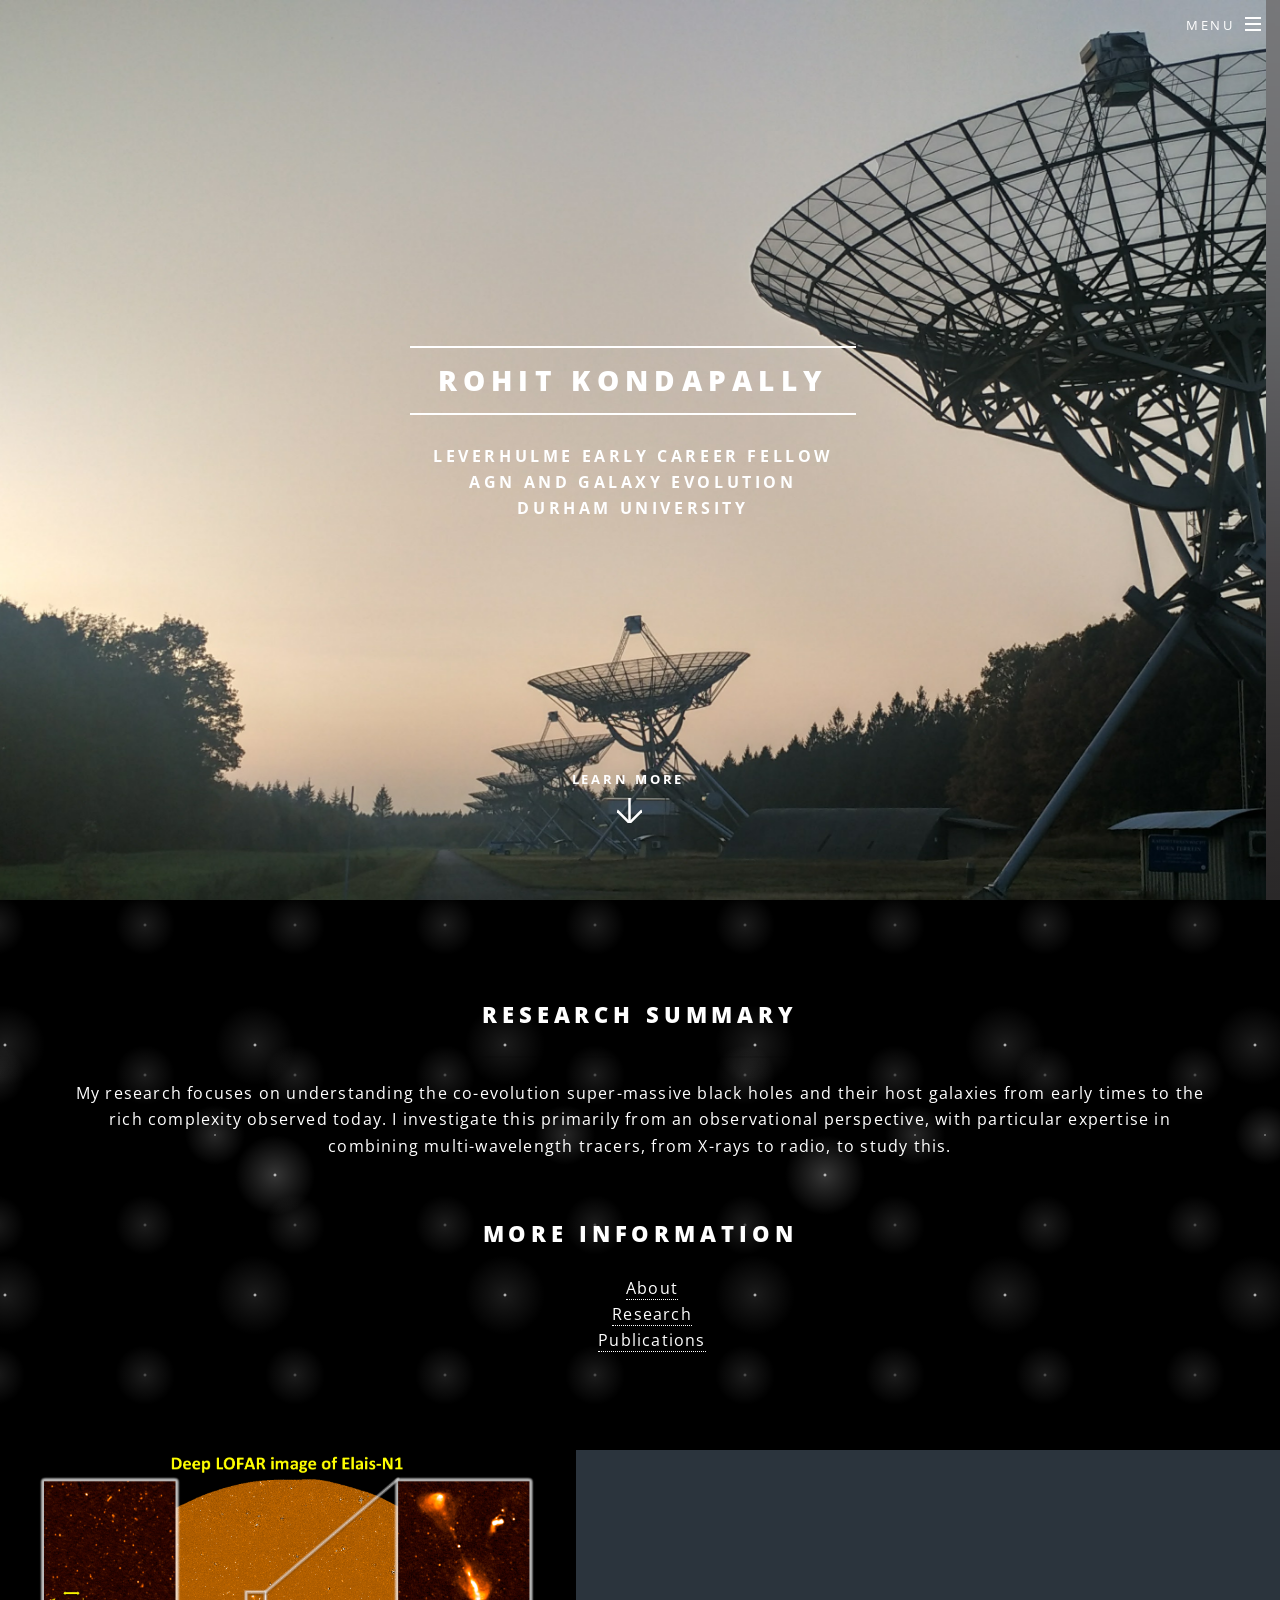
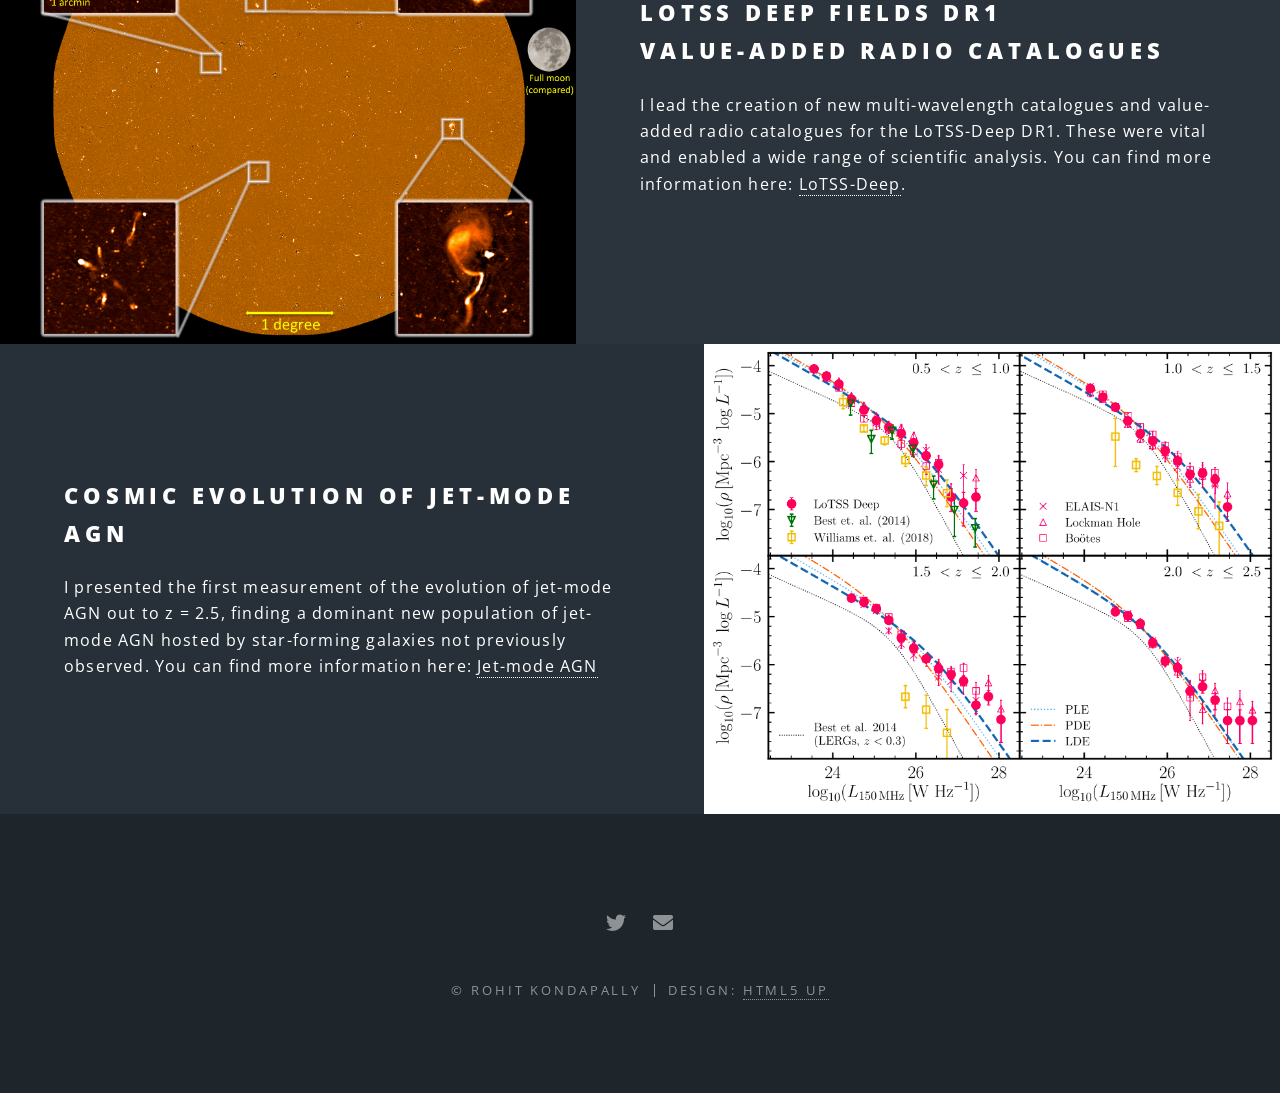
<file: index.html>
<!DOCTYPE HTML>
<!--
	Spectral by HTML5 UP
	html5up.net | @ajlkn
	Free for personal and commercial use under the CCA 3.0 license (html5up.net/license)
-->
<html>
	<head>
		<title>Rohit Kondapally</title>
		<meta charset="utf-8" />
		<meta name="viewport" content="width=device-width, initial-scale=1, user-scalable=no" />
		<link rel="stylesheet" href="assets/css/main.css" />
		<noscript><link rel="stylesheet" href="assets/css/noscript.css" /></noscript>
	</head>
	<body class="landing is-preload">

		<!-- Page Wrapper -->
			<div id="page-wrapper">

				<!-- Header -->
					<header id="header" class="alt">
						<h1><a href="index.html">Rohit Kondapally</a></h1>
						<nav id="nav">
							<ul>
								<li class="special">
									<a href="#menu" class="menuToggle"><span>Menu</span></a>
									<div id="menu">
										<ul>
											<li><a href="index.html">Home</a></li>
											<li><a href="about.html">About</a></li>
											<li><a href="research.html">Research</a></li>
											<li><a href="publications.html">Publications</a></li>
											<!-- <li><a href="#">Outreach</a></li> -->
										</ul>
									</div>
								</li>
							</ul>
						</nav>
					</header>

				<!-- Banner -->
					<section id="banner">
						<br>
						<div class="inner">
							<h2>Rohit Kondapally</h2>
							<p>Leverhulme Early Career Fellow<br />
							AGN and Galaxy Evolution<br />
							Durham University</p>
							<!-- <ul class="actions special">
								<li><a href="#" class="button primary">Activate</a></li>
							</ul> -->
						</div>
						<br>
						<p href="#one" class="more scrolly">Learn More</p>
					</section>

				<!-- One -->
					<section id="one" class="wrapper style1 special">
						<div class="inner">
							<header class="major">
								<h2>Research Summary</h2>
								<p>My research focuses on understanding the co-evolution super-massive black holes and their host galaxies from early times to the rich complexity observed today.
								I investigate this primarily from an observational perspective, with particular expertise in combining multi-wavelength tracers, from X-rays to radio, to study this.</p>
							</header>
							<!-- <ul class="icons major">
								<li><span class="icon fa-gem major style1"><span class="label">Lorem</span></span></li>
								<li><span class="icon fa-heart major style2"><span class="label">Ipsum</span></span></li>
								<li><span class="icon solid fa-code major style3"><span class="label">Dolor</span></span></li>
							</ul> -->
							<!-- <p>
								<img alt="profilepic" src="images/rohitk.jpg" width="180" height="250">
								</a></p> -->
							<h2>More Information</h2>
							<ul style="list-style-type:none;">
								<li><a href="about.html">About</a></li>
								<li><a href="research.html">Research</a></li>
								<li><a href="publications.html">Publications</a></li>
							</ul>

						</div>
					</section>

				<!-- Two -->
					<section id="two" class="wrapper alt style2">
						<section class="spotlight">
							<div class="image"><img src="images/LoTSS_Deep_PRimage.png" alt="" /></div><div class="content">
								<h2>LoTSS Deep Fields DR1<br />
								Value-added radio catalogues</h2>
								<p>I lead the creation of new multi-wavelength catalogues and value-added radio catalogues for the LoTSS-Deep DR1.
									These were vital and enabled a wide range of scientific analysis. You can find more information here: <a href="research.html">LoTSS-Deep</a>.</p>
							</div>
						</section>
						<section class="spotlight">
							<div class="image"><img src="images/LoTSS_lerg_lf.png" alt="" /></div><div class="content">
								<h2>Cosmic evolution of jet-mode AGN<br />
								</h2>
								<p>I presented the first measurement of the evolution of jet-mode AGN out to z = 2.5, 
									finding a dominant new population of jet-mode AGN hosted by star-forming galaxies not previously observed. You can find more information here: <a href="research.html">Jet-mode AGN</a></p>
							</div>
						</section>
						<!-- <section class="spotlight">
							<div class="image"><img src="images/pic03.jpg" alt="" /></div><div class="content">
								<h2>Augue eleifend aliquet<br />
								sed condimentum</h2>
								<p>Aliquam ut ex ut augue consectetur interdum. Donec hendrerit imperdiet. Mauris eleifend fringilla nullam aenean mi ligula.</p>
							</div>
						</section> -->
					</section>

				<!-- Footer -->
					<footer id="footer">
						<ul class="icons">
							<li><a href="https://twitter.com/rohitkondapally" class="icon brands fa-twitter"><span class="label">Twitter</span></a></li>
							<!-- <li><a href="#" class="icon brands fa-facebook-f"><span class="label">Facebook</span></a></li> -->
							<!-- <li><a href="#" class="icon brands fa-instagram"><span class="label">Instagram</span></a></li> -->
							<!-- <li><a href="#" class="icon brands fa-dribbble"><span class="label">Dribbble</span></a></li> -->
							<li><a href="mailto: rohit.kondapally@durham.ac.uk" class="icon solid fa-envelope"><span class="label">Email</span></a></li>
						</ul>
						<ul class="copyright">
							<li>&copy; Rohit Kondapally</li><li>Design: <a href="http://html5up.net">HTML5 UP</a></li>
						</ul>
					</footer>

			</div>

		<!-- Scripts -->
			<script src="assets/js/jquery.min.js"></script>
			<script src="assets/js/jquery.scrollex.min.js"></script>
			<script src="assets/js/jquery.scrolly.min.js"></script>
			<script src="assets/js/browser.min.js"></script>
			<script src="assets/js/breakpoints.min.js"></script>
			<script src="assets/js/util.js"></script>
			<script src="assets/js/main.js"></script>

	</body>
</html>
</file>
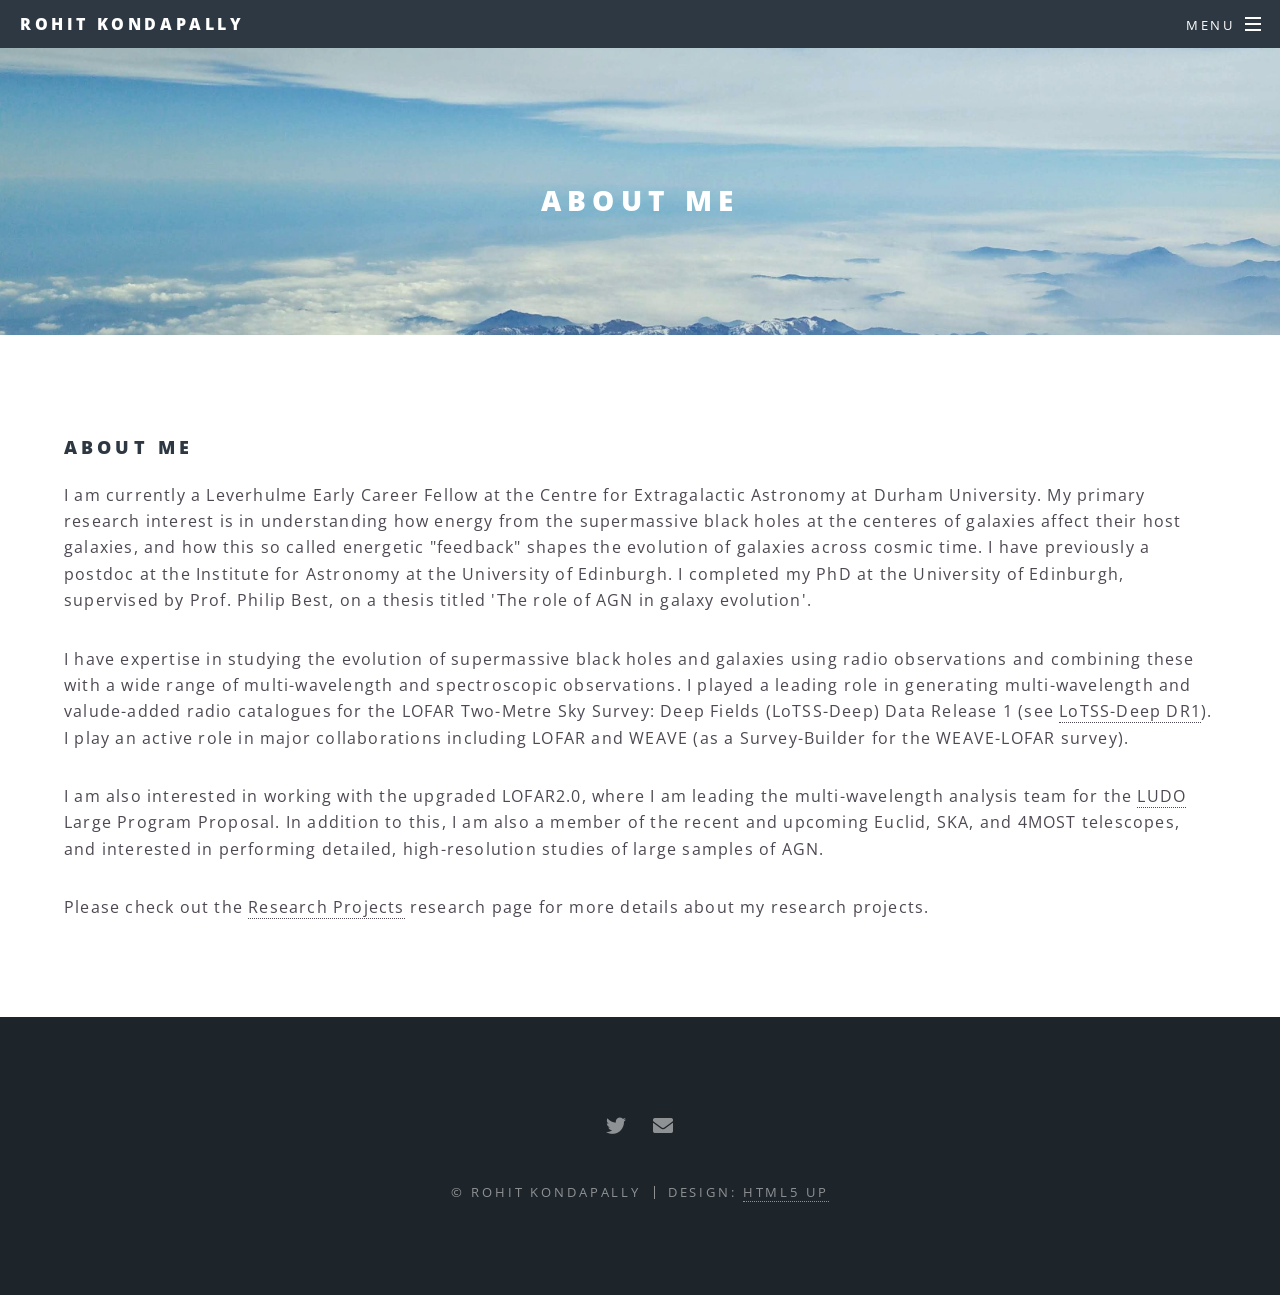
<file: about.html>
<!DOCTYPE HTML>
<!--
	Spectral by HTML5 UP
	html5up.net | @ajlkn
	Free for personal and commercial use under the CCA 3.0 license (html5up.net/license)
-->
<html>
	<head>
		<title>About Me</title>
		<meta charset="utf-8" />
		<meta name="viewport" content="width=device-width, initial-scale=1, user-scalable=no" />
		<link rel="stylesheet" href="assets/css/main.css" />
		<noscript><link rel="stylesheet" href="assets/css/noscript.css" /></noscript>
	</head>
	<body class="is-preload">

		<!-- Page Wrapper -->
			<div id="page-wrapper">

				<!-- Header -->
					<header id="header">
						<h1><a href="index.html">Rohit Kondapally</a></h1>
						<nav id="nav">
							<ul>
								<li class="special">
									<a href="#menu" class="menuToggle"><span>Menu</span></a>
									<div id="menu">
										<ul>
											<li><a href="index.html">Home</a></li>
											<li><a href="about.html">About</a></li>
											<li><a href="research.html">Research</a></li>
											<li><a href="publications.html">Publications</a></li>
											<!-- <li><a href="#">Log In</a></li> -->
										</ul>
									</div>
								</li>
							</ul>
						</nav>
					</header>

				<!-- Main -->
					<article id="main">
						<header>
							<h2>About Me</h2>
							<!-- <p>Aliquam ut ex ut interdum donec amet imperdiet eleifend</p> -->
						</header>
						<section class="wrapper style5">
							<div class="inner">

								<h3>About Me</h3>
								<p>I am currently a Leverhulme Early Career Fellow at the Centre for Extragalactic Astronomy at Durham University.
									My primary research interest is in understanding how energy from the supermassive black holes 
									at the centeres of galaxies affect their host galaxies, 
									and how this so called energetic "feedback" shapes the evolution of galaxies across cosmic time.
									I have previously a postdoc at the Institute for Astronomy at the University of Edinburgh. I completed my PhD at the University of Edinburgh, supervised by Prof. Philip Best, on a thesis 
									titled 'The role of AGN in galaxy evolution'.
								</p>

								<p>
									I have expertise in studying the evolution of supermassive black holes and galaxies using radio observations 
									and combining these with a wide range of multi-wavelength and spectroscopic observations. I played a leading role in 
									generating multi-wavelength and valude-added radio catalogues for the LOFAR Two-Metre Sky Survey: Deep Fields (LoTSS-Deep) Data Release 1 
									(see <a href="https://www.lofar-surveys.org/deepfields.html">LoTSS-Deep DR1</a>). 
									I play an active role in major collaborations including LOFAR and WEAVE (as a Survey-Builder for the WEAVE-LOFAR survey).
								
								</p>

								<p>
									I am also interested in working with the upgraded LOFAR2.0, where I am leading 
									the multi-wavelength analysis team for the <a href="https://sites.google.com/view/lofarultradeep">LUDO</a> Large Program Proposal. 
									In addition to this, I am also a member of the recent and upcoming Euclid, SKA, and 4MOST telescopes, and interested in 
									performing detailed, high-resolution studies of large samples of AGN.
								</p>

								<p>
									Please check out the <a href="research.html">Research Projects</a> research page for more details about my research projects.
								</p>

							</div>
						</section>
					</article>

				<!-- Footer -->
					<footer id="footer">
						<ul class="icons">
							<li><a href="https://twitter.com/rohitkondapally" class="icon brands fa-twitter"><span class="label">Twitter</span></a></li>
							<!-- <li><a href="#" class="icon brands fa-facebook-f"><span class="label">Facebook</span></a></li> -->
							<!-- <li><a href="#" class="icon brands fa-instagram"><span class="label">Instagram</span></a></li> -->
							<!-- <li><a href="#" class="icon brands fa-dribbble"><span class="label">Dribbble</span></a></li> -->
							<li><a href="mailto: rohit.kondapally@durham.ac.uk" class="icon solid fa-envelope"><span class="label">Email</span></a></li>
						</ul>
						<ul class="copyright">
							<li>&copy; Rohit Kondapally</li><li>Design: <a href="http://html5up.net">HTML5 UP</a></li>
						</ul>
					</footer>

			</div>

		<!-- Scripts -->
			<script src="assets/js/jquery.min.js"></script>
			<script src="assets/js/jquery.scrollex.min.js"></script>
			<script src="assets/js/jquery.scrolly.min.js"></script>
			<script src="assets/js/browser.min.js"></script>
			<script src="assets/js/breakpoints.min.js"></script>
			<script src="assets/js/util.js"></script>
			<script src="assets/js/main.js"></script>

	</body>
</html>
</file>
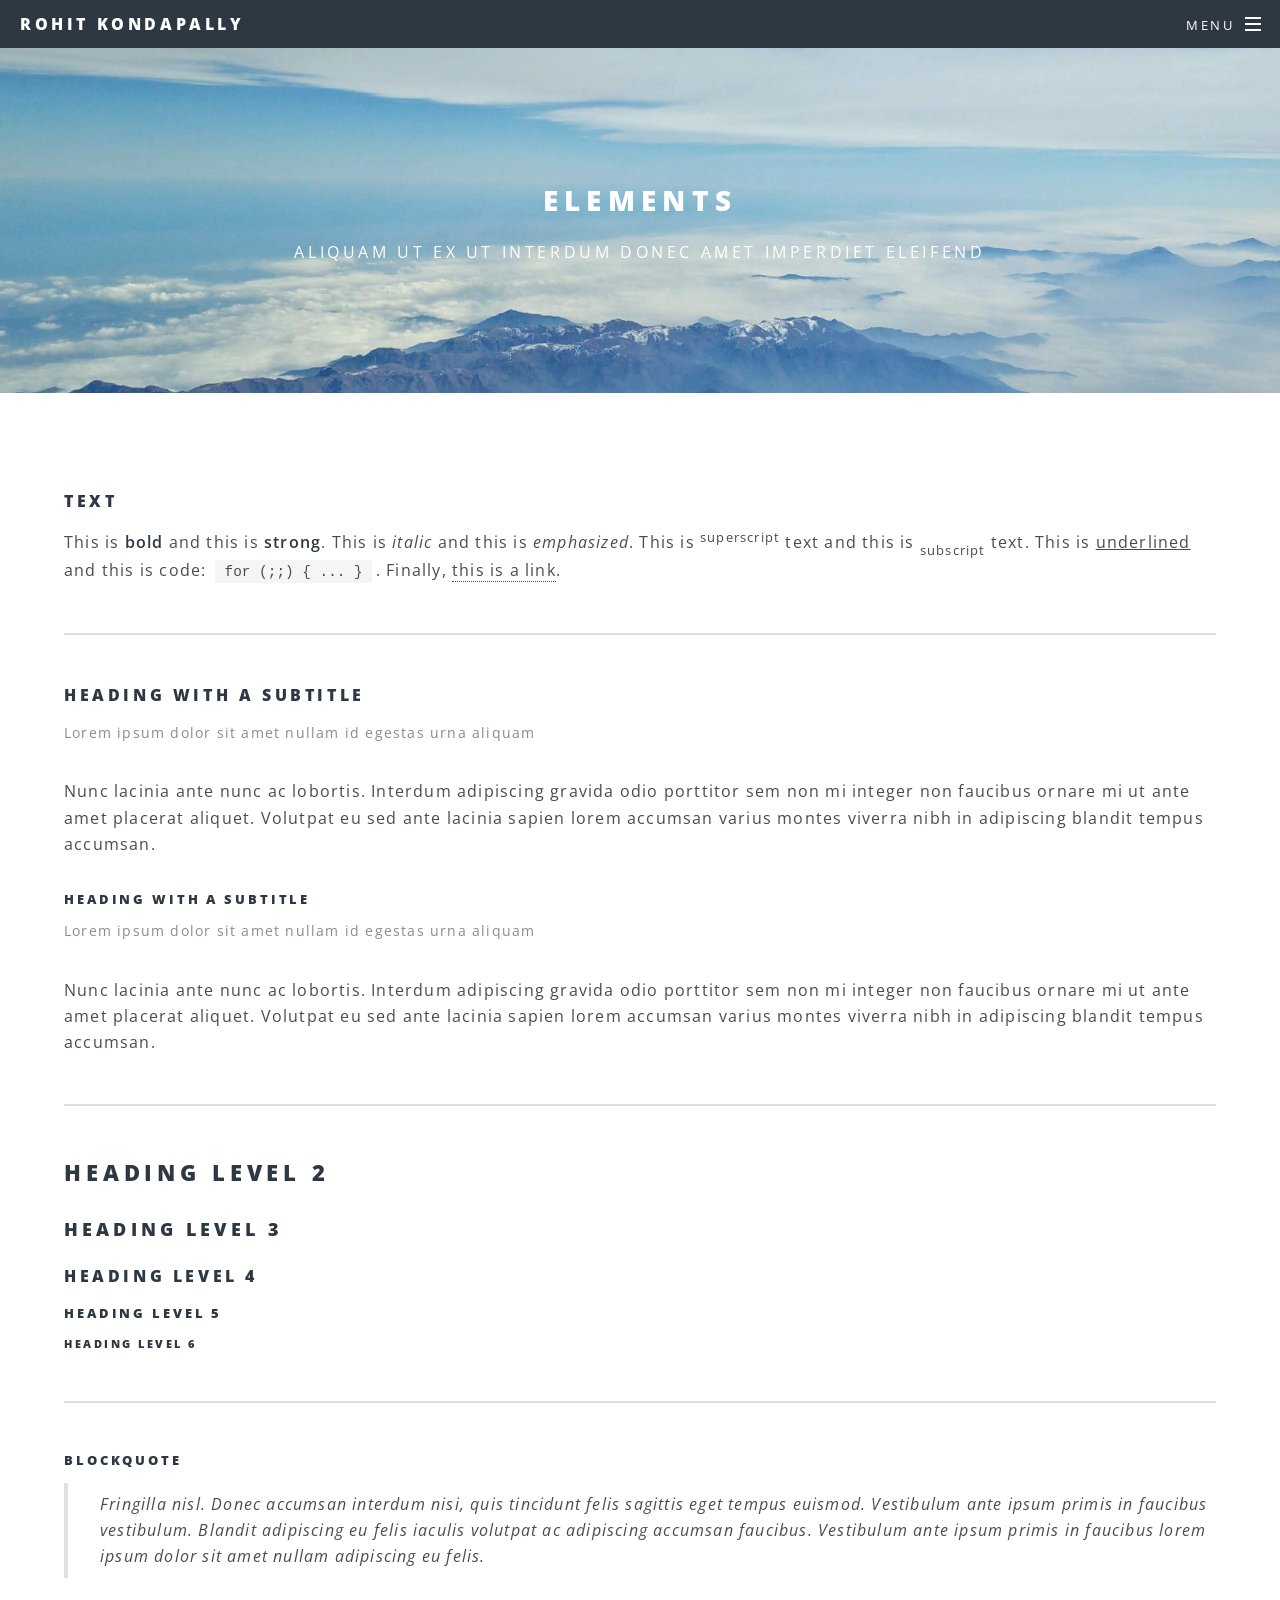
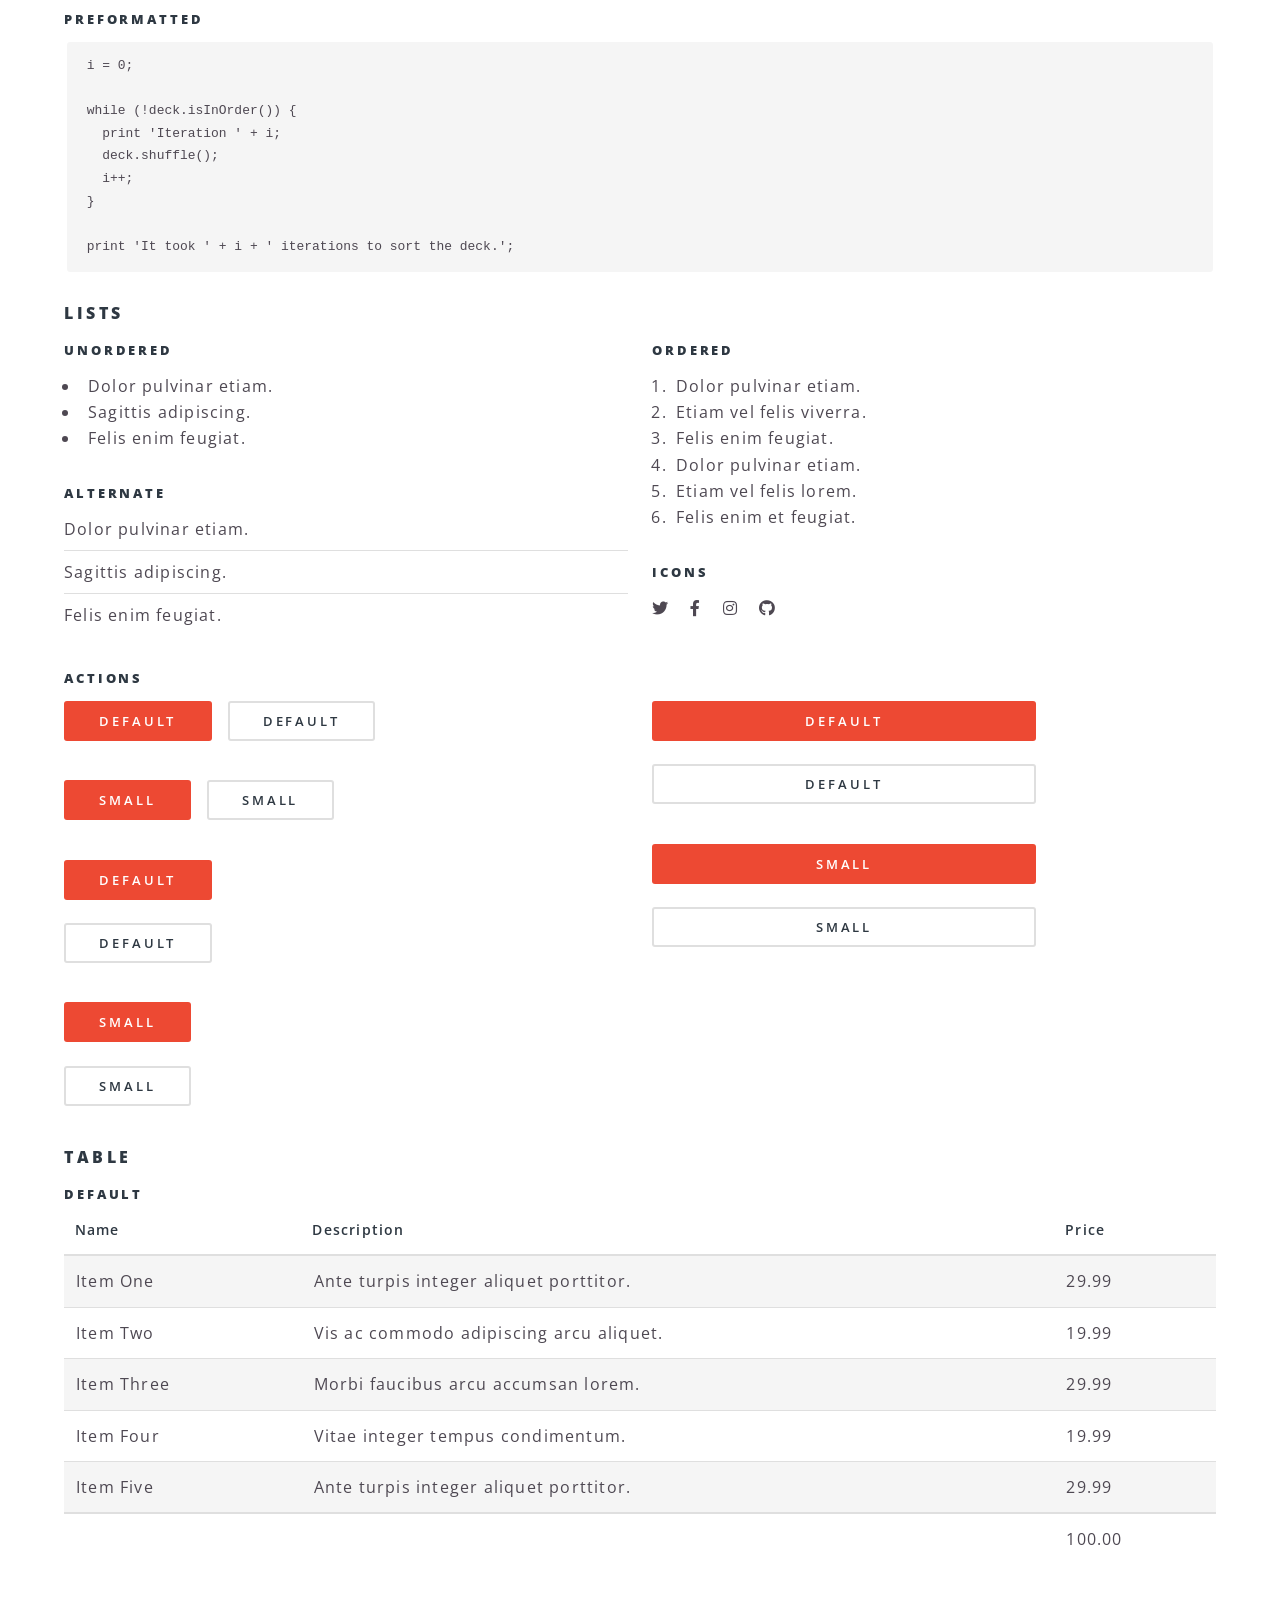
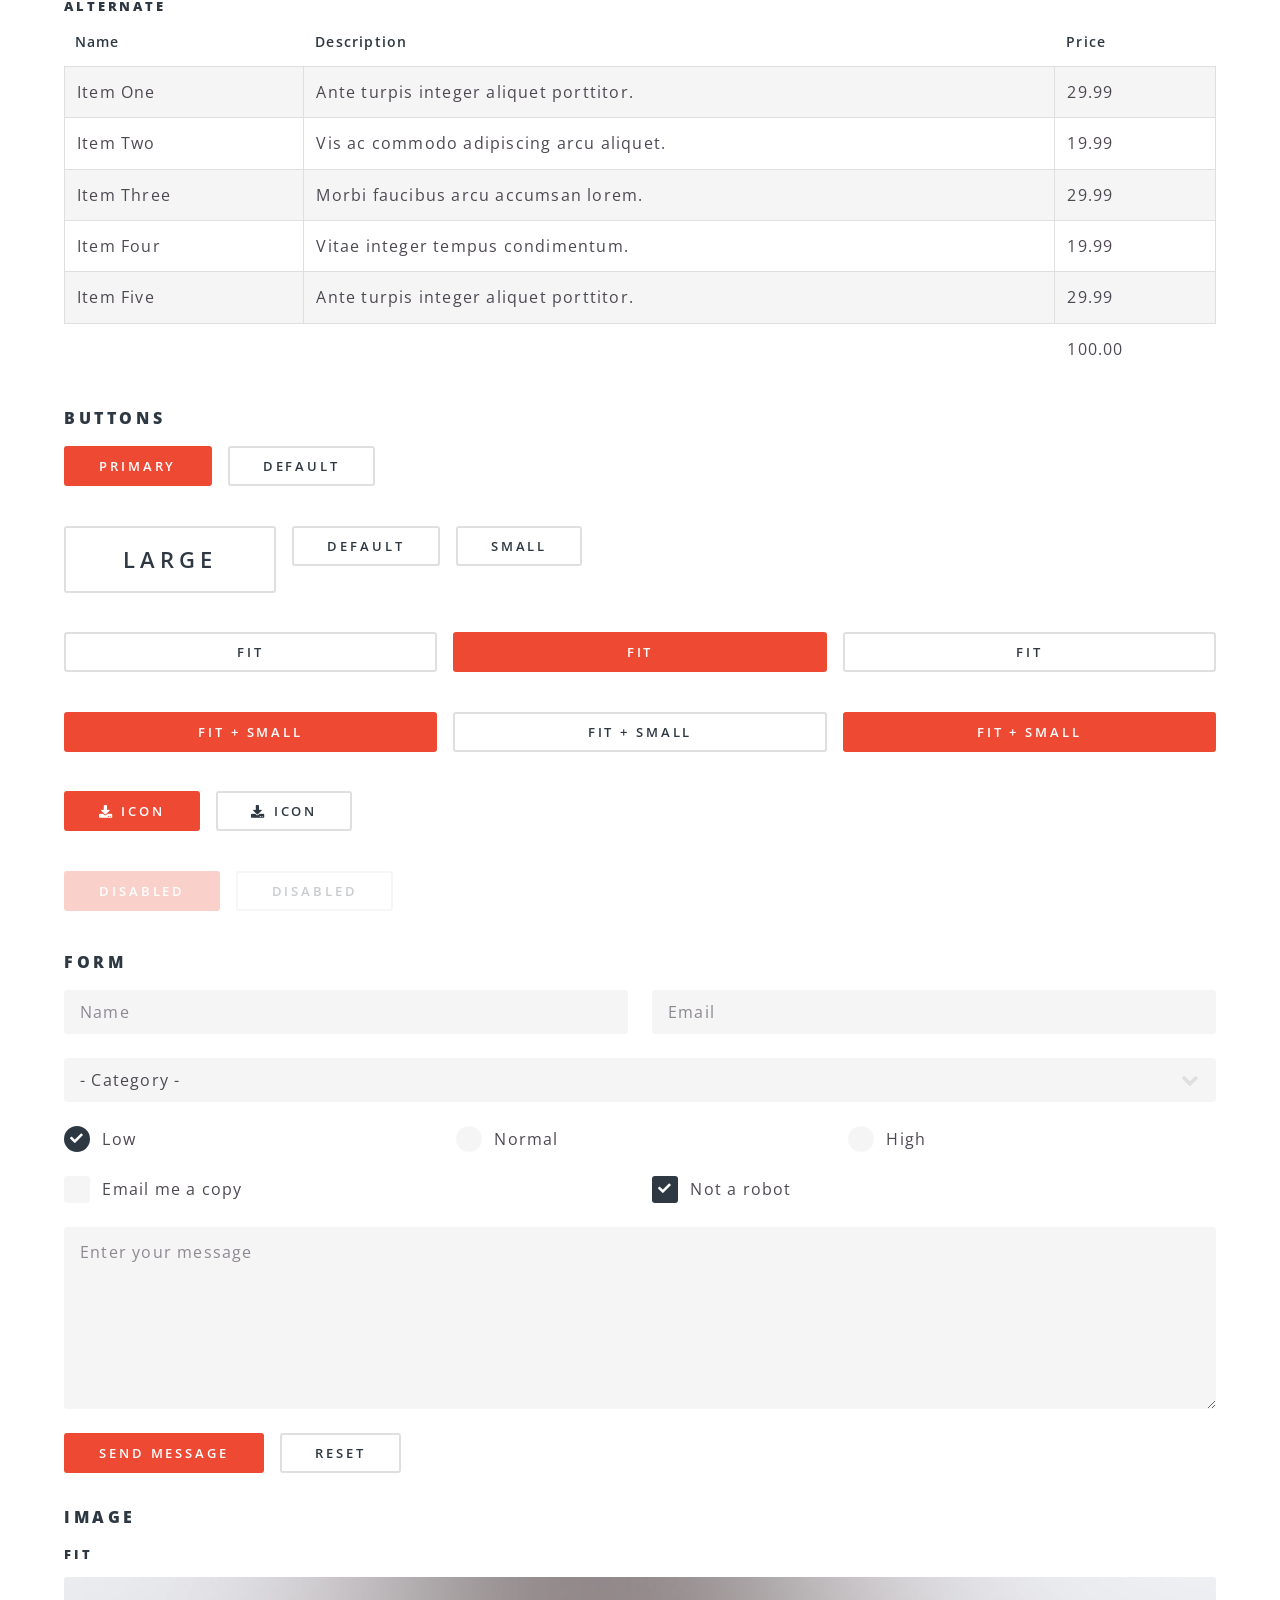
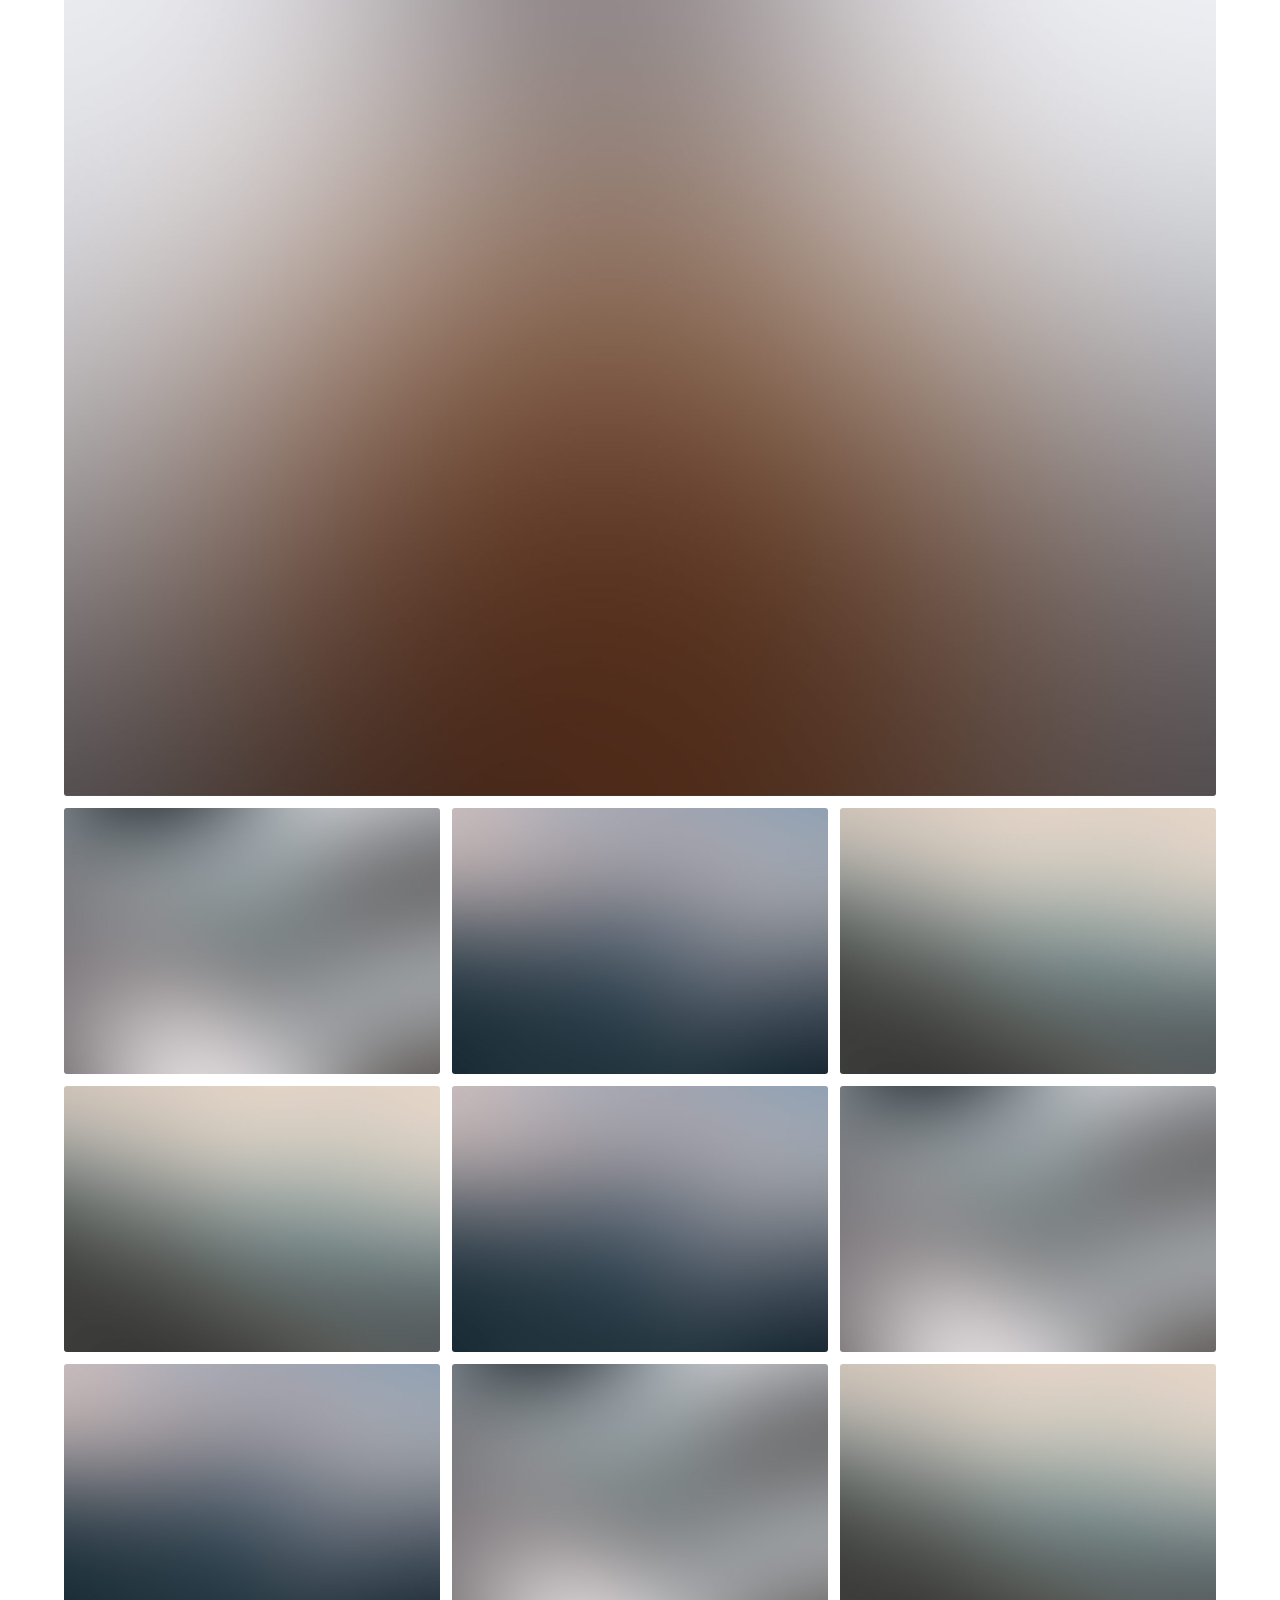
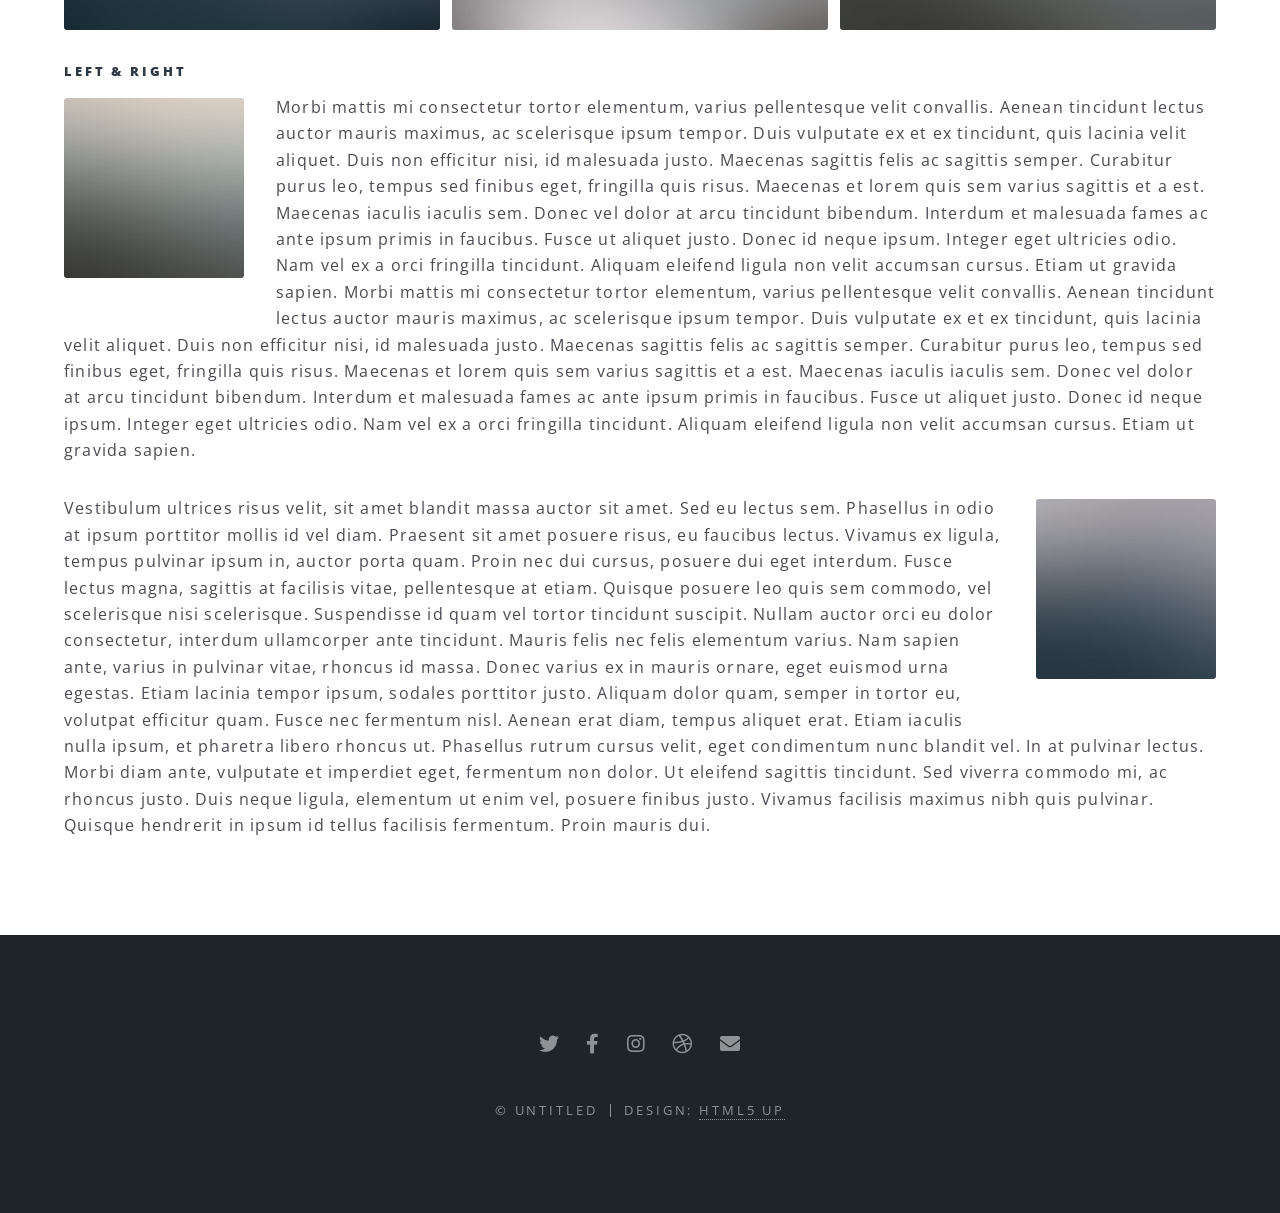
<file: elements.html>
<!DOCTYPE HTML>
<!--
	Spectral by HTML5 UP
	html5up.net | @ajlkn
	Free for personal and commercial use under the CCA 3.0 license (html5up.net/license)
-->
<html>
	<head>
		<title>Rohit Kondapally - Highlights</title>
		<meta charset="utf-8" />
		<meta name="viewport" content="width=device-width, initial-scale=1, user-scalable=no" />
		<link rel="stylesheet" href="assets/css/main.css" />
		<noscript><link rel="stylesheet" href="assets/css/noscript.css" /></noscript>
	</head>
	<body class="is-preload">

		<!-- Page Wrapper -->
			<div id="page-wrapper">

				<!-- Header -->
					<header id="header">
						<h1><a href="index.html">Rohit Kondapally</a></h1>
						<nav id="nav">
							<ul>
								<li class="special">
									<a href="#menu" class="menuToggle"><span>Menu</span></a>
									<div id="menu">
										<ul>
											<li><a href="index.html">Home</a></li>
											<li><a href="generic.html">About</a></li>
											<li><a href="elements.html">Highlights</a></li>
											<li><a href="publications.html">Publications</a></li>
											<li><a href="#">Log In</a></li>
										</ul>
									</div>
								</li>
							</ul>
						</nav>
					</header>

				<!-- Main -->
					<article id="main">
						<header>
							<h2>Elements</h2>
							<p>Aliquam ut ex ut interdum donec amet imperdiet eleifend</p>
						</header>
						<section class="wrapper style5">
							<div class="inner">

								<section>
									<h4>Text</h4>
									<p>This is <b>bold</b> and this is <strong>strong</strong>. This is <i>italic</i> and this is <em>emphasized</em>.
									This is <sup>superscript</sup> text and this is <sub>subscript</sub> text.
									This is <u>underlined</u> and this is code: <code>for (;;) { ... }</code>. Finally, <a href="#">this is a link</a>.</p>
									<hr />
									<header>
										<h4>Heading with a Subtitle</h4>
										<p>Lorem ipsum dolor sit amet nullam id egestas urna aliquam</p>
									</header>
									<p>Nunc lacinia ante nunc ac lobortis. Interdum adipiscing gravida odio porttitor sem non mi integer non faucibus ornare mi ut ante amet placerat aliquet. Volutpat eu sed ante lacinia sapien lorem accumsan varius montes viverra nibh in adipiscing blandit tempus accumsan.</p>
									<header>
										<h5>Heading with a Subtitle</h5>
										<p>Lorem ipsum dolor sit amet nullam id egestas urna aliquam</p>
									</header>
									<p>Nunc lacinia ante nunc ac lobortis. Interdum adipiscing gravida odio porttitor sem non mi integer non faucibus ornare mi ut ante amet placerat aliquet. Volutpat eu sed ante lacinia sapien lorem accumsan varius montes viverra nibh in adipiscing blandit tempus accumsan.</p>
									<hr />
									<h2>Heading Level 2</h2>
									<h3>Heading Level 3</h3>
									<h4>Heading Level 4</h4>
									<h5>Heading Level 5</h5>
									<h6>Heading Level 6</h6>
									<hr />
									<h5>Blockquote</h5>
									<blockquote>Fringilla nisl. Donec accumsan interdum nisi, quis tincidunt felis sagittis eget tempus euismod. Vestibulum ante ipsum primis in faucibus vestibulum. Blandit adipiscing eu felis iaculis volutpat ac adipiscing accumsan faucibus. Vestibulum ante ipsum primis in faucibus lorem ipsum dolor sit amet nullam adipiscing eu felis.</blockquote>
									<h5>Preformatted</h5>
									<pre><code>i = 0;

while (!deck.isInOrder()) {
  print 'Iteration ' + i;
  deck.shuffle();
  i++;
}

print 'It took ' + i + ' iterations to sort the deck.';</code></pre>
								</section>

								<section>
									<h4>Lists</h4>
									<div class="row">
										<div class="col-6 col-12-medium">
											<h5>Unordered</h5>
											<ul>
												<li>Dolor pulvinar etiam.</li>
												<li>Sagittis adipiscing.</li>
												<li>Felis enim feugiat.</li>
											</ul>
											<h5>Alternate</h5>
											<ul class="alt">
												<li>Dolor pulvinar etiam.</li>
												<li>Sagittis adipiscing.</li>
												<li>Felis enim feugiat.</li>
											</ul>
										</div>
										<div class="col-6 col-12-medium">
											<h5>Ordered</h5>
											<ol>
												<li>Dolor pulvinar etiam.</li>
												<li>Etiam vel felis viverra.</li>
												<li>Felis enim feugiat.</li>
												<li>Dolor pulvinar etiam.</li>
												<li>Etiam vel felis lorem.</li>
												<li>Felis enim et feugiat.</li>
											</ol>
											<h5>Icons</h5>
											<ul class="icons">
												<li><a href="#" class="icon brands fa-twitter"><span class="label">Twitter</span></a></li>
												<li><a href="#" class="icon brands fa-facebook-f"><span class="label">Facebook</span></a></li>
												<li><a href="#" class="icon brands fa-instagram"><span class="label">Instagram</span></a></li>
												<li><a href="#" class="icon brands fa-github"><span class="label">Github</span></a></li>
											</ul>
										</div>
									</div>
									<h5>Actions</h5>
									<div class="row">
										<div class="col-6 col-12-medium">
											<ul class="actions">
												<li><a href="#" class="button primary">Default</a></li>
												<li><a href="#" class="button">Default</a></li>
											</ul>
											<ul class="actions small">
												<li><a href="#" class="button primary small">Small</a></li>
												<li><a href="#" class="button small">Small</a></li>
											</ul>
											<ul class="actions stacked">
												<li><a href="#" class="button primary">Default</a></li>
												<li><a href="#" class="button">Default</a></li>
											</ul>
											<ul class="actions stacked">
												<li><a href="#" class="button primary small">Small</a></li>
												<li><a href="#" class="button small">Small</a></li>
											</ul>
										</div>
										<div class="col-6 col-12-medium">
											<ul class="actions stacked">
												<li><a href="#" class="button primary fit">Default</a></li>
												<li><a href="#" class="button fit">Default</a></li>
											</ul>
											<ul class="actions stacked">
												<li><a href="#" class="button primary small fit">Small</a></li>
												<li><a href="#" class="button small fit">Small</a></li>
											</ul>
										</div>
									</div>
								</section>

								<section>
									<h4>Table</h4>
									<h5>Default</h5>
									<div class="table-wrapper">
										<table>
											<thead>
												<tr>
													<th>Name</th>
													<th>Description</th>
													<th>Price</th>
												</tr>
											</thead>
											<tbody>
												<tr>
													<td>Item One</td>
													<td>Ante turpis integer aliquet porttitor.</td>
													<td>29.99</td>
												</tr>
												<tr>
													<td>Item Two</td>
													<td>Vis ac commodo adipiscing arcu aliquet.</td>
													<td>19.99</td>
												</tr>
												<tr>
													<td>Item Three</td>
													<td> Morbi faucibus arcu accumsan lorem.</td>
													<td>29.99</td>
												</tr>
												<tr>
													<td>Item Four</td>
													<td>Vitae integer tempus condimentum.</td>
													<td>19.99</td>
												</tr>
												<tr>
													<td>Item Five</td>
													<td>Ante turpis integer aliquet porttitor.</td>
													<td>29.99</td>
												</tr>
											</tbody>
											<tfoot>
												<tr>
													<td colspan="2"></td>
													<td>100.00</td>
												</tr>
											</tfoot>
										</table>
									</div>

									<h5>Alternate</h5>
									<div class="table-wrapper">
										<table class="alt">
											<thead>
												<tr>
													<th>Name</th>
													<th>Description</th>
													<th>Price</th>
												</tr>
											</thead>
											<tbody>
												<tr>
													<td>Item One</td>
													<td>Ante turpis integer aliquet porttitor.</td>
													<td>29.99</td>
												</tr>
												<tr>
													<td>Item Two</td>
													<td>Vis ac commodo adipiscing arcu aliquet.</td>
													<td>19.99</td>
												</tr>
												<tr>
													<td>Item Three</td>
													<td> Morbi faucibus arcu accumsan lorem.</td>
													<td>29.99</td>
												</tr>
												<tr>
													<td>Item Four</td>
													<td>Vitae integer tempus condimentum.</td>
													<td>19.99</td>
												</tr>
												<tr>
													<td>Item Five</td>
													<td>Ante turpis integer aliquet porttitor.</td>
													<td>29.99</td>
												</tr>
											</tbody>
											<tfoot>
												<tr>
													<td colspan="2"></td>
													<td>100.00</td>
												</tr>
											</tfoot>
										</table>
									</div>
								</section>

								<section>
									<h4>Buttons</h4>
									<ul class="actions">
										<li><a href="#" class="button primary">Primary</a></li>
										<li><a href="#" class="button">Default</a></li>
									</ul>
									<ul class="actions">
										<li><a href="#" class="button large">Large</a></li>
										<li><a href="#" class="button">Default</a></li>
										<li><a href="#" class="button small">Small</a></li>
									</ul>
									<ul class="actions fit">
										<li><a href="#" class="button fit">Fit</a></li>
										<li><a href="#" class="button primary fit">Fit</a></li>
										<li><a href="#" class="button fit">Fit</a></li>
									</ul>
									<ul class="actions fit small">
										<li><a href="#" class="button primary fit small">Fit + Small</a></li>
										<li><a href="#" class="button fit small">Fit + Small</a></li>
										<li><a href="#" class="button primary fit small">Fit + Small</a></li>
									</ul>
									<ul class="actions">
										<li><a href="#" class="button primary icon solid fa-download">Icon</a></li>
										<li><a href="#" class="button icon solid fa-download">Icon</a></li>
									</ul>
									<ul class="actions">
										<li><span class="button primary disabled">Disabled</span></li>
										<li><span class="button disabled">Disabled</span></li>
									</ul>
								</section>

								<section>
									<h4>Form</h4>
									<form method="post" action="#">
										<div class="row gtr-uniform">
											<div class="col-6 col-12-xsmall">
												<input type="text" name="demo-name" id="demo-name" value="" placeholder="Name" />
											</div>
											<div class="col-6 col-12-xsmall">
												<input type="email" name="demo-email" id="demo-email" value="" placeholder="Email" />
											</div>
											<div class="col-12">
												<select name="demo-category" id="demo-category">
													<option value="">- Category -</option>
													<option value="1">Manufacturing</option>
													<option value="1">Shipping</option>
													<option value="1">Administration</option>
													<option value="1">Human Resources</option>
												</select>
											</div>
											<div class="col-4 col-12-small">
												<input type="radio" id="demo-priority-low" name="demo-priority" checked>
												<label for="demo-priority-low">Low</label>
											</div>
											<div class="col-4 col-12-small">
												<input type="radio" id="demo-priority-normal" name="demo-priority">
												<label for="demo-priority-normal">Normal</label>
											</div>
											<div class="col-4 col-12-small">
												<input type="radio" id="demo-priority-high" name="demo-priority">
												<label for="demo-priority-high">High</label>
											</div>
											<div class="col-6 col-12-small">
												<input type="checkbox" id="demo-copy" name="demo-copy">
												<label for="demo-copy">Email me a copy</label>
											</div>
											<div class="col-6 col-12-small">
												<input type="checkbox" id="demo-human" name="demo-human" checked>
												<label for="demo-human">Not a robot</label>
											</div>
											<div class="col-12">
												<textarea name="demo-message" id="demo-message" placeholder="Enter your message" rows="6"></textarea>
											</div>
											<div class="col-12">
												<ul class="actions">
													<li><input type="submit" value="Send Message" class="primary" /></li>
													<li><input type="reset" value="Reset" /></li>
												</ul>
											</div>
										</div>
									</form>
								</section>

								<section>
									<h4>Image</h4>
									<h5>Fit</h5>
									<div class="box alt">
										<div class="row gtr-50 gtr-uniform">
											<div class="col-12"><span class="image fit"><img src="images/banner.jpg" alt="" /></span></div>
											<div class="col-4"><span class="image fit"><img src="images/pic01.jpg" alt="" /></span></div>
											<div class="col-4"><span class="image fit"><img src="images/pic02.jpg" alt="" /></span></div>
											<div class="col-4"><span class="image fit"><img src="images/pic03.jpg" alt="" /></span></div>
											<div class="col-4"><span class="image fit"><img src="images/pic03.jpg" alt="" /></span></div>
											<div class="col-4"><span class="image fit"><img src="images/pic02.jpg" alt="" /></span></div>
											<div class="col-4"><span class="image fit"><img src="images/pic01.jpg" alt="" /></span></div>
											<div class="col-4"><span class="image fit"><img src="images/pic02.jpg" alt="" /></span></div>
											<div class="col-4"><span class="image fit"><img src="images/pic01.jpg" alt="" /></span></div>
											<div class="col-4"><span class="image fit"><img src="images/pic03.jpg" alt="" /></span></div>
										</div>
									</div>
									<h5>Left &amp; Right</h5>
									<p><span class="image left"><img src="images/pic04.jpg" alt="" /></span>Morbi mattis mi consectetur tortor elementum, varius pellentesque velit convallis. Aenean tincidunt lectus auctor mauris maximus, ac scelerisque ipsum tempor. Duis vulputate ex et ex tincidunt, quis lacinia velit aliquet. Duis non efficitur nisi, id malesuada justo. Maecenas sagittis felis ac sagittis semper. Curabitur purus leo, tempus sed finibus eget, fringilla quis risus. Maecenas et lorem quis sem varius sagittis et a est. Maecenas iaculis iaculis sem. Donec vel dolor at arcu tincidunt bibendum. Interdum et malesuada fames ac ante ipsum primis in faucibus. Fusce ut aliquet justo. Donec id neque ipsum. Integer eget ultricies odio. Nam vel ex a orci fringilla tincidunt. Aliquam eleifend ligula non velit accumsan cursus. Etiam ut gravida sapien. Morbi mattis mi consectetur tortor elementum, varius pellentesque velit convallis. Aenean tincidunt lectus auctor mauris maximus, ac scelerisque ipsum tempor. Duis vulputate ex et ex tincidunt, quis lacinia velit aliquet. Duis non efficitur nisi, id malesuada justo. Maecenas sagittis felis ac sagittis semper. Curabitur purus leo, tempus sed finibus eget, fringilla quis risus. Maecenas et lorem quis sem varius sagittis et a est. Maecenas iaculis iaculis sem. Donec vel dolor at arcu tincidunt bibendum. Interdum et malesuada fames ac ante ipsum primis in faucibus. Fusce ut aliquet justo. Donec id neque ipsum. Integer eget ultricies odio. Nam vel ex a orci fringilla tincidunt. Aliquam eleifend ligula non velit accumsan cursus. Etiam ut gravida sapien.</p>
									<p><span class="image right"><img src="images/pic05.jpg" alt="" /></span>Vestibulum ultrices risus velit, sit amet blandit massa auctor sit amet. Sed eu lectus sem. Phasellus in odio at ipsum porttitor mollis id vel diam. Praesent sit amet posuere risus, eu faucibus lectus. Vivamus ex ligula, tempus pulvinar ipsum in, auctor porta quam. Proin nec dui cursus, posuere dui eget interdum. Fusce lectus magna, sagittis at facilisis vitae, pellentesque at etiam. Quisque posuere leo quis sem commodo, vel scelerisque nisi scelerisque. Suspendisse id quam vel tortor tincidunt suscipit. Nullam auctor orci eu dolor consectetur, interdum ullamcorper ante tincidunt. Mauris felis nec felis elementum varius. Nam sapien ante, varius in pulvinar vitae, rhoncus id massa. Donec varius ex in mauris ornare, eget euismod urna egestas. Etiam lacinia tempor ipsum, sodales porttitor justo. Aliquam dolor quam, semper in tortor eu, volutpat efficitur quam. Fusce nec fermentum nisl. Aenean erat diam, tempus aliquet erat. Etiam iaculis nulla ipsum, et pharetra libero rhoncus ut. Phasellus rutrum cursus velit, eget condimentum nunc blandit vel. In at pulvinar lectus. Morbi diam ante, vulputate et imperdiet eget, fermentum non dolor. Ut eleifend sagittis tincidunt. Sed viverra commodo mi, ac rhoncus justo. Duis neque ligula, elementum ut enim vel, posuere finibus justo. Vivamus facilisis maximus nibh quis pulvinar. Quisque hendrerit in ipsum id tellus facilisis fermentum. Proin mauris dui.</p>
								</section>

							</div>
						</section>
					</article>

				<!-- Footer -->
					<footer id="footer">
						<ul class="icons">
							<li><a href="#" class="icon brands fa-twitter"><span class="label">Twitter</span></a></li>
							<li><a href="#" class="icon brands fa-facebook-f"><span class="label">Facebook</span></a></li>
							<li><a href="#" class="icon brands fa-instagram"><span class="label">Instagram</span></a></li>
							<li><a href="#" class="icon brands fa-dribbble"><span class="label">Dribbble</span></a></li>
							<li><a href="#" class="icon solid fa-envelope"><span class="label">Email</span></a></li>
						</ul>
						<ul class="copyright">
							<li>&copy; Untitled</li><li>Design: <a href="http://html5up.net">HTML5 UP</a></li>
						</ul>
					</footer>

			</div>

		<!-- Scripts -->
			<script src="assets/js/jquery.min.js"></script>
			<script src="assets/js/jquery.scrollex.min.js"></script>
			<script src="assets/js/jquery.scrolly.min.js"></script>
			<script src="assets/js/browser.min.js"></script>
			<script src="assets/js/breakpoints.min.js"></script>
			<script src="assets/js/util.js"></script>
			<script src="assets/js/main.js"></script>

	</body>
</html>
</file>
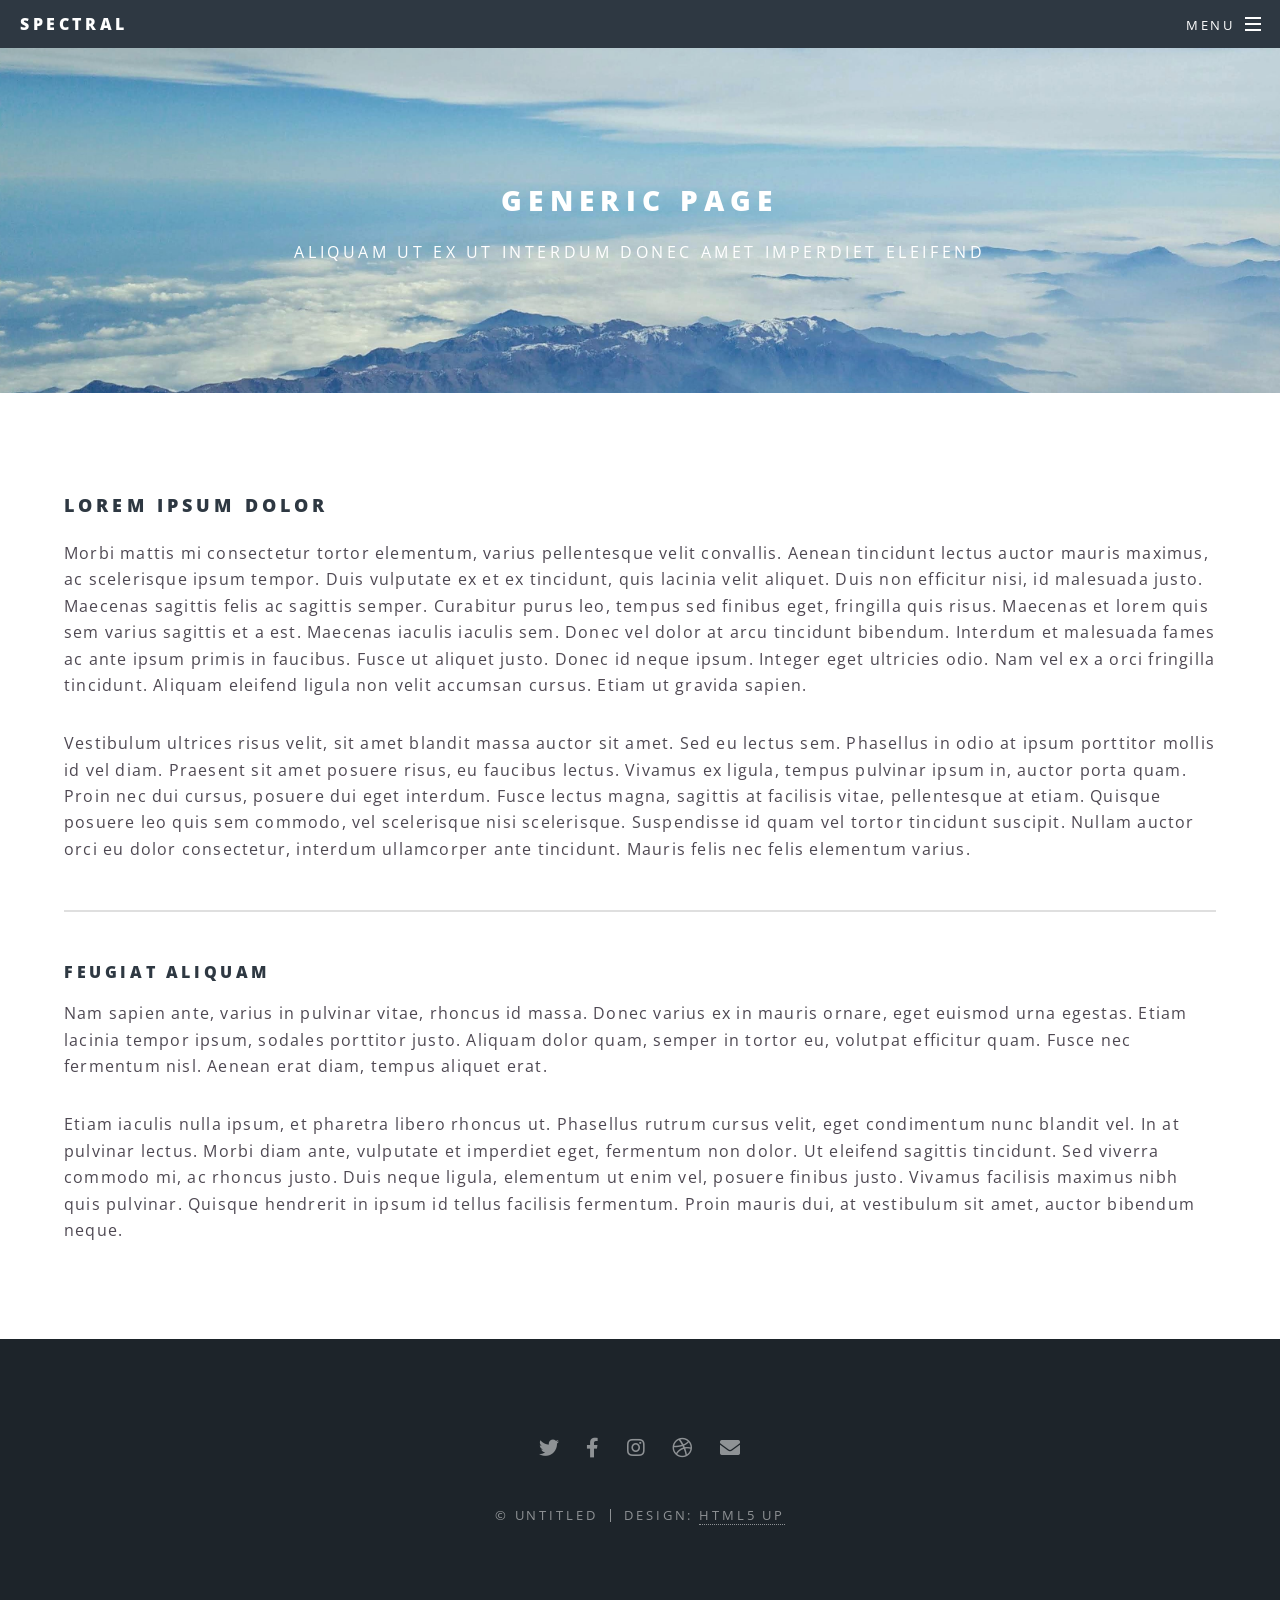
<file: generic.html>
<!DOCTYPE HTML>
<!--
	Spectral by HTML5 UP
	html5up.net | @ajlkn
	Free for personal and commercial use under the CCA 3.0 license (html5up.net/license)
-->
<html>
	<head>
		<title>Generic - Spectral by HTML5 UP</title>
		<meta charset="utf-8" />
		<meta name="viewport" content="width=device-width, initial-scale=1, user-scalable=no" />
		<link rel="stylesheet" href="assets/css/main.css" />
		<noscript><link rel="stylesheet" href="assets/css/noscript.css" /></noscript>
	</head>
	<body class="is-preload">

		<!-- Page Wrapper -->
			<div id="page-wrapper">

				<!-- Header -->
					<header id="header">
						<h1><a href="index.html">Spectral</a></h1>
						<nav id="nav">
							<ul>
								<li class="special">
									<a href="#menu" class="menuToggle"><span>Menu</span></a>
									<div id="menu">
										<ul>
											<li><a href="index.html">Home</a></li>
											<li><a href="generic.html">Generic</a></li>
											<li><a href="elements.html">Elements</a></li>
											<li><a href="publications.html">Publications</a></li>
											<li><a href="#">Log In</a></li>
										</ul>
									</div>
								</li>
							</ul>
						</nav>
					</header>

				<!-- Main -->
					<article id="main">
						<header>
							<h2>Generic Page</h2>
							<p>Aliquam ut ex ut interdum donec amet imperdiet eleifend</p>
						</header>
						<section class="wrapper style5">
							<div class="inner">

								<h3>Lorem ipsum dolor</h3>
								<p>Morbi mattis mi consectetur tortor elementum, varius pellentesque velit convallis. Aenean tincidunt lectus auctor mauris maximus, ac scelerisque ipsum tempor. Duis vulputate ex et ex tincidunt, quis lacinia velit aliquet. Duis non efficitur nisi, id malesuada justo. Maecenas sagittis felis ac sagittis semper. Curabitur purus leo, tempus sed finibus eget, fringilla quis risus. Maecenas et lorem quis sem varius sagittis et a est. Maecenas iaculis iaculis sem. Donec vel dolor at arcu tincidunt bibendum. Interdum et malesuada fames ac ante ipsum primis in faucibus. Fusce ut aliquet justo. Donec id neque ipsum. Integer eget ultricies odio. Nam vel ex a orci fringilla tincidunt. Aliquam eleifend ligula non velit accumsan cursus. Etiam ut gravida sapien.</p>

								<p>Vestibulum ultrices risus velit, sit amet blandit massa auctor sit amet. Sed eu lectus sem. Phasellus in odio at ipsum porttitor mollis id vel diam. Praesent sit amet posuere risus, eu faucibus lectus. Vivamus ex ligula, tempus pulvinar ipsum in, auctor porta quam. Proin nec dui cursus, posuere dui eget interdum. Fusce lectus magna, sagittis at facilisis vitae, pellentesque at etiam. Quisque posuere leo quis sem commodo, vel scelerisque nisi scelerisque. Suspendisse id quam vel tortor tincidunt suscipit. Nullam auctor orci eu dolor consectetur, interdum ullamcorper ante tincidunt. Mauris felis nec felis elementum varius.</p>

								<hr />

								<h4>Feugiat aliquam</h4>
								<p>Nam sapien ante, varius in pulvinar vitae, rhoncus id massa. Donec varius ex in mauris ornare, eget euismod urna egestas. Etiam lacinia tempor ipsum, sodales porttitor justo. Aliquam dolor quam, semper in tortor eu, volutpat efficitur quam. Fusce nec fermentum nisl. Aenean erat diam, tempus aliquet erat.</p>

								<p>Etiam iaculis nulla ipsum, et pharetra libero rhoncus ut. Phasellus rutrum cursus velit, eget condimentum nunc blandit vel. In at pulvinar lectus. Morbi diam ante, vulputate et imperdiet eget, fermentum non dolor. Ut eleifend sagittis tincidunt. Sed viverra commodo mi, ac rhoncus justo. Duis neque ligula, elementum ut enim vel, posuere finibus justo. Vivamus facilisis maximus nibh quis pulvinar. Quisque hendrerit in ipsum id tellus facilisis fermentum. Proin mauris dui, at vestibulum sit amet, auctor bibendum neque.</p>

							</div>
						</section>
					</article>

				<!-- Footer -->
					<footer id="footer">
						<ul class="icons">
							<li><a href="#" class="icon brands fa-twitter"><span class="label">Twitter</span></a></li>
							<li><a href="#" class="icon brands fa-facebook-f"><span class="label">Facebook</span></a></li>
							<li><a href="#" class="icon brands fa-instagram"><span class="label">Instagram</span></a></li>
							<li><a href="#" class="icon brands fa-dribbble"><span class="label">Dribbble</span></a></li>
							<li><a href="#" class="icon solid fa-envelope"><span class="label">Email</span></a></li>
						</ul>
						<ul class="copyright">
							<li>&copy; Untitled</li><li>Design: <a href="http://html5up.net">HTML5 UP</a></li>
						</ul>
					</footer>

			</div>

		<!-- Scripts -->
			<script src="assets/js/jquery.min.js"></script>
			<script src="assets/js/jquery.scrollex.min.js"></script>
			<script src="assets/js/jquery.scrolly.min.js"></script>
			<script src="assets/js/browser.min.js"></script>
			<script src="assets/js/breakpoints.min.js"></script>
			<script src="assets/js/util.js"></script>
			<script src="assets/js/main.js"></script>

	</body>
</html>
</file>
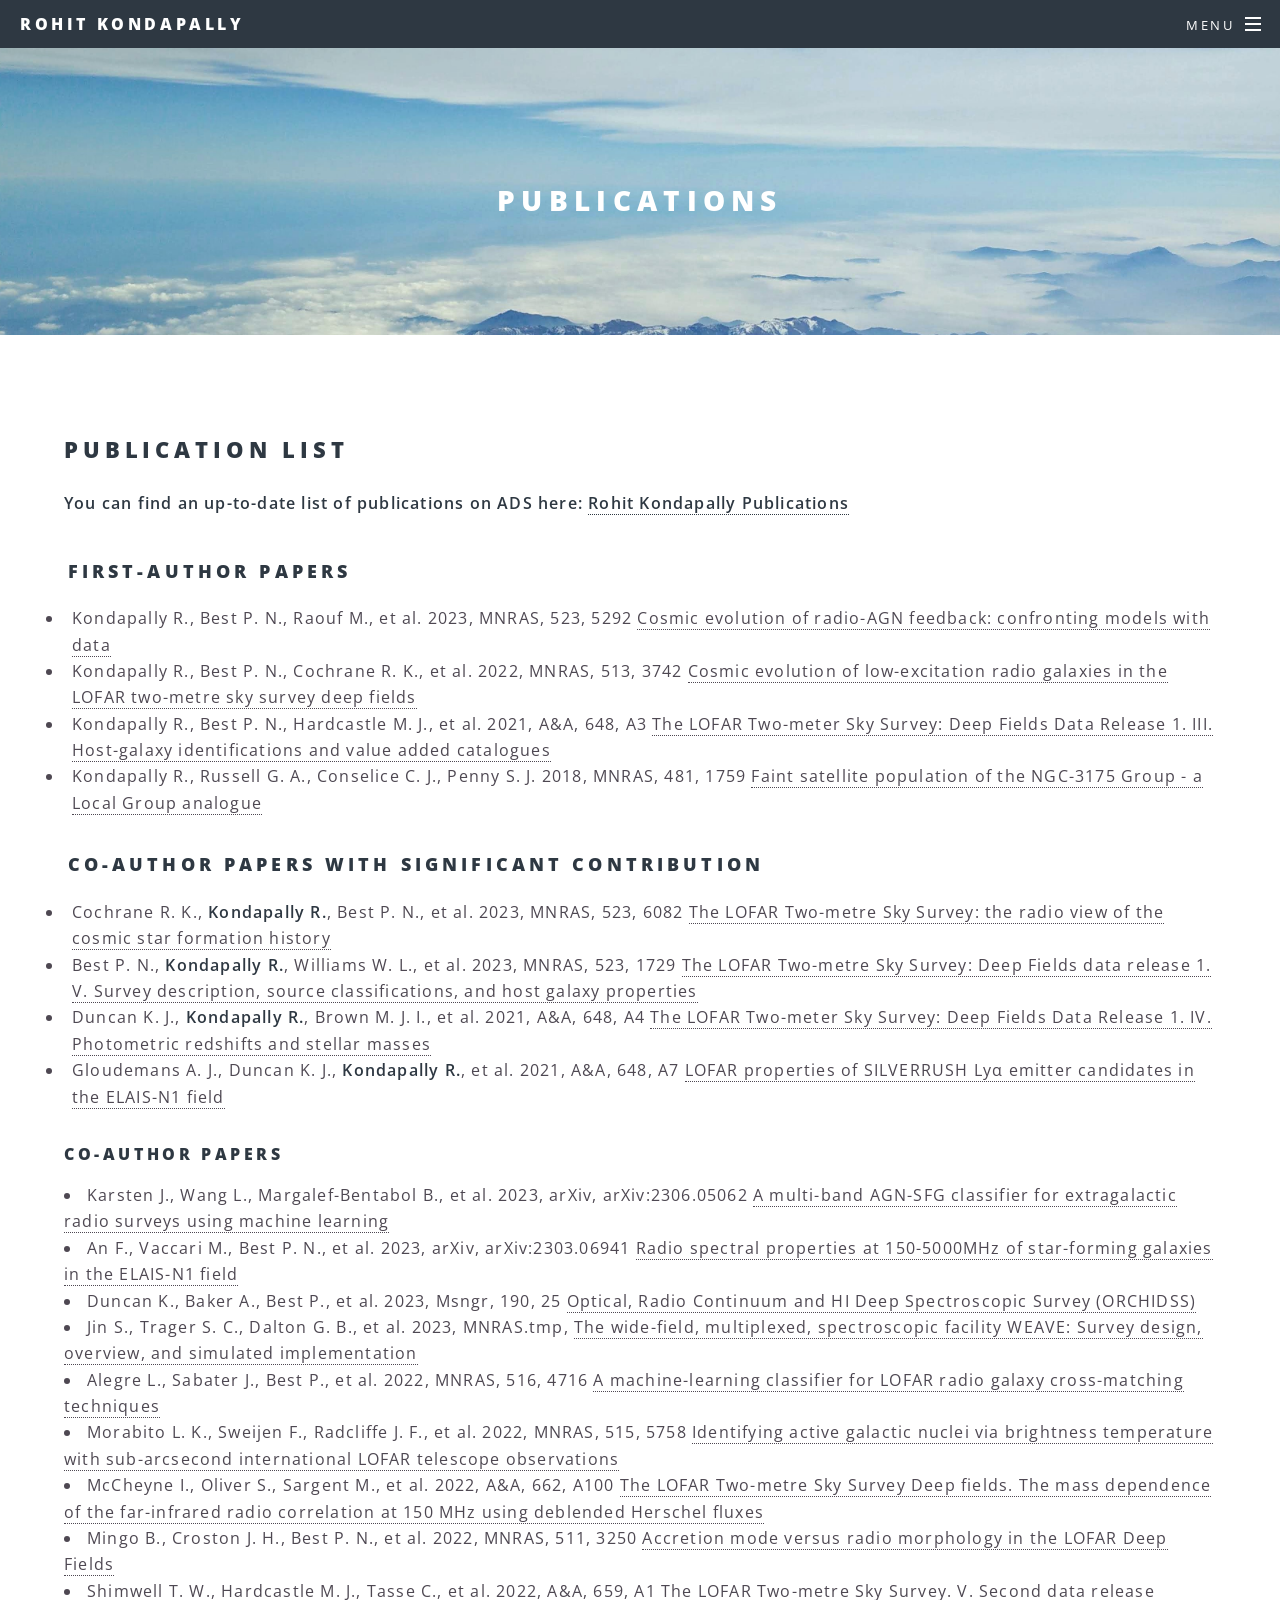
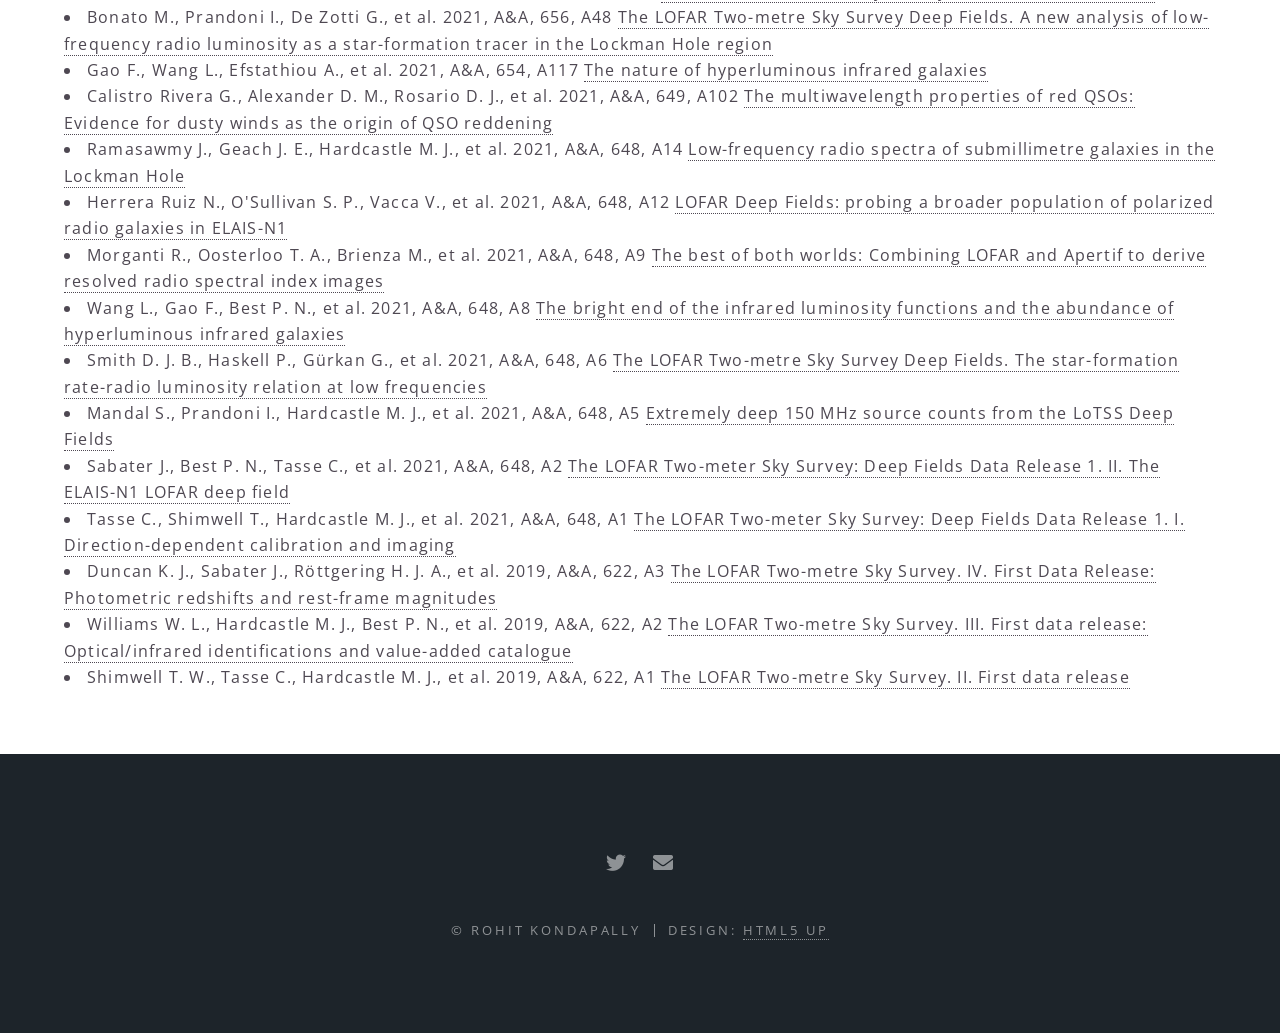
<file: publications.html>
<!DOCTYPE HTML>
<!--
	Spectral by HTML5 UP
	html5up.net | @ajlkn
	Free for personal and commercial use under the CCA 3.0 license (html5up.net/license)
-->
<html>
	<head>
		<title>Rohit Kondapally - Publication</title>
		<meta charset="utf-8" />
		<meta name="viewport" content="width=device-width, initial-scale=1, user-scalable=no" />
		<link rel="stylesheet" href="assets/css/main.css" />
		<noscript><link rel="stylesheet" href="assets/css/noscript.css" /></noscript>
	</head>
	<body class="is-preload">

		<!-- Page Wrapper -->
			<div id="page-wrapper">

				<!-- Header -->
					<header id="header">
						<h1><a href="index.html">Rohit Kondapally</a></h1>
						<nav id="nav">
							<ul>
								<li class="special">
									<a href="#menu" class="menuToggle"><span>Menu</span></a>
									<div id="menu">
										<ul>
											<li><a href="index.html">Home</a></li>
											<li><a href="about.html">About</a></li>
											<li><a href="research.html">Research</a></li>
											<li><a href="publications.html">Publications</a></li>
											<!-- <li><a href="#">Log In</a></li> -->
										</ul>
									</div>
								</li>
							</ul>
						</nav>
					</header>

				<!-- Main -->
					<article id="main">
						<header>
							<h2>Publications</h2>
						</header>
						<section class="wrapper style5">
							<div class="inner">
							<h2>Publication List</h2>
							<b>You can find an up-to-date list of publications on ADS here: <a href="https://ui.adsabs.harvard.edu/search/q=orcid%3A0000-0001-6127-8151&sort=date%20desc%2C%20bibcode%20desc&p_=0">Rohit Kondapally Publications</a></b>

							<p style="margin-bottom:1cm;"></p>

							<div class="row">
								<!-- <div class="col-6 col-12-medium"> -->
									<!-- <h5>Unordered</h5> -->
									<h3>First-author papers</h3>
									<ul>
										<li>Kondapally R., Best P. N., Raouf M., et al. 2023, MNRAS, 523, 5292 <A href="https://ui.adsabs.harvard.edu/abs/2023MNRAS.523.5292K">Cosmic evolution of radio-AGN feedback: confronting models with data</A> </li>
										<li>Kondapally R., Best P. N., Cochrane R. K., et al. 2022, MNRAS, 513, 3742 <A href="https://ui.adsabs.harvard.edu/abs/2022MNRAS.513.3742K">Cosmic evolution of low-excitation radio galaxies in the LOFAR two-metre sky survey deep fields</A> </li>
										<li>Kondapally R., Best P. N., Hardcastle M. J., et al. 2021, A&amp;A, 648, A3 <A href="https://ui.adsabs.harvard.edu/abs/2021A&amp;A...648A...3K">The LOFAR Two-meter Sky Survey: Deep Fields Data Release 1. III. Host-galaxy identifications and value added catalogues</A> </li>
										<li>Kondapally R., Russell G. A., Conselice C. J., Penny S. J. 2018, MNRAS, 481, 1759 <A href="https://ui.adsabs.harvard.edu/abs/2018MNRAS.481.1759K">Faint satellite population of the NGC-3175 Group - a Local Group analogue</A> </li>

									</ul>

									<h3>Co-author papers with significant contribution</h3>
									<ul>
										<li>Cochrane R. K., <b>Kondapally R.</b>, Best P. N., et al. 2023, MNRAS, 523, 6082 <A href="https://ui.adsabs.harvard.edu/abs/2023MNRAS.523.6082C">The LOFAR Two-metre Sky Survey: the radio view of the cosmic star formation history</A> </li>

										<li>Best P. N., <b>Kondapally R.</b>, Williams W. L., et al. 2023, MNRAS, 523, 1729 <A href="https://ui.adsabs.harvard.edu/abs/2023MNRAS.523.1729B">The LOFAR Two-metre Sky Survey: Deep Fields data release 1. V. Survey description, source classifications, and host galaxy properties</A> </li>

										<li>Duncan K. J., <b>Kondapally R.</b>, Brown M. J. I., et al. 2021, A&amp;A, 648, A4 <A href="https://ui.adsabs.harvard.edu/abs/2021A&amp;A...648A...4D">The LOFAR Two-meter Sky Survey: Deep Fields Data Release 1. IV. Photometric redshifts and stellar masses</A> </li>

										<li>Gloudemans A. J., Duncan K. J., <b>Kondapally R.</b>, et al. 2021, A&amp;A, 648, A7 <A href="https://ui.adsabs.harvard.edu/abs/2021A&amp;A...648A...7G">LOFAR properties of SILVERRUSH Lyα emitter candidates in the ELAIS-N1 field</A> </li>

									</ul>

									<h4>Co-author papers</h4>

										<li>Karsten J., Wang L., Margalef-Bentabol B., et al. 2023, arXiv, arXiv:2306.05062 <A href="https://ui.adsabs.harvard.edu/abs/2023arXiv230605062K">A multi-band AGN-SFG classifier for extragalactic radio surveys using machine learning</A> </li>

										<li>An F., Vaccari M., Best P. N., et al. 2023, arXiv, arXiv:2303.06941 <A href="https://ui.adsabs.harvard.edu/abs/2023arXiv230306941A">Radio spectral properties at 150-5000MHz of star-forming galaxies in the ELAIS-N1 field</A> </li>

										<li>Duncan K., Baker A., Best P., et al. 2023, Msngr, 190, 25 <A href="https://ui.adsabs.harvard.edu/abs/2023Msngr.190...25D">Optical, Radio Continuum and HI Deep Spectroscopic Survey (ORCHIDSS)</A> </li>

										<li>Jin S., Trager S. C., Dalton G. B., et al. 2023, MNRAS.tmp, <A href="https://ui.adsabs.harvard.edu/abs/2023MNRAS.tmp..715J">The wide-field, multiplexed, spectroscopic facility WEAVE: Survey design, overview, and simulated implementation</A> </li>

										<li>Alegre L., Sabater J., Best P., et al. 2022, MNRAS, 516, 4716 <A href="https://ui.adsabs.harvard.edu/abs/2022MNRAS.516.4716A">A machine-learning classifier for LOFAR radio galaxy cross-matching techniques</A> </li>

										<li>Morabito L. K., Sweijen F., Radcliffe J. F., et al. 2022, MNRAS, 515, 5758 <A href="https://ui.adsabs.harvard.edu/abs/2022MNRAS.515.5758M">Identifying active galactic nuclei via brightness temperature with sub-arcsecond international LOFAR telescope observations</A> </li>

										<li>McCheyne I., Oliver S., Sargent M., et al. 2022, A&amp;A, 662, A100 <A href="https://ui.adsabs.harvard.edu/abs/2022A&amp;A...662A.100M">The LOFAR Two-metre Sky Survey Deep fields. The mass dependence of the far-infrared radio correlation at 150 MHz using deblended Herschel fluxes</A> </li>

										<li>Mingo B., Croston J. H., Best P. N., et al. 2022, MNRAS, 511, 3250 <A href="https://ui.adsabs.harvard.edu/abs/2022MNRAS.511.3250M">Accretion mode versus radio morphology in the LOFAR Deep Fields</A> </li>

										<li>Shimwell T. W., Hardcastle M. J., Tasse C., et al. 2022, A&amp;A, 659, A1 <A href="https://ui.adsabs.harvard.edu/abs/2022A&amp;A...659A...1S">The LOFAR Two-metre Sky Survey. V. Second data release</A> </li>

										<li>Bonato M., Prandoni I., De Zotti G., et al. 2021, A&amp;A, 656, A48 <A href="https://ui.adsabs.harvard.edu/abs/2021A&amp;A...656A..48B">The LOFAR Two-metre Sky Survey Deep Fields. A new analysis of low-frequency radio luminosity as a star-formation tracer in the Lockman Hole region</A> </li>

										<li>Gao F., Wang L., Efstathiou A., et al. 2021, A&amp;A, 654, A117 <A href="https://ui.adsabs.harvard.edu/abs/2021A&amp;A...654A.117G">The nature of hyperluminous infrared galaxies</A> </li>

										<li>Calistro Rivera G., Alexander D. M., Rosario D. J., et al. 2021, A&amp;A, 649, A102 <A href="https://ui.adsabs.harvard.edu/abs/2021A&amp;A...649A.102C">The multiwavelength properties of red QSOs: Evidence for dusty winds as the origin of QSO reddening</A> </li>

										<li>Ramasawmy J., Geach J. E., Hardcastle M. J., et al. 2021, A&amp;A, 648, A14 <A href="https://ui.adsabs.harvard.edu/abs/2021A&amp;A...648A..14R">Low-frequency radio spectra of submillimetre galaxies in the Lockman Hole</A> </li>

										<li>Herrera Ruiz N., O&#x27;Sullivan S. P., Vacca V., et al. 2021, A&amp;A, 648, A12 <A href="https://ui.adsabs.harvard.edu/abs/2021A&amp;A...648A..12H">LOFAR Deep Fields: probing a broader population of polarized radio galaxies in ELAIS-N1</A> </li>

										<li>Morganti R., Oosterloo T. A., Brienza M., et al. 2021, A&amp;A, 648, A9 <A href="https://ui.adsabs.harvard.edu/abs/2021A&amp;A...648A...9M">The best of both worlds: Combining LOFAR and Apertif to derive resolved radio spectral index images</A> </li>

										<li>Wang L., Gao F., Best P. N., et al. 2021, A&amp;A, 648, A8 <A href="https://ui.adsabs.harvard.edu/abs/2021A&amp;A...648A...8W">The bright end of the infrared luminosity functions and the abundance of hyperluminous infrared galaxies</A> </li>

										<li>Smith D. J. B., Haskell P., Gürkan G., et al. 2021, A&amp;A, 648, A6 <A href="https://ui.adsabs.harvard.edu/abs/2021A&amp;A...648A...6S">The LOFAR Two-metre Sky Survey Deep Fields. The star-formation rate-radio luminosity relation at low frequencies</A> </li>

										<li>Mandal S., Prandoni I., Hardcastle M. J., et al. 2021, A&amp;A, 648, A5 <A href="https://ui.adsabs.harvard.edu/abs/2021A&amp;A...648A...5M">Extremely deep 150 MHz source counts from the LoTSS Deep Fields</A> </li>

										<li>Sabater J., Best P. N., Tasse C., et al. 2021, A&amp;A, 648, A2 <A href="https://ui.adsabs.harvard.edu/abs/2021A&amp;A...648A...2S">The LOFAR Two-meter Sky Survey: Deep Fields Data Release 1. II. The ELAIS-N1 LOFAR deep field</A> </li>

										<li>Tasse C., Shimwell T., Hardcastle M. J., et al. 2021, A&amp;A, 648, A1 <A href="https://ui.adsabs.harvard.edu/abs/2021A&amp;A...648A...1T">The LOFAR Two-meter Sky Survey: Deep Fields Data Release 1. I. Direction-dependent calibration and imaging</A> </li>

										<li>Duncan K. J., Sabater J., Röttgering H. J. A., et al. 2019, A&amp;A, 622, A3 <A href="https://ui.adsabs.harvard.edu/abs/2019A&amp;A...622A...3D">The LOFAR Two-metre Sky Survey. IV. First Data Release: Photometric redshifts and rest-frame magnitudes</A> </li>

										<li>Williams W. L., Hardcastle M. J., Best P. N., et al. 2019, A&amp;A, 622, A2 <A href="https://ui.adsabs.harvard.edu/abs/2019A&amp;A...622A...2W">The LOFAR Two-metre Sky Survey. III. First data release: Optical/infrared identifications and value-added catalogue</A> </li>

										<li>Shimwell T. W., Tasse C., Hardcastle M. J., et al. 2019, A&amp;A, 622, A1 <A href="https://ui.adsabs.harvard.edu/abs/2019A&amp;A...622A...1S">The LOFAR Two-metre Sky Survey. II. First data release</A> </li>


									</ul>
								<!-- </div> -->
							</div>
							</div>
						</section>
						
					</article>

				<!-- Footer -->
					<footer id="footer">
						<ul class="icons">
							<li><a href="https://twitter.com/rohitkondapally" class="icon brands fa-twitter"><span class="label">Twitter</span></a></li>
							<!-- <li><a href="#" class="icon brands fa-facebook-f"><span class="label">Facebook</span></a></li> -->
							<!-- <li><a href="#" class="icon brands fa-instagram"><span class="label">Instagram</span></a></li> -->
							<!-- <li><a href="#" class="icon brands fa-dribbble"><span class="label">Dribbble</span></a></li> -->
							<li><a href="mailto: rohit.kondapally@durham.ac.uk" class="icon solid fa-envelope"><span class="label">Email</span></a></li>
						</ul>
						<ul class="copyright">
							<li>&copy; Rohit Kondapally</li><li>Design: <a href="http://html5up.net">HTML5 UP</a></li>
						</ul>
					</footer>

			</div>

		<!-- Scripts -->
			<script src="assets/js/jquery.min.js"></script>
			<script src="assets/js/jquery.scrollex.min.js"></script>
			<script src="assets/js/jquery.scrolly.min.js"></script>
			<script src="assets/js/browser.min.js"></script>
			<script src="assets/js/breakpoints.min.js"></script>
			<script src="assets/js/util.js"></script>
			<script src="assets/js/main.js"></script>

	</body>
</html>
</file>
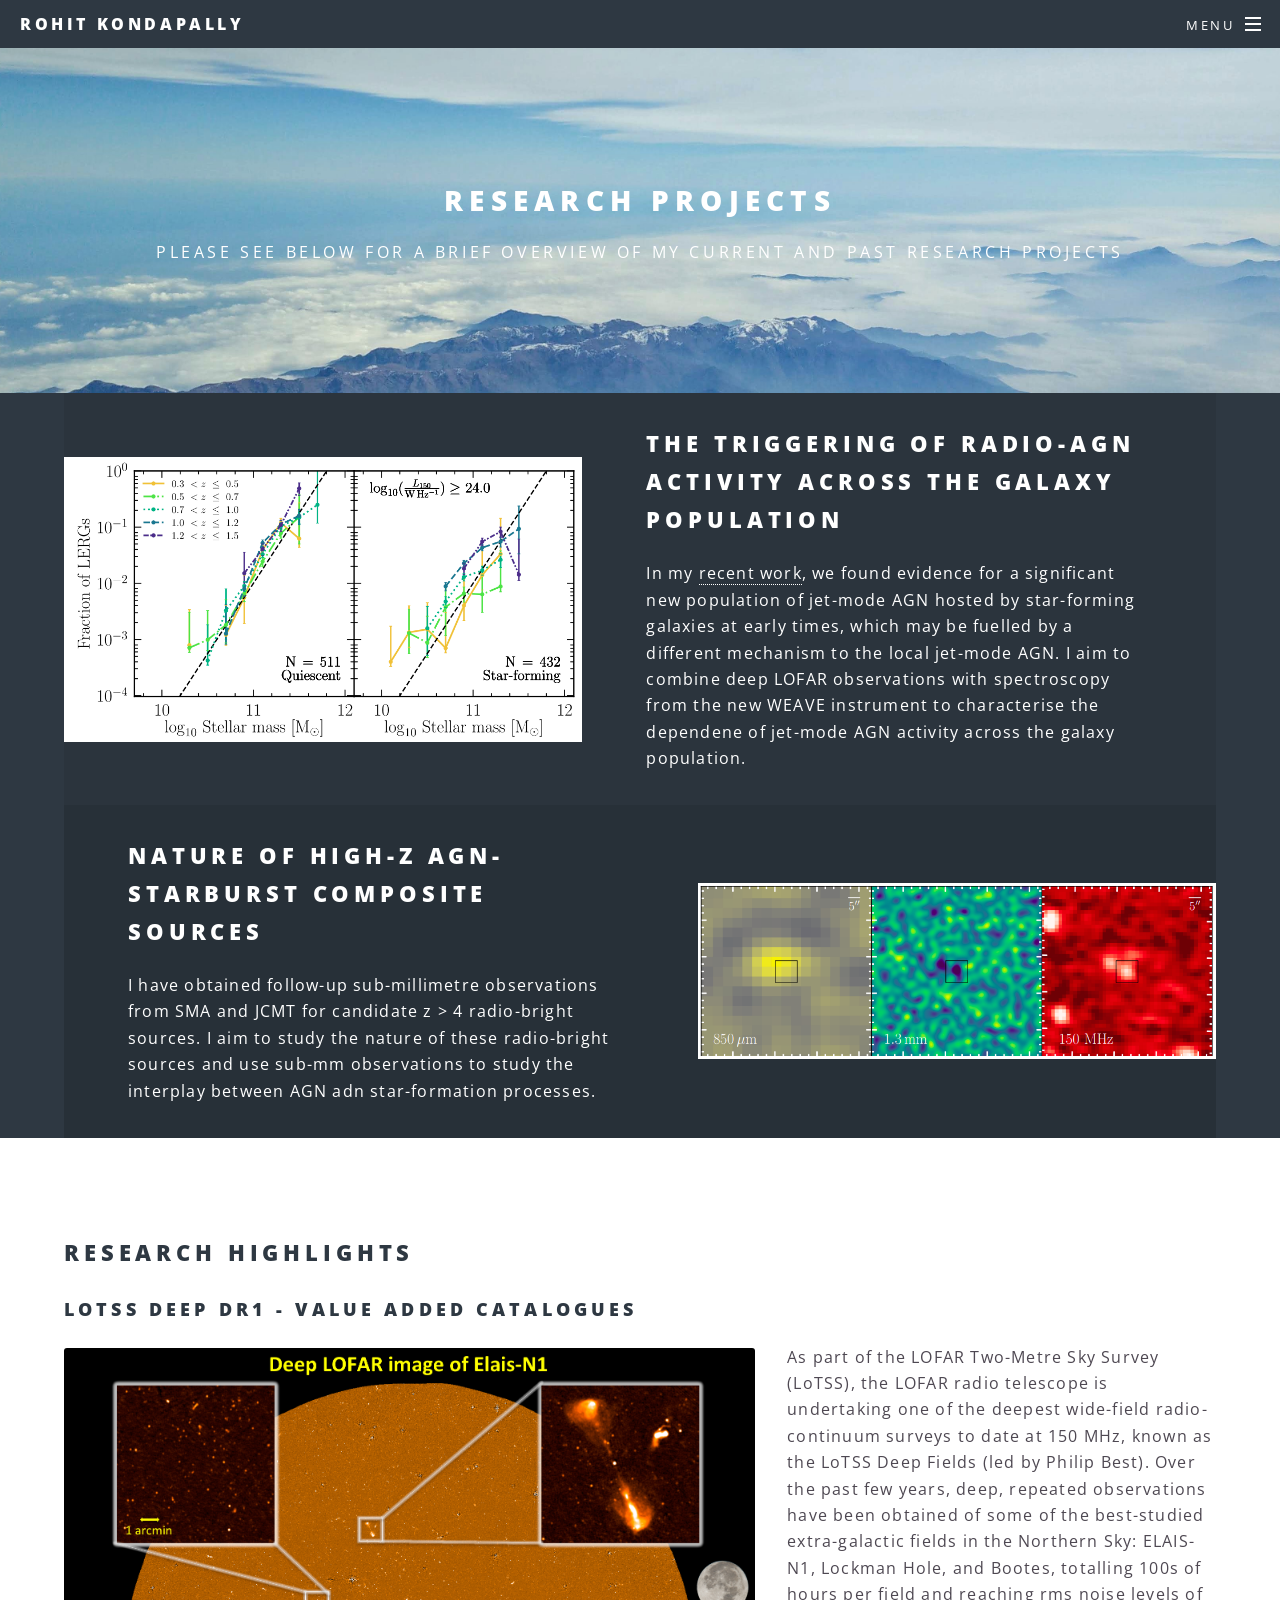
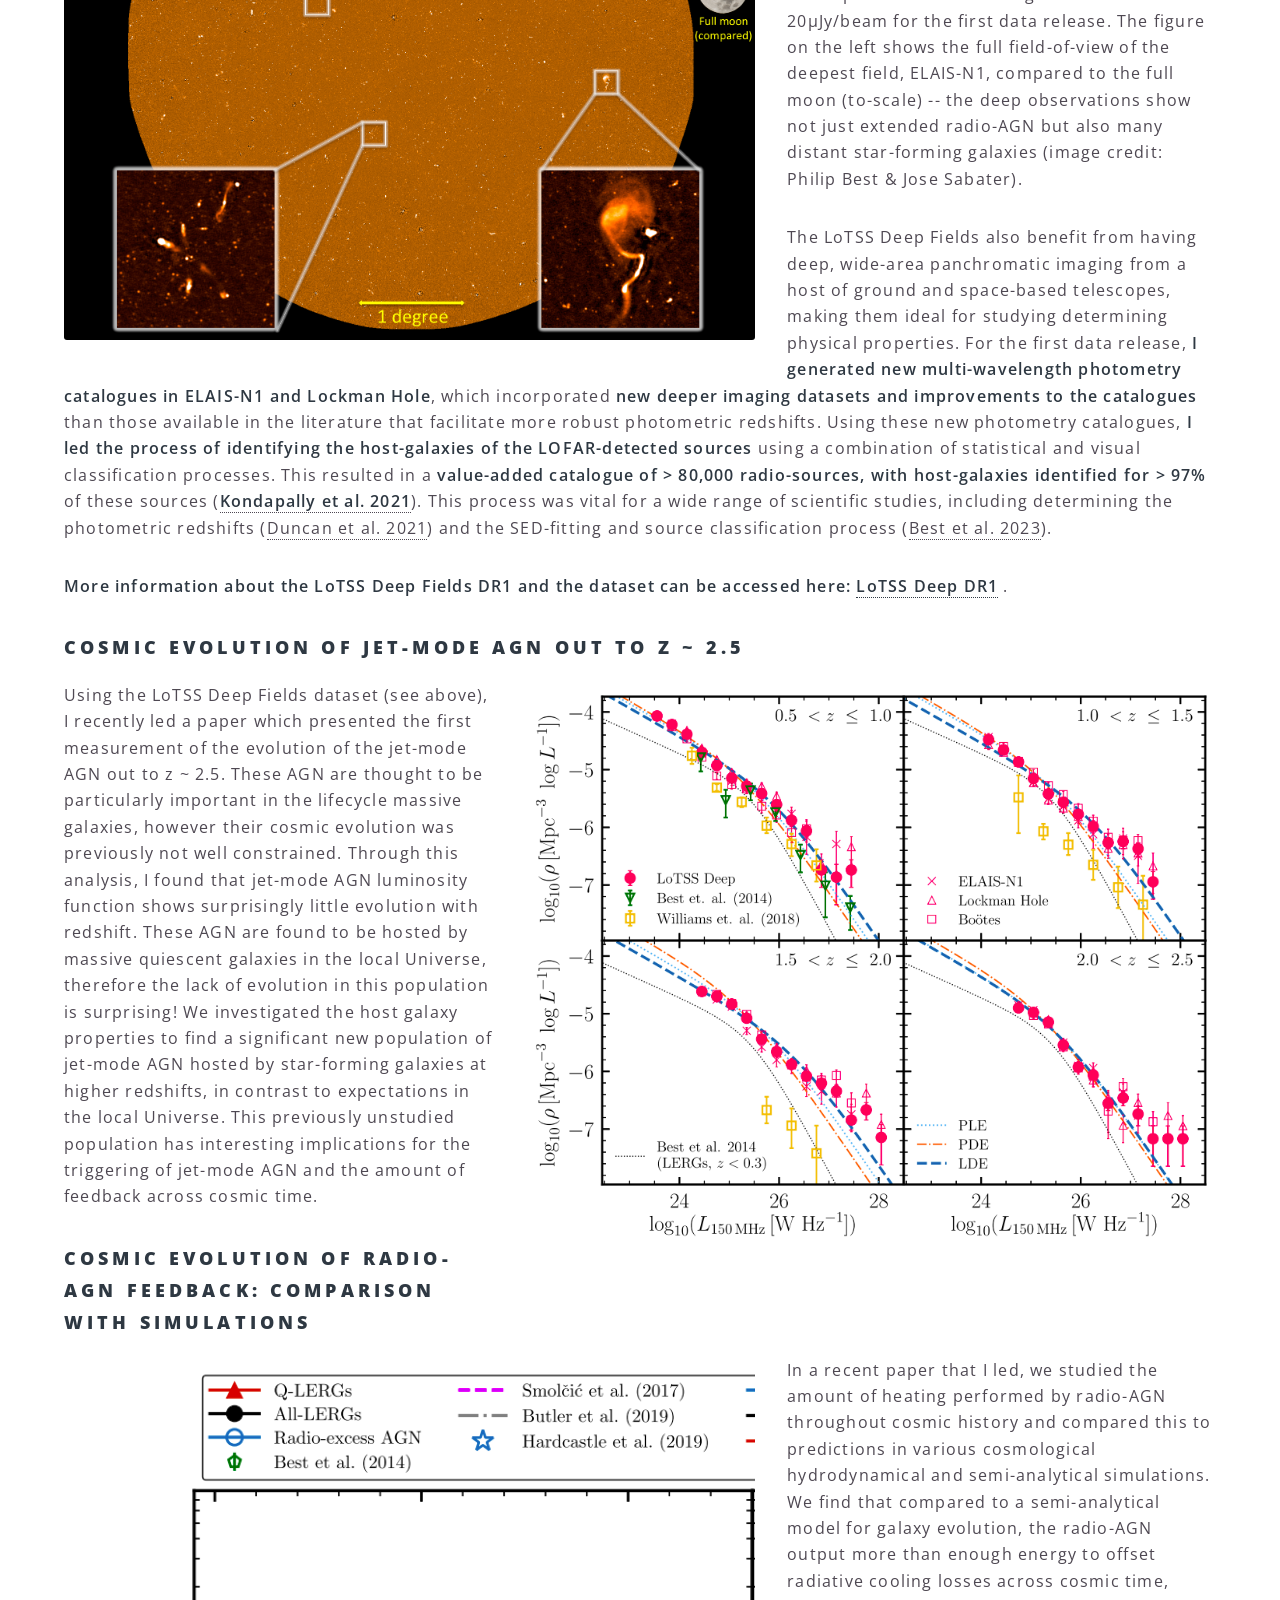
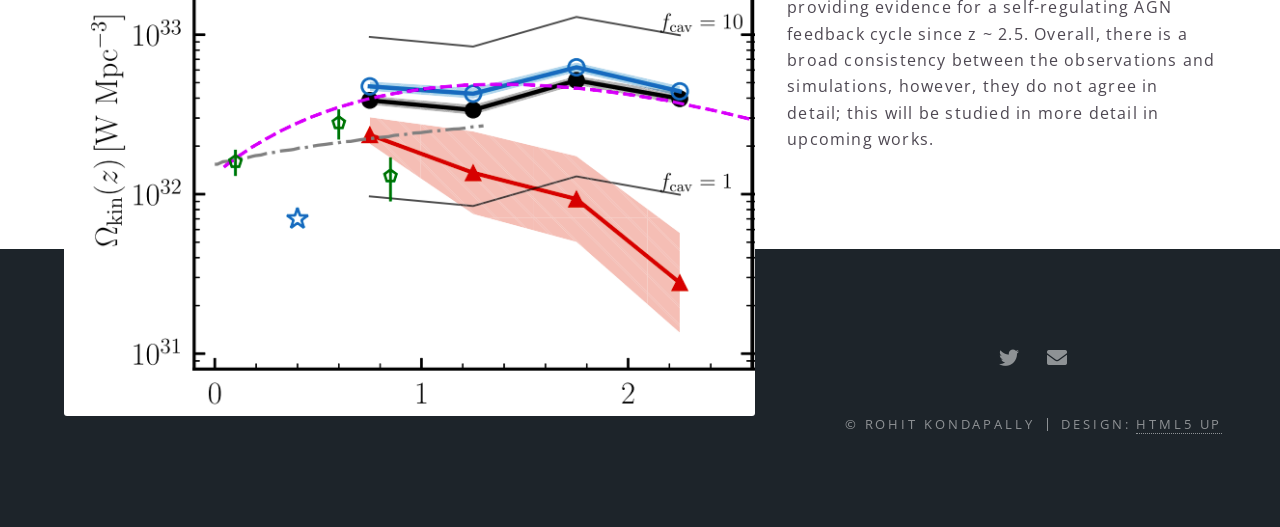
<file: research.html>
<!DOCTYPE HTML>
<!--
	Spectral by HTML5 UP
	html5up.net | @ajlkn
	Free for personal and commercial use under the CCA 3.0 license (html5up.net/license)
-->
<html>
	<head>
		<title>Rohit Kondapally - Research</title>
		<meta charset="utf-8" />
		<meta name="viewport" content="width=device-width, initial-scale=1, user-scalable=no" />
		<link rel="stylesheet" href="assets/css/main.css" />
		<noscript><link rel="stylesheet" href="assets/css/noscript.css" /></noscript>
	</head>
	<body class="is-preload">

		<!-- Page Wrapper -->
			<div id="page-wrapper">

				<!-- Header -->
					<header id="header">
						<h1><a href="index.html">Rohit Kondapally</a></h1>
						<nav id="nav">
							<ul>
								<li class="special">
									<a href="#menu" class="menuToggle"><span>Menu</span></a>
									<div id="menu">
										<ul>
											<li><a href="index.html">Home</a></li>
											<li><a href="about.html">About</a></li>
											<li><a href="research.html">Research</a></li>
											<li><a href="publications.html">Publications</a></li>
											<!-- <li><a href="#">Log In</a></li> -->
										</ul>
									</div>
								</li>
							</ul>
						</nav>
					</header>

				<!-- Main -->
					<article id="main">
						<header>
							<h2>Research Projects</h2>
							<p>Please see below for a brief overview of my current and past research projects</p>
						</header>

						<!-- <section id="two" class="wrapper alt style5">
							<h2>Current Research Projects</h2>
						</section> -->

						<section id="two" class="wrapper alt style2">
							<div class="inner">
							<!-- <h2>Current Research Projects</h2> -->
							
							<section class="spotlight">
								<div class="image"><img src="images/lerg_mass_frac.png" alt="" /></div><div class="content">
									<h2>The triggering of radio-AGN activity across the galaxy population<br />
									</h2>
									<p>In my <a href="https://ui.adsabs.harvard.edu/abs/2022MNRAS.513.3742K/abstract">recent work</a>, we found evidence for a significant new population of jet-mode AGN 
										hosted by star-forming galaxies at early times, which may be fuelled by a different mechanism to the 
										local jet-mode AGN. I aim to combine deep LOFAR observations with spectroscopy from the new WEAVE instrument
										to characterise the dependene of jet-mode AGN activity across the galaxy population.
									</p>
								</div>
							</section>
							<section class="spotlight">
								<div class="image"><img src="images/sma_jcmt_sources.png" alt="" /></div><div class="content">
									<h2>Nature of high-z AGN-starburst composite sources<br />
									</h2>
									<p>I have obtained follow-up sub-millimetre observations from SMA and JCMT for candidate z > 4
										radio-bright sources. I aim to study the nature of these radio-bright sources and use sub-mm observations 
										to study the interplay between AGN adn star-formation processes.</a></p>
								</div>
							</section>
						</div>


						
						<section class="wrapper style5">
							<div class="inner">
								<h2>Research Highlights</h2>
								<section>
									<h3>LoTSS Deep DR1 - Value added catalogues</h3>
									<p><span class="image left"><img src="images/LoTSS_Deep_PRimage.png" alt="" /></span>
									As part of the LOFAR Two-Metre Sky Survey (LoTSS), the LOFAR radio telescope is undertaking one of
									the deepest wide-field radio-continuum surveys to date at 150 MHz, known as the LoTSS Deep Fields (led by Philip Best). 
									Over the past few years, deep, repeated observations have been obtained of some of the best-studied 
									extra-galactic fields in the Northern Sky: ELAIS-N1, Lockman Hole, and Bootes, totalling 100s of hours per field 
									and reaching rms noise levels of 20&micro;Jy/beam for the first data release. The figure on the left shows the full 
									field-of-view of the deepest field, ELAIS-N1, compared to the full moon (to-scale) -- the deep observations show not just extended 
									radio-AGN but also many distant star-forming galaxies (image credit: Philip Best &amp; Jose Sabater).</p>
									<p>The LoTSS Deep Fields also benefit from having deep, wide-area panchromatic imaging from a host of 
									ground and space-based telescopes, making them ideal for studying determining physical properties. 
									For the first data release, <b>I generated new multi-wavelength photometry catalogues in ELAIS-N1 and Lockman Hole</b>, 
									which incorporated <b>new deeper imaging datasets and improvements to the catalogues</b> than those available in the literature that 
									facilitate more robust photometric redshifts. Using these new photometry catalogues, <b>I led the process of identifying 
									the host-galaxies of the LOFAR-detected sources</b> using a combination of statistical and visual classification processes. This 
									resulted in a <b>value-added catalogue of > 80,000 radio-sources, with host-galaxies identified for > 97%</b> of these sources 
									(<a href="https://ui.adsabs.harvard.edu/abs/2021A%26A...648A...3K/abstract"><b>Kondapally et al. 2021</b></a>). This process was vital for a 
									wide range of scientific studies, including determining the photometric redshifts 
									(<a href="https://ui.adsabs.harvard.edu/abs/2021A%26A...648A...4D/abstract">Duncan et al. 2021</a>) 
									and the SED-fitting and source classification process (<a href="https://ui.adsabs.harvard.edu/abs/2023MNRAS.523.1729B/abstract">Best et al. 2023</a>).</p>
									<p>
									<b>More information about the LoTSS Deep Fields DR1 and the dataset can be accessed here: <a href="https://www.lofar-surveys.org/deepfields.html">LoTSS Deep DR1</a> </b>.
									</p>

									<h3>Cosmic evolution of jet-mode AGN out to z ~ 2.5</h3>
									<p><span class="image right"><img src="images/LoTSS_lerg_lf.png" alt="" /></span>
										Using the LoTSS Deep Fields dataset (see above), I recently led a paper which presented the first measurement of 
										the evolution of the jet-mode AGN out to z ~ 2.5. These AGN are thought to be particularly important in the lifecycle 
										massive galaxies, however their cosmic evolution was previously not well constrained. Through this analysis, I found 
										that jet-mode AGN luminosity function shows surprisingly little evolution with redshift. These AGN are found to be 
										hosted by massive quiescent galaxies in the local Universe, therefore the lack of evolution in this population is surprising! 
										We investigated the host galaxy properties to find a significant new population of jet-mode AGN hosted by star-forming 
										galaxies at higher redshifts, in contrast to expectations in the local Universe. This previously unstudied population 
										has interesting implications for the triggering of jet-mode AGN and the amount of feedback across cosmic time.</p>

									<h3>Cosmic evolution of radio-AGN feedback: comparison with simulations</h3>
									<p><span class="image left"><img src="images/agn_heating_rate.png" alt="" /></span>
										In a recent paper that I led, we studied the amount of heating performed by radio-AGN throughout cosmic history and 
										compared this to predictions in various cosmological hydrodynamical and semi-analytical simulations. We find that compared 
										to a semi-analytical model for galaxy evolution, the radio-AGN output more than enough energy to offset radiative 
										cooling losses across cosmic time, providing evidence for a self-regulating AGN feedback cycle since z ~ 2.5. Overall, 
										there is a broad consistency between the observations and simulations, however, they do not agree in detail; this will be 
										studied in more detail in upcoming works.</p>

								</section>

							</div>
						</section>
					</article>

				<!-- Footer -->
					<footer id="footer">
						<ul class="icons">
							<li><a href="https://twitter.com/rohitkondapally" class="icon brands fa-twitter"><span class="label">Twitter</span></a></li>
							<!-- <li><a href="#" class="icon brands fa-facebook-f"><span class="label">Facebook</span></a></li> -->
							<!-- <li><a href="#" class="icon brands fa-instagram"><span class="label">Instagram</span></a></li> -->
							<!-- <li><a href="#" class="icon brands fa-dribbble"><span class="label">Dribbble</span></a></li> -->
							<li><a href="mailto: rohit.kondapally@durham.ac.uk" class="icon solid fa-envelope"><span class="label">Email</span></a></li>
						</ul>
						<ul class="copyright">
							<li>&copy; Rohit Kondapally</li><li>Design: <a href="http://html5up.net">HTML5 UP</a></li>
						</ul>
					</footer>

			</div>

		<!-- Scripts -->
			<script src="assets/js/jquery.min.js"></script>
			<script src="assets/js/jquery.scrollex.min.js"></script>
			<script src="assets/js/jquery.scrolly.min.js"></script>
			<script src="assets/js/browser.min.js"></script>
			<script src="assets/js/breakpoints.min.js"></script>
			<script src="assets/js/util.js"></script>
			<script src="assets/js/main.js"></script>

	</body>
</html>
</file>
<file: assets/css/noscript.css>
/*
	Spectral by HTML5 UP
	html5up.net | @ajlkn
	Free for personal and commercial use under the CCA 3.0 license (html5up.net/license)
*/

/* Banner */

	body.is-preload #banner h2 {
		-moz-transform: none;
		-webkit-transform: none;
		-ms-transform: none;
		transform: none;
		opacity: 1;
	}

		body.is-preload #banner h2:before, body.is-preload #banner h2:after {
			width: 100%;
		}

	body.is-preload #banner .more {
		-moz-transform: none;
		-webkit-transform: none;
		-ms-transform: none;
		transform: none;
		opacity: 1;
	}

	body.is-preload #banner:after {
		opacity: 0;
	}
</file>
<file: assets/css/main.css>
@import url(fontawesome-all.min.css);
@import url("https://fonts.googleapis.com/css?family=Open+Sans:400,400italic,600,600italic,800,800italic");

/*
	Spectral by HTML5 UP
	html5up.net | @ajlkn
	Free for personal and commercial use under the CCA 3.0 license (html5up.net/license)
*/

html, body, div, span, applet, object,
iframe, h1, h2, h3, h4, h5, h6, p, blockquote,
pre, a, abbr, acronym, address, big, cite,
code, del, dfn, em, img, ins, kbd, q, s, samp,
small, strike, strong, sub, sup, tt, var, b,
u, i, center, dl, dt, dd, ol, ul, li, fieldset,
form, label, legend, table, caption, tbody,
tfoot, thead, tr, th, td, article, aside,
canvas, details, embed, figure, figcaption,
footer, header, hgroup, menu, nav, output, ruby,
section, summary, time, mark, audio, video {
	margin: 0;
	padding: 0;
	border: 0;
	font-size: 100%;
	font: inherit;
	vertical-align: baseline;}

article, aside, details, figcaption, figure,
footer, header, hgroup, menu, nav, section {
	display: block;}

body {
	line-height: 1;
}

ol, ul {
	list-style: none;
}

blockquote, q {
	quotes: none;
}

	blockquote:before, blockquote:after, q:before, q:after {
		content: '';
		content: none;
	}

table {
	border-collapse: collapse;
	border-spacing: 0;
}

body {
	-webkit-text-size-adjust: none;
}

mark {
	background-color: transparent;
	color: inherit;
}

input::-moz-focus-inner {
	border: 0;
	padding: 0;
}

input, select, textarea {
	-moz-appearance: none;
	-webkit-appearance: none;
	-ms-appearance: none;
	appearance: none;
}

/* Basic */

	@-ms-viewport {
		width: device-width;
	}

	html {
		box-sizing: border-box;
	}

	*, *:before, *:after {
		box-sizing: inherit;
	}

	body {
		background: #2e3842;
	}

		body.is-preload *, body.is-preload *:before, body.is-preload *:after {
			-moz-animation: none !important;
			-webkit-animation: none !important;
			-ms-animation: none !important;
			animation: none !important;
			-moz-transition: none !important;
			-webkit-transition: none !important;
			-ms-transition: none !important;
			transition: none !important;
		}

	body, input, select, textarea {
		color: #fff;
		font-family: "Open Sans", Helvetica, sans-serif;
		font-size: 15pt;
		font-weight: 400;
		letter-spacing: 0.075em;
		line-height: 1.65em;
	}

		@media screen and (max-width: 1680px) {

			body, input, select, textarea {
				font-size: 13pt;
			}

		}

		@media screen and (max-width: 1280px) {

			body, input, select, textarea {
				font-size: 12pt;
			}

		}

		@media screen and (max-width: 736px) {

			body, input, select, textarea {
				font-size: 11pt;
				letter-spacing: 0.0375em;
			}

		}

	a {
		-moz-transition: color 0.2s ease, border-bottom-color 0.2s ease;
		-webkit-transition: color 0.2s ease, border-bottom-color 0.2s ease;
		-ms-transition: color 0.2s ease, border-bottom-color 0.2s ease;
		transition: color 0.2s ease, border-bottom-color 0.2s ease;
		border-bottom: dotted 1px;
		color: inherit;
		text-decoration: none;
	}

		a:hover {
			border-bottom-color: transparent;
		}

	strong, b {
		color: #fff;
		font-weight: 600;
	}

	em, i {
		font-style: italic;
	}

	p {
		margin: 0 0 2em 0;
	}

	h1, h2, h3, h4, h5, h6 {
		color: #fff;
		font-weight: 800;
		letter-spacing: 0.225em;
		line-height: 1em;
		margin: 0 0 1em 0;
		text-transform: uppercase;
	}

		h1 a, h2 a, h3 a, h4 a, h5 a, h6 a {
			color: inherit;
			text-decoration: none;
		}

	h2 {
		font-size: 1.35em;
		line-height: 1.75em;
	}

		@media screen and (max-width: 736px) {

			h2 {
				font-size: 1.1em;
				line-height: 1.65em;
			}

		}

	h3 {
		font-size: 1.15em;
		line-height: 1.75em;
	}

		@media screen and (max-width: 736px) {

			h3 {
				font-size: 1em;
				line-height: 1.65em;
			}

		}

	h4 {
		font-size: 1em;
		line-height: 1.5em;
	}

	h5 {
		font-size: 0.8em;
		line-height: 1.5em;
	}

	h6 {
		font-size: 0.7em;
		line-height: 1.5em;
	}

	sub {
		font-size: 0.8em;
		position: relative;
		top: 0.5em;
	}

	sup {
		font-size: 0.8em;
		position: relative;
		top: -0.5em;
	}

	hr {
		border: 0;
		border-bottom: solid 2px #fff;
		margin: 3em 0;
	}

		hr.major {
			margin: 4.5em 0;
		}

	blockquote {
		border-left: solid 4px #fff;
		font-style: italic;
		margin: 0 0 2em 0;
		padding: 0.5em 0 0.5em 2em;
	}

	code {
		background: rgba(144, 144, 144, 0.25);
		border-radius: 3px;
		font-family: "Courier New", monospace;
		font-size: 0.9em;
		letter-spacing: 0;
		margin: 0 0.25em;
		padding: 0.25em 0.65em;
	}

	pre {
		-webkit-overflow-scrolling: touch;
		font-family: "Courier New", monospace;
		font-size: 0.9em;
		margin: 0 0 2em 0;
	}

		pre code {
			display: block;
			line-height: 1.75em;
			padding: 1em 1.5em;
			overflow-x: auto;
		}

	.align-left {
		text-align: left;
	}

	.align-center {
		text-align: center;
	}

	.align-right {
		text-align: right;
	}

/* Row */

	.row {
		display: flex;
		flex-wrap: wrap;
		box-sizing: border-box;
		align-items: stretch;
	}

		.row > * {
			box-sizing: border-box;
		}

		.row.gtr-uniform > * > :last-child {
			margin-bottom: 0;
		}

		.row.aln-left {
			justify-content: flex-start;
		}

		.row.aln-center {
			justify-content: center;
		}

		.row.aln-right {
			justify-content: flex-end;
		}

		.row.aln-top {
			align-items: flex-start;
		}

		.row.aln-middle {
			align-items: center;
		}

		.row.aln-bottom {
			align-items: flex-end;
		}

		.row > .imp {
			order: -1;
		}

		.row > .col-1 {
			width: 8.33333%;
		}

		.row > .off-1 {
			margin-left: 8.33333%;
		}

		.row > .col-2 {
			width: 16.66667%;
		}

		.row > .off-2 {
			margin-left: 16.66667%;
		}

		.row > .col-3 {
			width: 25%;
		}

		.row > .off-3 {
			margin-left: 25%;
		}

		.row > .col-4 {
			width: 33.33333%;
		}

		.row > .off-4 {
			margin-left: 33.33333%;
		}

		.row > .col-5 {
			width: 41.66667%;
		}

		.row > .off-5 {
			margin-left: 41.66667%;
		}

		.row > .col-6 {
			width: 50%;
		}

		.row > .off-6 {
			margin-left: 50%;
		}

		.row > .col-7 {
			width: 58.33333%;
		}

		.row > .off-7 {
			margin-left: 58.33333%;
		}

		.row > .col-8 {
			width: 66.66667%;
		}

		.row > .off-8 {
			margin-left: 66.66667%;
		}

		.row > .col-9 {
			width: 75%;
		}

		.row > .off-9 {
			margin-left: 75%;
		}

		.row > .col-10 {
			width: 83.33333%;
		}

		.row > .off-10 {
			margin-left: 83.33333%;
		}

		.row > .col-11 {
			width: 91.66667%;
		}

		.row > .off-11 {
			margin-left: 91.66667%;
		}

		.row > .col-12 {
			width: 100%;
		}

		.row > .off-12 {
			margin-left: 100%;
		}

		.row.gtr-0 {
			margin-top: 0;
			margin-left: 0em;
		}

			.row.gtr-0 > * {
				padding: 0 0 0 0em;
			}

			.row.gtr-0.gtr-uniform {
				margin-top: 0em;
			}

				.row.gtr-0.gtr-uniform > * {
					padding-top: 0em;
				}

		.row.gtr-25 {
			margin-top: 0;
			margin-left: -0.375em;
		}

			.row.gtr-25 > * {
				padding: 0 0 0 0.375em;
			}

			.row.gtr-25.gtr-uniform {
				margin-top: -0.375em;
			}

				.row.gtr-25.gtr-uniform > * {
					padding-top: 0.375em;
				}

		.row.gtr-50 {
			margin-top: 0;
			margin-left: -0.75em;
		}

			.row.gtr-50 > * {
				padding: 0 0 0 0.75em;
			}

			.row.gtr-50.gtr-uniform {
				margin-top: -0.75em;
			}

				.row.gtr-50.gtr-uniform > * {
					padding-top: 0.75em;
				}

		.row {
			margin-top: 0;
			margin-left: -1.5em;
		}

			.row > * {
				padding: 0 0 0 1.5em;
			}

			.row.gtr-uniform {
				margin-top: -1.5em;
			}

				.row.gtr-uniform > * {
					padding-top: 1.5em;
				}

		.row.gtr-150 {
			margin-top: 0;
			margin-left: -2.25em;
		}

			.row.gtr-150 > * {
				padding: 0 0 0 2.25em;
			}

			.row.gtr-150.gtr-uniform {
				margin-top: -2.25em;
			}

				.row.gtr-150.gtr-uniform > * {
					padding-top: 2.25em;
				}

		.row.gtr-200 {
			margin-top: 0;
			margin-left: -3em;
		}

			.row.gtr-200 > * {
				padding: 0 0 0 3em;
			}

			.row.gtr-200.gtr-uniform {
				margin-top: -3em;
			}

				.row.gtr-200.gtr-uniform > * {
					padding-top: 3em;
				}

		@media screen and (max-width: 1680px) {

			.row {
				display: flex;
				flex-wrap: wrap;
				box-sizing: border-box;
				align-items: stretch;
			}

				.row > * {
					box-sizing: border-box;
				}

				.row.gtr-uniform > * > :last-child {
					margin-bottom: 0;
				}

				.row.aln-left {
					justify-content: flex-start;
				}

				.row.aln-center {
					justify-content: center;
				}

				.row.aln-right {
					justify-content: flex-end;
				}

				.row.aln-top {
					align-items: flex-start;
				}

				.row.aln-middle {
					align-items: center;
				}

				.row.aln-bottom {
					align-items: flex-end;
				}

				.row > .imp-xlarge {
					order: -1;
				}

				.row > .col-1-xlarge {
					width: 8.33333%;
				}

				.row > .off-1-xlarge {
					margin-left: 8.33333%;
				}

				.row > .col-2-xlarge {
					width: 16.66667%;
				}

				.row > .off-2-xlarge {
					margin-left: 16.66667%;
				}

				.row > .col-3-xlarge {
					width: 25%;
				}

				.row > .off-3-xlarge {
					margin-left: 25%;
				}

				.row > .col-4-xlarge {
					width: 33.33333%;
				}

				.row > .off-4-xlarge {
					margin-left: 33.33333%;
				}

				.row > .col-5-xlarge {
					width: 41.66667%;
				}

				.row > .off-5-xlarge {
					margin-left: 41.66667%;
				}

				.row > .col-6-xlarge {
					width: 50%;
				}

				.row > .off-6-xlarge {
					margin-left: 50%;
				}

				.row > .col-7-xlarge {
					width: 58.33333%;
				}

				.row > .off-7-xlarge {
					margin-left: 58.33333%;
				}

				.row > .col-8-xlarge {
					width: 66.66667%;
				}

				.row > .off-8-xlarge {
					margin-left: 66.66667%;
				}

				.row > .col-9-xlarge {
					width: 75%;
				}

				.row > .off-9-xlarge {
					margin-left: 75%;
				}

				.row > .col-10-xlarge {
					width: 83.33333%;
				}

				.row > .off-10-xlarge {
					margin-left: 83.33333%;
				}

				.row > .col-11-xlarge {
					width: 91.66667%;
				}

				.row > .off-11-xlarge {
					margin-left: 91.66667%;
				}

				.row > .col-12-xlarge {
					width: 100%;
				}

				.row > .off-12-xlarge {
					margin-left: 100%;
				}

				.row.gtr-0 {
					margin-top: 0;
					margin-left: 0em;
				}

					.row.gtr-0 > * {
						padding: 0 0 0 0em;
					}

					.row.gtr-0.gtr-uniform {
						margin-top: 0em;
					}

						.row.gtr-0.gtr-uniform > * {
							padding-top: 0em;
						}

				.row.gtr-25 {
					margin-top: 0;
					margin-left: -0.375em;
				}

					.row.gtr-25 > * {
						padding: 0 0 0 0.375em;
					}

					.row.gtr-25.gtr-uniform {
						margin-top: -0.375em;
					}

						.row.gtr-25.gtr-uniform > * {
							padding-top: 0.375em;
						}

				.row.gtr-50 {
					margin-top: 0;
					margin-left: -0.75em;
				}

					.row.gtr-50 > * {
						padding: 0 0 0 0.75em;
					}

					.row.gtr-50.gtr-uniform {
						margin-top: -0.75em;
					}

						.row.gtr-50.gtr-uniform > * {
							padding-top: 0.75em;
						}

				.row {
					margin-top: 0;
					margin-left: -1.5em;
				}

					.row > * {
						padding: 0 0 0 1.5em;
					}

					.row.gtr-uniform {
						margin-top: -1.5em;
					}

						.row.gtr-uniform > * {
							padding-top: 1.5em;
						}

				.row.gtr-150 {
					margin-top: 0;
					margin-left: -2.25em;
				}

					.row.gtr-150 > * {
						padding: 0 0 0 2.25em;
					}

					.row.gtr-150.gtr-uniform {
						margin-top: -2.25em;
					}

						.row.gtr-150.gtr-uniform > * {
							padding-top: 2.25em;
						}

				.row.gtr-200 {
					margin-top: 0;
					margin-left: -3em;
				}

					.row.gtr-200 > * {
						padding: 0 0 0 3em;
					}

					.row.gtr-200.gtr-uniform {
						margin-top: -3em;
					}

						.row.gtr-200.gtr-uniform > * {
							padding-top: 3em;
						}

		}

		@media screen and (max-width: 1280px) {

			.row {
				display: flex;
				flex-wrap: wrap;
				box-sizing: border-box;
				align-items: stretch;
			}

				.row > * {
					box-sizing: border-box;
				}

				.row.gtr-uniform > * > :last-child {
					margin-bottom: 0;
				}

				.row.aln-left {
					justify-content: flex-start;
				}

				.row.aln-center {
					justify-content: center;
				}

				.row.aln-right {
					justify-content: flex-end;
				}

				.row.aln-top {
					align-items: flex-start;
				}

				.row.aln-middle {
					align-items: center;
				}

				.row.aln-bottom {
					align-items: flex-end;
				}

				.row > .imp-large {
					order: -1;
				}

				.row > .col-1-large {
					width: 8.33333%;
				}

				.row > .off-1-large {
					margin-left: 8.33333%;
				}

				.row > .col-2-large {
					width: 16.66667%;
				}

				.row > .off-2-large {
					margin-left: 16.66667%;
				}

				.row > .col-3-large {
					width: 25%;
				}

				.row > .off-3-large {
					margin-left: 25%;
				}

				.row > .col-4-large {
					width: 33.33333%;
				}

				.row > .off-4-large {
					margin-left: 33.33333%;
				}

				.row > .col-5-large {
					width: 41.66667%;
				}

				.row > .off-5-large {
					margin-left: 41.66667%;
				}

				.row > .col-6-large {
					width: 50%;
				}

				.row > .off-6-large {
					margin-left: 50%;
				}

				.row > .col-7-large {
					width: 58.33333%;
				}

				.row > .off-7-large {
					margin-left: 58.33333%;
				}

				.row > .col-8-large {
					width: 66.66667%;
				}

				.row > .off-8-large {
					margin-left: 66.66667%;
				}

				.row > .col-9-large {
					width: 75%;
				}

				.row > .off-9-large {
					margin-left: 75%;
				}

				.row > .col-10-large {
					width: 83.33333%;
				}

				.row > .off-10-large {
					margin-left: 83.33333%;
				}

				.row > .col-11-large {
					width: 91.66667%;
				}

				.row > .off-11-large {
					margin-left: 91.66667%;
				}

				.row > .col-12-large {
					width: 100%;
				}

				.row > .off-12-large {
					margin-left: 100%;
				}

				.row.gtr-0 {
					margin-top: 0;
					margin-left: 0em;
				}

					.row.gtr-0 > * {
						padding: 0 0 0 0em;
					}

					.row.gtr-0.gtr-uniform {
						margin-top: 0em;
					}

						.row.gtr-0.gtr-uniform > * {
							padding-top: 0em;
						}

				.row.gtr-25 {
					margin-top: 0;
					margin-left: -0.375em;
				}

					.row.gtr-25 > * {
						padding: 0 0 0 0.375em;
					}

					.row.gtr-25.gtr-uniform {
						margin-top: -0.375em;
					}

						.row.gtr-25.gtr-uniform > * {
							padding-top: 0.375em;
						}

				.row.gtr-50 {
					margin-top: 0;
					margin-left: -0.75em;
				}

					.row.gtr-50 > * {
						padding: 0 0 0 0.75em;
					}

					.row.gtr-50.gtr-uniform {
						margin-top: -0.75em;
					}

						.row.gtr-50.gtr-uniform > * {
							padding-top: 0.75em;
						}

				.row {
					margin-top: 0;
					margin-left: -1.5em;
				}

					.row > * {
						padding: 0 0 0 1.5em;
					}

					.row.gtr-uniform {
						margin-top: -1.5em;
					}

						.row.gtr-uniform > * {
							padding-top: 1.5em;
						}

				.row.gtr-150 {
					margin-top: 0;
					margin-left: -2.25em;
				}

					.row.gtr-150 > * {
						padding: 0 0 0 2.25em;
					}

					.row.gtr-150.gtr-uniform {
						margin-top: -2.25em;
					}

						.row.gtr-150.gtr-uniform > * {
							padding-top: 2.25em;
						}

				.row.gtr-200 {
					margin-top: 0;
					margin-left: -3em;
				}

					.row.gtr-200 > * {
						padding: 0 0 0 3em;
					}

					.row.gtr-200.gtr-uniform {
						margin-top: -3em;
					}

						.row.gtr-200.gtr-uniform > * {
							padding-top: 3em;
						}

		}

		@media screen and (max-width: 980px) {

			.row {
				display: flex;
				flex-wrap: wrap;
				box-sizing: border-box;
				align-items: stretch;
			}

				.row > * {
					box-sizing: border-box;
				}

				.row.gtr-uniform > * > :last-child {
					margin-bottom: 0;
				}

				.row.aln-left {
					justify-content: flex-start;
				}

				.row.aln-center {
					justify-content: center;
				}

				.row.aln-right {
					justify-content: flex-end;
				}

				.row.aln-top {
					align-items: flex-start;
				}

				.row.aln-middle {
					align-items: center;
				}

				.row.aln-bottom {
					align-items: flex-end;
				}

				.row > .imp-medium {
					order: -1;
				}

				.row > .col-1-medium {
					width: 8.33333%;
				}

				.row > .off-1-medium {
					margin-left: 8.33333%;
				}

				.row > .col-2-medium {
					width: 16.66667%;
				}

				.row > .off-2-medium {
					margin-left: 16.66667%;
				}

				.row > .col-3-medium {
					width: 25%;
				}

				.row > .off-3-medium {
					margin-left: 25%;
				}

				.row > .col-4-medium {
					width: 33.33333%;
				}

				.row > .off-4-medium {
					margin-left: 33.33333%;
				}

				.row > .col-5-medium {
					width: 41.66667%;
				}

				.row > .off-5-medium {
					margin-left: 41.66667%;
				}

				.row > .col-6-medium {
					width: 50%;
				}

				.row > .off-6-medium {
					margin-left: 50%;
				}

				.row > .col-7-medium {
					width: 58.33333%;
				}

				.row > .off-7-medium {
					margin-left: 58.33333%;
				}

				.row > .col-8-medium {
					width: 66.66667%;
				}

				.row > .off-8-medium {
					margin-left: 66.66667%;
				}

				.row > .col-9-medium {
					width: 75%;
				}

				.row > .off-9-medium {
					margin-left: 75%;
				}

				.row > .col-10-medium {
					width: 83.33333%;
				}

				.row > .off-10-medium {
					margin-left: 83.33333%;
				}

				.row > .col-11-medium {
					width: 91.66667%;
				}

				.row > .off-11-medium {
					margin-left: 91.66667%;
				}

				.row > .col-12-medium {
					width: 100%;
				}

				.row > .off-12-medium {
					margin-left: 100%;
				}

				.row.gtr-0 {
					margin-top: 0;
					margin-left: 0em;
				}

					.row.gtr-0 > * {
						padding: 0 0 0 0em;
					}

					.row.gtr-0.gtr-uniform {
						margin-top: 0em;
					}

						.row.gtr-0.gtr-uniform > * {
							padding-top: 0em;
						}

				.row.gtr-25 {
					margin-top: 0;
					margin-left: -0.375em;
				}

					.row.gtr-25 > * {
						padding: 0 0 0 0.375em;
					}

					.row.gtr-25.gtr-uniform {
						margin-top: -0.375em;
					}

						.row.gtr-25.gtr-uniform > * {
							padding-top: 0.375em;
						}

				.row.gtr-50 {
					margin-top: 0;
					margin-left: -0.75em;
				}

					.row.gtr-50 > * {
						padding: 0 0 0 0.75em;
					}

					.row.gtr-50.gtr-uniform {
						margin-top: -0.75em;
					}

						.row.gtr-50.gtr-uniform > * {
							padding-top: 0.75em;
						}

				.row {
					margin-top: 0;
					margin-left: -1.5em;
				}

					.row > * {
						padding: 0 0 0 1.5em;
					}

					.row.gtr-uniform {
						margin-top: -1.5em;
					}

						.row.gtr-uniform > * {
							padding-top: 1.5em;
						}

				.row.gtr-150 {
					margin-top: 0;
					margin-left: -2.25em;
				}

					.row.gtr-150 > * {
						padding: 0 0 0 2.25em;
					}

					.row.gtr-150.gtr-uniform {
						margin-top: -2.25em;
					}

						.row.gtr-150.gtr-uniform > * {
							padding-top: 2.25em;
						}

				.row.gtr-200 {
					margin-top: 0;
					margin-left: -3em;
				}

					.row.gtr-200 > * {
						padding: 0 0 0 3em;
					}

					.row.gtr-200.gtr-uniform {
						margin-top: -3em;
					}

						.row.gtr-200.gtr-uniform > * {
							padding-top: 3em;
						}

		}

		@media screen and (max-width: 736px) {

			.row {
				display: flex;
				flex-wrap: wrap;
				box-sizing: border-box;
				align-items: stretch;
			}

				.row > * {
					box-sizing: border-box;
				}

				.row.gtr-uniform > * > :last-child {
					margin-bottom: 0;
				}

				.row.aln-left {
					justify-content: flex-start;
				}

				.row.aln-center {
					justify-content: center;
				}

				.row.aln-right {
					justify-content: flex-end;
				}

				.row.aln-top {
					align-items: flex-start;
				}

				.row.aln-middle {
					align-items: center;
				}

				.row.aln-bottom {
					align-items: flex-end;
				}

				.row > .imp-small {
					order: -1;
				}

				.row > .col-1-small {
					width: 8.33333%;
				}

				.row > .off-1-small {
					margin-left: 8.33333%;
				}

				.row > .col-2-small {
					width: 16.66667%;
				}

				.row > .off-2-small {
					margin-left: 16.66667%;
				}

				.row > .col-3-small {
					width: 25%;
				}

				.row > .off-3-small {
					margin-left: 25%;
				}

				.row > .col-4-small {
					width: 33.33333%;
				}

				.row > .off-4-small {
					margin-left: 33.33333%;
				}

				.row > .col-5-small {
					width: 41.66667%;
				}

				.row > .off-5-small {
					margin-left: 41.66667%;
				}

				.row > .col-6-small {
					width: 50%;
				}

				.row > .off-6-small {
					margin-left: 50%;
				}

				.row > .col-7-small {
					width: 58.33333%;
				}

				.row > .off-7-small {
					margin-left: 58.33333%;
				}

				.row > .col-8-small {
					width: 66.66667%;
				}

				.row > .off-8-small {
					margin-left: 66.66667%;
				}

				.row > .col-9-small {
					width: 75%;
				}

				.row > .off-9-small {
					margin-left: 75%;
				}

				.row > .col-10-small {
					width: 83.33333%;
				}

				.row > .off-10-small {
					margin-left: 83.33333%;
				}

				.row > .col-11-small {
					width: 91.66667%;
				}

				.row > .off-11-small {
					margin-left: 91.66667%;
				}

				.row > .col-12-small {
					width: 100%;
				}

				.row > .off-12-small {
					margin-left: 100%;
				}

				.row.gtr-0 {
					margin-top: 0;
					margin-left: 0em;
				}

					.row.gtr-0 > * {
						padding: 0 0 0 0em;
					}

					.row.gtr-0.gtr-uniform {
						margin-top: 0em;
					}

						.row.gtr-0.gtr-uniform > * {
							padding-top: 0em;
						}

				.row.gtr-25 {
					margin-top: 0;
					margin-left: -0.375em;
				}

					.row.gtr-25 > * {
						padding: 0 0 0 0.375em;
					}

					.row.gtr-25.gtr-uniform {
						margin-top: -0.375em;
					}

						.row.gtr-25.gtr-uniform > * {
							padding-top: 0.375em;
						}

				.row.gtr-50 {
					margin-top: 0;
					margin-left: -0.75em;
				}

					.row.gtr-50 > * {
						padding: 0 0 0 0.75em;
					}

					.row.gtr-50.gtr-uniform {
						margin-top: -0.75em;
					}

						.row.gtr-50.gtr-uniform > * {
							padding-top: 0.75em;
						}

				.row {
					margin-top: 0;
					margin-left: -1.5em;
				}

					.row > * {
						padding: 0 0 0 1.5em;
					}

					.row.gtr-uniform {
						margin-top: -1.5em;
					}

						.row.gtr-uniform > * {
							padding-top: 1.5em;
						}

				.row.gtr-150 {
					margin-top: 0;
					margin-left: -2.25em;
				}

					.row.gtr-150 > * {
						padding: 0 0 0 2.25em;
					}

					.row.gtr-150.gtr-uniform {
						margin-top: -2.25em;
					}

						.row.gtr-150.gtr-uniform > * {
							padding-top: 2.25em;
						}

				.row.gtr-200 {
					margin-top: 0;
					margin-left: -3em;
				}

					.row.gtr-200 > * {
						padding: 0 0 0 3em;
					}

					.row.gtr-200.gtr-uniform {
						margin-top: -3em;
					}

						.row.gtr-200.gtr-uniform > * {
							padding-top: 3em;
						}

		}

		@media screen and (max-width: 480px) {

			.row {
				display: flex;
				flex-wrap: wrap;
				box-sizing: border-box;
				align-items: stretch;
			}

				.row > * {
					box-sizing: border-box;
				}

				.row.gtr-uniform > * > :last-child {
					margin-bottom: 0;
				}

				.row.aln-left {
					justify-content: flex-start;
				}

				.row.aln-center {
					justify-content: center;
				}

				.row.aln-right {
					justify-content: flex-end;
				}

				.row.aln-top {
					align-items: flex-start;
				}

				.row.aln-middle {
					align-items: center;
				}

				.row.aln-bottom {
					align-items: flex-end;
				}

				.row > .imp-xsmall {
					order: -1;
				}

				.row > .col-1-xsmall {
					width: 8.33333%;
				}

				.row > .off-1-xsmall {
					margin-left: 8.33333%;
				}

				.row > .col-2-xsmall {
					width: 16.66667%;
				}

				.row > .off-2-xsmall {
					margin-left: 16.66667%;
				}

				.row > .col-3-xsmall {
					width: 25%;
				}

				.row > .off-3-xsmall {
					margin-left: 25%;
				}

				.row > .col-4-xsmall {
					width: 33.33333%;
				}

				.row > .off-4-xsmall {
					margin-left: 33.33333%;
				}

				.row > .col-5-xsmall {
					width: 41.66667%;
				}

				.row > .off-5-xsmall {
					margin-left: 41.66667%;
				}

				.row > .col-6-xsmall {
					width: 50%;
				}

				.row > .off-6-xsmall {
					margin-left: 50%;
				}

				.row > .col-7-xsmall {
					width: 58.33333%;
				}

				.row > .off-7-xsmall {
					margin-left: 58.33333%;
				}

				.row > .col-8-xsmall {
					width: 66.66667%;
				}

				.row > .off-8-xsmall {
					margin-left: 66.66667%;
				}

				.row > .col-9-xsmall {
					width: 75%;
				}

				.row > .off-9-xsmall {
					margin-left: 75%;
				}

				.row > .col-10-xsmall {
					width: 83.33333%;
				}

				.row > .off-10-xsmall {
					margin-left: 83.33333%;
				}

				.row > .col-11-xsmall {
					width: 91.66667%;
				}

				.row > .off-11-xsmall {
					margin-left: 91.66667%;
				}

				.row > .col-12-xsmall {
					width: 100%;
				}

				.row > .off-12-xsmall {
					margin-left: 100%;
				}

				.row.gtr-0 {
					margin-top: 0;
					margin-left: 0em;
				}

					.row.gtr-0 > * {
						padding: 0 0 0 0em;
					}

					.row.gtr-0.gtr-uniform {
						margin-top: 0em;
					}

						.row.gtr-0.gtr-uniform > * {
							padding-top: 0em;
						}

				.row.gtr-25 {
					margin-top: 0;
					margin-left: -0.375em;
				}

					.row.gtr-25 > * {
						padding: 0 0 0 0.375em;
					}

					.row.gtr-25.gtr-uniform {
						margin-top: -0.375em;
					}

						.row.gtr-25.gtr-uniform > * {
							padding-top: 0.375em;
						}

				.row.gtr-50 {
					margin-top: 0;
					margin-left: -0.75em;
				}

					.row.gtr-50 > * {
						padding: 0 0 0 0.75em;
					}

					.row.gtr-50.gtr-uniform {
						margin-top: -0.75em;
					}

						.row.gtr-50.gtr-uniform > * {
							padding-top: 0.75em;
						}

				.row {
					margin-top: 0;
					margin-left: -1.5em;
				}

					.row > * {
						padding: 0 0 0 1.5em;
					}

					.row.gtr-uniform {
						margin-top: -1.5em;
					}

						.row.gtr-uniform > * {
							padding-top: 1.5em;
						}

				.row.gtr-150 {
					margin-top: 0;
					margin-left: -2.25em;
				}

					.row.gtr-150 > * {
						padding: 0 0 0 2.25em;
					}

					.row.gtr-150.gtr-uniform {
						margin-top: -2.25em;
					}

						.row.gtr-150.gtr-uniform > * {
							padding-top: 2.25em;
						}

				.row.gtr-200 {
					margin-top: 0;
					margin-left: -3em;
				}

					.row.gtr-200 > * {
						padding: 0 0 0 3em;
					}

					.row.gtr-200.gtr-uniform {
						margin-top: -3em;
					}

						.row.gtr-200.gtr-uniform > * {
							padding-top: 3em;
						}

		}

/* Section/Article */

	section.special, article.special {
		text-align: center;
	}

	header p {
		color: rgba(255, 255, 255, 0.5);
		position: relative;
		top: -0.25em;
	}

	header h3 + p {
		font-size: 1.1em;
	}

	header h4 + p,
	header h5 + p,
	header h6 + p {
		font-size: 0.9em;
	}

	header.major {
		margin: 0 0 3.5em 0;
	}

		header.major h2, header.major h3, header.major h4, header.major h5, header.major h6 {
			border-bottom: solid 2px #fff;
			display: inline-block;
			padding-bottom: 1em;
			position: relative;
		}

			header.major h2:after, header.major h3:after, header.major h4:after, header.major h5:after, header.major h6:after {
				content: '';
				display: block;
				height: 1px;
			}

		header.major p {
			color: #fff;
			top: 0;
		}

		@media screen and (max-width: 736px) {

			header.major {
				margin: 0 0 2em 0;
			}

		}

	@media screen and (max-width: 980px) {

		header br {
			display: none;
		}

	}

/* Form */

	form {
		margin: 0 0 2em 0;
	}

	label {
		color: #fff;
		display: block;
		font-size: 0.9em;
		font-weight: 600;
		margin: 0 0 1em 0;
	}

	input[type="text"],
	input[type="password"],
	input[type="email"],
	select,
	textarea {
		-moz-appearance: none;
		-webkit-appearance: none;
		-ms-appearance: none;
		appearance: none;
		background-color: rgba(144, 144, 144, 0.25);
		border-radius: 3px;
		border: none;
		color: inherit;
		display: block;
		outline: 0;
		padding: 0 1em;
		text-decoration: none;
		width: 100%;
	}

		input[type="text"]:invalid,
		input[type="password"]:invalid,
		input[type="email"]:invalid,
		select:invalid,
		textarea:invalid {
			box-shadow: none;
		}

		input[type="text"]:focus,
		input[type="password"]:focus,
		input[type="email"]:focus,
		select:focus,
		textarea:focus {
			box-shadow: 0 0 0 2px #21b2a6;
		}

	select {
		background-size: 1.25em;
		background-repeat: no-repeat;
		background-position: calc(100% - 1em) center;
		height: 2.75em;
		padding-right: 2.75em;
		text-overflow: ellipsis;
	}

		select:focus::-ms-value {
			background-color: transparent;
		}

		select::-ms-expand {
			display: none;
		}

	input[type="text"],
	input[type="password"],
	input[type="email"],
	select {
		height: 2.75em;
	}

	textarea {
		padding: 0.75em 1em;
	}

	input[type="checkbox"],
	input[type="radio"] {
		-moz-appearance: none;
		-webkit-appearance: none;
		-ms-appearance: none;
		appearance: none;
		display: block;
		float: left;
		margin-right: -2em;
		opacity: 0;
		width: 1em;
		z-index: -1;
	}

		input[type="checkbox"] + label,
		input[type="radio"] + label {
			text-decoration: none;
			color: #fff;
			cursor: pointer;
			display: inline-block;
			font-size: 1em;
			font-weight: 400;
			padding-left: 2.4em;
			padding-right: 0.75em;
			position: relative;
		}

			input[type="checkbox"] + label:before,
			input[type="radio"] + label:before {
				-moz-osx-font-smoothing: grayscale;
				-webkit-font-smoothing: antialiased;
				display: inline-block;
				font-style: normal;
				font-variant: normal;
				text-rendering: auto;
				line-height: 1;
				text-transform: none !important;
				font-family: 'Font Awesome 5 Free';
				font-weight: 900;
			}

			input[type="checkbox"] + label:before,
			input[type="radio"] + label:before {
				background: rgba(144, 144, 144, 0.25);
				border-radius: 3px;
				content: '';
				display: inline-block;
				font-size: 0.8em;
				height: 2.0625em;
				left: 0;
				line-height: 2.0625em;
				position: absolute;
				text-align: center;
				top: 0;
				width: 2.0625em;
			}

		input[type="checkbox"]:checked + label:before,
		input[type="radio"]:checked + label:before {
			background: #2e3842;
			color: #fff;
			content: '\f00c';
		}

		input[type="checkbox"]:focus + label:before,
		input[type="radio"]:focus + label:before {
			box-shadow: 0 0 0 2px #21b2a6;
		}

	input[type="checkbox"] + label:before {
		border-radius: 3px;
	}

	input[type="radio"] + label:before {
		border-radius: 100%;
	}

	::-webkit-input-placeholder {
		color: rgba(255, 255, 255, 0.5) !important;
		opacity: 1.0;
	}

	:-moz-placeholder {
		color: rgba(255, 255, 255, 0.5) !important;
		opacity: 1.0;
	}

	::-moz-placeholder {
		color: rgba(255, 255, 255, 0.5) !important;
		opacity: 1.0;
	}

	:-ms-input-placeholder {
		color: rgba(255, 255, 255, 0.5) !important;
		opacity: 1.0;
	}

/* Box */

	.box {
		border-radius: 3px;
		border: solid 2px #fff;
		margin-bottom: 2em;
		padding: 1.5em;
	}

		.box > :last-child,
		.box > :last-child > :last-child,
		.box > :last-child > :last-child > :last-child {
			margin-bottom: 0;
		}

		.box.alt {
			border: 0;
			border-radius: 0;
			padding: 0;
		}

/* Icon */

	.icon {
		text-decoration: none;
		border-bottom: none;
		position: relative;
	}

		.icon:before {
			-moz-osx-font-smoothing: grayscale;
			-webkit-font-smoothing: antialiased;
			display: inline-block;
			font-style: normal;
			font-variant: normal;
			text-rendering: auto;
			line-height: 1;
			text-transform: none !important;
			font-family: 'Font Awesome 5 Free';
			font-weight: 400;
		}

		.icon > .label {
			display: none;
		}

		.icon:before {
			line-height: inherit;
		}

		.icon.solid:before {
			font-weight: 900;
		}

		.icon.brands:before {
			font-family: 'Font Awesome 5 Brands';
		}

		.icon.major {
			-moz-transform: rotate(-45deg);
			-webkit-transform: rotate(-45deg);
			-ms-transform: rotate(-45deg);
			transform: rotate(-45deg);
			border-radius: 3px;
			border: solid 2px #fff;
			display: inline-block;
			font-size: 1.35em;
			height: calc(3em + 2px);
			line-height: 3em;
			text-align: center;
			width: calc(3em + 2px);
		}

			.icon.major:before {
				-moz-transform: rotate(45deg);
				-webkit-transform: rotate(45deg);
				-ms-transform: rotate(45deg);
				transform: rotate(45deg);
				display: inline-block;
				font-size: 1.5em;
			}

			@media screen and (max-width: 736px) {

				.icon.major {
					font-size: 1em;
				}

			}

		.icon.style1 {
			color: #00ffcc;
		}

		.icon.style2 {
			color: #00f0ff;
		}

		.icon.style3 {
			color: #76ddff;
		}

/* Image */

	.image {
		border-radius: 3px;
		border: 0;
		display: inline-block;
		position: relative;
	}

		.image img {
			border-radius: 3px;
			display: block;
		}

		.image.left {
			float: left;
			margin: 0 2em 2em 0;
			top: 0.25em;
		}

		.image.right {
			float: right;
			margin: 0 0 2em 2em;
			top: 0.25em;
		}

		.image.left, .image.right {
			max-width: 60%;
		}

			.image.left img, .image.right img {
				width: 100%;
			}

		.image.fit {
			display: block;
			margin: 0 0 2em 0;
			width: 100%;
		}

			.image.fit img {
				width: 100%;
			}

/* List */

	ol {
		list-style: decimal;
		margin: 0 0 2em 0;
		padding-left: 1.25em;
	}

		ol li {
			padding-left: 0.25em;
		}

	ul {
		list-style: disc;
		margin: 0 0 2em 0;
		padding-left: 1em;
	}

		ul li {
			padding-left: 0.5em;
		}

		ul.alt {
			list-style: none;
			padding-left: 0;
		}

			ul.alt li {
				border-top: solid 1px #fff;
				padding: 0.5em 0;
			}

				ul.alt li:first-child {
					border-top: 0;
					padding-top: 0;
				}

	dl {
		margin: 0 0 2em 0;
	}

/* Actions */

	ul.actions {
		display: -moz-flex;
		display: -webkit-flex;
		display: -ms-flex;
		display: flex;
		cursor: default;
		list-style: none;
		margin-left: -1em;
		padding-left: 0;
	}

		ul.actions li {
			padding: 0 0 0 1em;
			vertical-align: middle;
		}

		ul.actions.special {
			-moz-justify-content: center;
			-webkit-justify-content: center;
			-ms-justify-content: center;
			justify-content: center;
			width: 100%;
			margin-left: 0;
		}

			ul.actions.special li:first-child {
				padding-left: 0;
			}

		ul.actions.stacked {
			-moz-flex-direction: column;
			-webkit-flex-direction: column;
			-ms-flex-direction: column;
			flex-direction: column;
			margin-left: 0;
		}

			ul.actions.stacked li {
				padding: 1em 0 0 0;
			}

				ul.actions.stacked li:first-child {
					padding-top: 0;
				}

		ul.actions.fit {
			width: calc(100% + 1em);
		}

			ul.actions.fit li {
				-moz-flex-grow: 1;
				-webkit-flex-grow: 1;
				-ms-flex-grow: 1;
				flex-grow: 1;
				-moz-flex-shrink: 1;
				-webkit-flex-shrink: 1;
				-ms-flex-shrink: 1;
				flex-shrink: 1;
				width: 100%;
			}

				ul.actions.fit li > * {
					width: 100%;
				}

			ul.actions.fit.stacked {
				width: 100%;
			}

		@media screen and (max-width: 480px) {

			ul.actions:not(.fixed) {
				-moz-flex-direction: column;
				-webkit-flex-direction: column;
				-ms-flex-direction: column;
				flex-direction: column;
				margin-left: 0;
				width: 100% !important;
			}

				ul.actions:not(.fixed) li {
					-moz-flex-grow: 1;
					-webkit-flex-grow: 1;
					-ms-flex-grow: 1;
					flex-grow: 1;
					-moz-flex-shrink: 1;
					-webkit-flex-shrink: 1;
					-ms-flex-shrink: 1;
					flex-shrink: 1;
					padding: 1em 0 0 0;
					text-align: center;
					width: 100%;
				}

					ul.actions:not(.fixed) li > * {
						width: 100%;
					}

					ul.actions:not(.fixed) li:first-child {
						padding-top: 0;
					}

					ul.actions:not(.fixed) li input[type="submit"],
					ul.actions:not(.fixed) li input[type="reset"],
					ul.actions:not(.fixed) li input[type="button"],
					ul.actions:not(.fixed) li button,
					ul.actions:not(.fixed) li .button {
						width: 100%;
					}

						ul.actions:not(.fixed) li input[type="submit"].icon:before,
						ul.actions:not(.fixed) li input[type="reset"].icon:before,
						ul.actions:not(.fixed) li input[type="button"].icon:before,
						ul.actions:not(.fixed) li button.icon:before,
						ul.actions:not(.fixed) li .button.icon:before {
							margin-left: -0.5em;
						}

		}

/* Icons */

	ul.icons {
		cursor: default;
		list-style: none;
		padding-left: 0;
	}

		ul.icons li {
			display: inline-block;
			padding: 0 1em 0 0;
		}

			ul.icons li:last-child {
				padding-right: 0 !important;
			}

		ul.icons.major {
			padding: 1em 0;
		}

			ul.icons.major li {
				padding-right: 3.5em;
			}

				@media screen and (max-width: 736px) {

					ul.icons.major li {
						padding: 0 1em !important;
					}

				}

/* Table */

	.table-wrapper {
		-webkit-overflow-scrolling: touch;
		overflow-x: auto;
	}

	table {
		margin: 0 0 2em 0;
		width: 100%;
	}

		table tbody tr {
			border: solid 1px #fff;
			border-left: 0;
			border-right: 0;
		}

			table tbody tr:nth-child(2n + 1) {
				background-color: rgba(144, 144, 144, 0.25);
			}

		table td {
			padding: 0.75em 0.75em;
		}

		table th {
			color: #fff;
			font-size: 0.9em;
			font-weight: 600;
			padding: 0 0.75em 0.75em 0.75em;
			text-align: left;
		}

		table thead {
			border-bottom: solid 2px #fff;
		}

		table tfoot {
			border-top: solid 2px #fff;
		}

		table.alt {
			border-collapse: separate;
		}

			table.alt tbody tr td {
				border: solid 1px #fff;
				border-left-width: 0;
				border-top-width: 0;
			}

				table.alt tbody tr td:first-child {
					border-left-width: 1px;
				}

			table.alt tbody tr:first-child td {
				border-top-width: 1px;
			}

			table.alt thead {
				border-bottom: 0;
			}

			table.alt tfoot {
				border-top: 0;
			}

/* Button */

	input[type="submit"],
	input[type="reset"],
	input[type="button"],
	button,
	.button {
		-moz-appearance: none;
		-webkit-appearance: none;
		-ms-appearance: none;
		appearance: none;
		-moz-transition: background-color 0.2s ease-in-out, color 0.2s ease-in-out;
		-webkit-transition: background-color 0.2s ease-in-out, color 0.2s ease-in-out;
		-ms-transition: background-color 0.2s ease-in-out, color 0.2s ease-in-out;
		transition: background-color 0.2s ease-in-out, color 0.2s ease-in-out;
		background-color: transparent;
		border-radius: 3px;
		border: 0;
		box-shadow: inset 0 0 0 2px #fff;
		color: #fff;
		cursor: pointer;
		display: inline-block;
		font-size: 0.8em;
		font-weight: 600;
		height: 3.125em;
		letter-spacing: 0.225em;
		line-height: 3.125em;
		max-width: 30em;
		padding: 0 2.75em;
		text-align: center;
		text-decoration: none;
		text-transform: uppercase;
		white-space: nowrap;
		overflow: hidden;
		text-overflow: ellipsis;
	}

		input[type="submit"]:hover,
		input[type="reset"]:hover,
		input[type="button"]:hover,
		button:hover,
		.button:hover {
			background-color: rgba(144, 144, 144, 0.25);
		}

		input[type="submit"]:active,
		input[type="reset"]:active,
		input[type="button"]:active,
		button:active,
		.button:active {
			background-color: rgba(144, 144, 144, 0.5);
		}

		input[type="submit"].icon:before,
		input[type="reset"].icon:before,
		input[type="button"].icon:before,
		button.icon:before,
		.button.icon:before {
			margin-right: 0.5em;
		}

		input[type="submit"].fit,
		input[type="reset"].fit,
		input[type="button"].fit,
		button.fit,
		.button.fit {
			width: 100%;
		}

		input[type="submit"].small,
		input[type="reset"].small,
		input[type="button"].small,
		button.small,
		.button.small {
			font-size: 0.8em;
		}

		input[type="submit"].large,
		input[type="reset"].large,
		input[type="button"].large,
		button.large,
		.button.large {
			font-size: 1.35em;
		}

		input[type="submit"].primary,
		input[type="reset"].primary,
		input[type="button"].primary,
		button.primary,
		.button.primary {
			background-color: #ed4933;
			box-shadow: none !important;
			color: #ffffff !important;
		}

			input[type="submit"].primary:hover,
			input[type="reset"].primary:hover,
			input[type="button"].primary:hover,
			button.primary:hover,
			.button.primary:hover {
				background-color: #ef5e4a !important;
			}

			input[type="submit"].primary:active,
			input[type="reset"].primary:active,
			input[type="button"].primary:active,
			button.primary:active,
			.button.primary:active {
				background-color: #eb341c !important;
			}

		input[type="submit"].disabled, input[type="submit"]:disabled,
		input[type="reset"].disabled,
		input[type="reset"]:disabled,
		input[type="button"].disabled,
		input[type="button"]:disabled,
		button.disabled,
		button:disabled,
		.button.disabled,
		.button:disabled {
			pointer-events: none;
			opacity: 0.25;
		}

		@media screen and (max-width: 736px) {

			input[type="submit"],
			input[type="reset"],
			input[type="button"],
			button,
			.button {
				height: 3.75em;
				line-height: 3.75em;
			}

		}

/* Features */

	.features {
		display: -moz-flex;
		display: -webkit-flex;
		display: -ms-flex;
		display: flex;
		-moz-flex-wrap: wrap;
		-webkit-flex-wrap: wrap;
		-ms-flex-wrap: wrap;
		flex-wrap: wrap;
		-moz-justify-content: center;
		-webkit-justify-content: center;
		-ms-justify-content: center;
		justify-content: center;
		list-style: none;
		padding: 0;
		width: 100%;
	}

		.features li {
			padding: 4em 4em 2em 6em ;
			display: block;
			position: relative;
			text-align: left;
			width: 50%;
		}

			.features li:nth-child(1) {
				background-color: rgba(0, 0, 0, 0.035);
			}

			.features li:nth-child(2) {
				background-color: rgba(0, 0, 0, 0.07);
			}

			.features li:nth-child(3) {
				background-color: rgba(0, 0, 0, 0.105);
			}

			.features li:nth-child(4) {
				background-color: rgba(0, 0, 0, 0.14);
			}

			.features li:nth-child(5) {
				background-color: rgba(0, 0, 0, 0.175);
			}

			.features li:nth-child(6) {
				background-color: rgba(0, 0, 0, 0.21);
			}

			.features li:nth-child(7) {
				background-color: rgba(0, 0, 0, 0.245);
			}

			.features li:nth-child(8) {
				background-color: rgba(0, 0, 0, 0.28);
			}

			.features li:nth-child(9) {
				background-color: rgba(0, 0, 0, 0.315);
			}

			.features li:nth-child(10) {
				background-color: rgba(0, 0, 0, 0.35);
			}

			.features li:before {
				display: block;
				color: #00ffcc;
				position: absolute;
				left: 1.75em;
				top: 2.75em;
				font-size: 1.5em;
			}

			.features li:nth-child(1) {
				border-top-left-radius: 3px;
			}

			.features li:nth-child(2) {
				border-top-right-radius: 3px;
			}

			.features li:nth-last-child(1) {
				border-bottom-right-radius: 3px;
			}

			.features li:nth-last-child(2) {
				border-bottom-left-radius: 3px;
			}

			@media screen and (max-width: 980px) {

				.features li {
					padding: 3em 2em 1em 2em ;
					text-align: center;
				}

					.features li:before {
						left: 0;
						margin: 0 0 1em 0;
						position: relative;
						top: 0;
					}

			}

			@media screen and (max-width: 736px) {

				.features li {
					padding: 3em 0 1em 0 ;
					background-color: transparent !important;
					border-top: solid 2px #fff;
					width: 100%;
				}

					.features li:first-child {
						border-top: 0;
					}

			}

/* Spotlight */

	.spotlight {
		-moz-align-items: center;
		-webkit-align-items: center;
		-ms-align-items: center;
		align-items: center;
		display: -moz-flex;
		display: -webkit-flex;
		display: -ms-flex;
		display: flex;
	}

		.spotlight .image {
			-moz-order: 1;
			-webkit-order: 1;
			-ms-order: 1;
			order: 1;
			border-radius: 0;
			width: 40%;
		}

			.spotlight .image img {
				border-radius: 0;
				width: 100%;
			}

		.spotlight .content {
			padding: 2em 4em 0.1em 4em ;
			-moz-order: 2;
			-webkit-order: 2;
			-ms-order: 2;
			order: 2;
			max-width: 48em;
			width: 60%;
		}

		.spotlight:nth-child(2n) {
			-moz-flex-direction: row-reverse;
			-webkit-flex-direction: row-reverse;
			-ms-flex-direction: row-reverse;
			flex-direction: row-reverse;
		}

		.spotlight:nth-child(1) {
			background-color: rgba(0, 0, 0, 0.075);
		}

		.spotlight:nth-child(2) {
			background-color: rgba(0, 0, 0, 0.15);
		}

		.spotlight:nth-child(3) {
			background-color: rgba(0, 0, 0, 0.225);
		}

		.spotlight:nth-child(4) {
			background-color: rgba(0, 0, 0, 0.3);
		}

		.spotlight:nth-child(5) {
			background-color: rgba(0, 0, 0, 0.375);
		}

		.spotlight:nth-child(6) {
			background-color: rgba(0, 0, 0, 0.45);
		}

		.spotlight:nth-child(7) {
			background-color: rgba(0, 0, 0, 0.525);
		}

		.spotlight:nth-child(8) {
			background-color: rgba(0, 0, 0, 0.6);
		}

		.spotlight:nth-child(9) {
			background-color: rgba(0, 0, 0, 0.675);
		}

		.spotlight:nth-child(10) {
			background-color: rgba(0, 0, 0, 0.75);
		}

		@media screen and (max-width: 1280px) {

			.spotlight .image {
				width: 45%;
			}

			.spotlight .content {
				width: 55%;
			}

		}

		@media screen and (max-width: 980px) {

			.spotlight {
				display: block;
			}

				.spotlight br {
					display: none;
				}

				.spotlight .image {
					width: 100%;
				}

				.spotlight .content {
					padding: 4em 3em 2em 3em ;
					max-width: none;
					text-align: center;
					width: 100%;
				}

		}

		@media screen and (max-width: 736px) {

			.spotlight .content {
				padding: 3em 2em 1em 2em ;
			}

		}

/* Wrapper */

	.wrapper {
		padding: 6em 0 4em 0 ;
	}

		.wrapper > .inner {
			width: 60em;
			margin: 0 auto;
		}

			@media screen and (max-width: 1280px) {

				.wrapper > .inner {
					width: 90%;
				}

			}

			@media screen and (max-width: 980px) {

				.wrapper > .inner {
					width: 100%;
				}

			}

		.wrapper.alt {
			padding: 0;
		}

		.wrapper.style1 {
			/* Original: background-color: #21b2a6; */
			/* background-image: url("../../images/rohitk_2.jpg"); */
			background-color:black;
			background-image:
				radial-gradient(white, rgba(255,255,255,.2) 2px, transparent 40px),
				radial-gradient(white, rgba(255,255,255,.15) 1px, transparent 30px),
				radial-gradient(white, rgba(255,255,255,.1) 2px, transparent 40px),
				radial-gradient(rgba(255,255,255,.4), rgba(255,255,255,.1) 2px, transparent 30px);
			background-size: 550px 550px, 350px 350px, 250px 250px, 150px 150px;
			background-position: 0 0, 40px 60px, 130px 270px, 70px 100px;
			/* color: #c8ece9; */
			color: white;
		}

			.wrapper.style1 strong, .wrapper.style1 b {
				color: #ffffff;
			}

			.wrapper.style1 h2, .wrapper.style1 h3, .wrapper.style1 h4, .wrapper.style1 h5, .wrapper.style1 h6 {
				color: #ffffff;
			}

			.wrapper.style1 hr {
				border-color: rgba(0, 0, 0, 0.125);
			}

			.wrapper.style1 blockquote {
				border-color: rgba(0, 0, 0, 0.125);
			}

			.wrapper.style1 code {
				background: rgba(255, 255, 255, 0.075);
			}

			.wrapper.style1 header p {
				color: #a6e0db;
			}

			.wrapper.style1 header.major h2, .wrapper.style1 header.major h3, .wrapper.style1 header.major h4, .wrapper.style1 header.major h5, .wrapper.style1 header.major h6 {
				border-color: rgba(0, 0, 0, 0.125);
			}

			.wrapper.style1 header.major p {
				/* color: #c8ece9; */
				color: white;
			}

			.wrapper.style1 label {
				color: #ffffff;
			}

			.wrapper.style1 input[type="text"],
			.wrapper.style1 input[type="password"],
			.wrapper.style1 input[type="email"],
			.wrapper.style1 select,
			.wrapper.style1 textarea {
				background-color: rgba(255, 255, 255, 0.075);
			}

			.wrapper.style1 select {
				background-image: url("data:image/svg+xml;charset=utf8,%3Csvg xmlns='http://www.w3.org/2000/svg' width='40' height='40' preserveAspectRatio='none' viewBox='0 0 40 40'%3E%3Cpath d='M9.4,12.3l10.4,10.4l10.4-10.4c0.2-0.2,0.5-0.4,0.9-0.4c0.3,0,0.6,0.1,0.9,0.4l3.3,3.3c0.2,0.2,0.4,0.5,0.4,0.9 c0,0.4-0.1,0.6-0.4,0.9L20.7,31.9c-0.2,0.2-0.5,0.4-0.9,0.4c-0.3,0-0.6-0.1-0.9-0.4L4.3,17.3c-0.2-0.2-0.4-0.5-0.4-0.9 c0-0.4,0.1-0.6,0.4-0.9l3.3-3.3c0.2-0.2,0.5-0.4,0.9-0.4S9.1,12.1,9.4,12.3z' fill='rgba(0, 0, 0, 0.125)' /%3E%3C/svg%3E");
			}

				.wrapper.style1 select option {
					color: #ffffff;
					background: #21b2a6;
				}

			.wrapper.style1 input[type="checkbox"] + label,
			.wrapper.style1 input[type="radio"] + label {
				color: #c8ece9;
			}

				.wrapper.style1 input[type="checkbox"] + label:before,
				.wrapper.style1 input[type="radio"] + label:before {
					background: rgba(255, 255, 255, 0.075);
				}

			.wrapper.style1 input[type="checkbox"]:checked + label:before,
			.wrapper.style1 input[type="radio"]:checked + label:before {
				background: #ffffff;
				color: #21b2a6;
			}

			.wrapper.style1 ::-webkit-input-placeholder {
				color: #a6e0db !important;
			}

			.wrapper.style1 :-moz-placeholder {
				color: #a6e0db !important;
			}

			.wrapper.style1 ::-moz-placeholder {
				color: #a6e0db !important;
			}

			.wrapper.style1 :-ms-input-placeholder {
				color: #a6e0db !important;
			}

			.wrapper.style1 .formerize-placeholder {
				color: #a6e0db !important;
			}

			.wrapper.style1 .icon.major {
				border-color: rgba(0, 0, 0, 0.125);
			}

			.wrapper.style1 ul.alt li {
				border-color: rgba(0, 0, 0, 0.125);
			}

			.wrapper.style1 table tbody tr {
				border-color: rgba(0, 0, 0, 0.125);
			}

				.wrapper.style1 table tbody tr:nth-child(2n + 1) {
					background-color: rgba(255, 255, 255, 0.075);
				}

			.wrapper.style1 table th {
				color: #ffffff;
			}

			.wrapper.style1 table thead {
				border-color: rgba(0, 0, 0, 0.125);
			}

			.wrapper.style1 table tfoot {
				border-color: rgba(0, 0, 0, 0.125);
			}

			.wrapper.style1 table.alt tbody tr td {
				border-color: rgba(0, 0, 0, 0.125);
			}

			.wrapper.style1 input[type="submit"],
			.wrapper.style1 input[type="reset"],
			.wrapper.style1 input[type="button"],
			.wrapper.style1 button,
			.wrapper.style1 .button {
				box-shadow: inset 0 0 0 2px rgba(0, 0, 0, 0.125);
				color: #ffffff;
			}

				.wrapper.style1 input[type="submit"]:hover,
				.wrapper.style1 input[type="reset"]:hover,
				.wrapper.style1 input[type="button"]:hover,
				.wrapper.style1 button:hover,
				.wrapper.style1 .button:hover {
					background-color: rgba(255, 255, 255, 0.075);
				}

				.wrapper.style1 input[type="submit"]:active,
				.wrapper.style1 input[type="reset"]:active,
				.wrapper.style1 input[type="button"]:active,
				.wrapper.style1 button:active,
				.wrapper.style1 .button:active {
					background-color: rgba(255, 255, 255, 0.2);
				}

			@media screen and (max-width: 736px) {

				.wrapper.style1 .features li {
					border-top-color: rgba(0, 0, 0, 0.125);
				}

			}

		.wrapper.style2 {
			background-color: #2e3842;
		}

		.wrapper.style3 {
			background-color: #505393;
			color: #d3d4e4;
		}

			.wrapper.style3 strong, .wrapper.style3 b {
				color: #ffffff;
			}

			.wrapper.style3 h2, .wrapper.style3 h3, .wrapper.style3 h4, .wrapper.style3 h5, .wrapper.style3 h6 {
				color: #ffffff;
			}

			.wrapper.style3 hr {
				border-color: rgba(0, 0, 0, 0.125);
			}

			.wrapper.style3 blockquote {
				border-color: rgba(0, 0, 0, 0.125);
			}

			.wrapper.style3 code {
				background: rgba(255, 255, 255, 0.075);
			}

			.wrapper.style3 header p {
				color: #b9bad4;
			}

			.wrapper.style3 header.major h2, .wrapper.style3 header.major h3, .wrapper.style3 header.major h4, .wrapper.style3 header.major h5, .wrapper.style3 header.major h6 {
				border-color: rgba(0, 0, 0, 0.125);
			}

			.wrapper.style3 header.major p {
				color: #d3d4e4;
			}

			.wrapper.style3 label {
				color: #ffffff;
			}

			.wrapper.style3 input[type="text"],
			.wrapper.style3 input[type="password"],
			.wrapper.style3 input[type="email"],
			.wrapper.style3 select,
			.wrapper.style3 textarea {
				background-color: rgba(255, 255, 255, 0.075);
			}

			.wrapper.style3 select {
				background-image: url("data:image/svg+xml;charset=utf8,%3Csvg xmlns='http://www.w3.org/2000/svg' width='40' height='40' preserveAspectRatio='none' viewBox='0 0 40 40'%3E%3Cpath d='M9.4,12.3l10.4,10.4l10.4-10.4c0.2-0.2,0.5-0.4,0.9-0.4c0.3,0,0.6,0.1,0.9,0.4l3.3,3.3c0.2,0.2,0.4,0.5,0.4,0.9 c0,0.4-0.1,0.6-0.4,0.9L20.7,31.9c-0.2,0.2-0.5,0.4-0.9,0.4c-0.3,0-0.6-0.1-0.9-0.4L4.3,17.3c-0.2-0.2-0.4-0.5-0.4-0.9 c0-0.4,0.1-0.6,0.4-0.9l3.3-3.3c0.2-0.2,0.5-0.4,0.9-0.4S9.1,12.1,9.4,12.3z' fill='rgba(0, 0, 0, 0.125)' /%3E%3C/svg%3E");
			}

				.wrapper.style3 select option {
					color: #ffffff;
					background: #505393;
				}

			.wrapper.style3 input[type="checkbox"] + label,
			.wrapper.style3 input[type="radio"] + label {
				color: #d3d4e4;
			}

				.wrapper.style3 input[type="checkbox"] + label:before,
				.wrapper.style3 input[type="radio"] + label:before {
					background: rgba(255, 255, 255, 0.075);
				}

			.wrapper.style3 input[type="checkbox"]:checked + label:before,
			.wrapper.style3 input[type="radio"]:checked + label:before {
				background: #ffffff;
				color: #505393;
			}

			.wrapper.style3 ::-webkit-input-placeholder {
				color: #b9bad4 !important;
			}

			.wrapper.style3 :-moz-placeholder {
				color: #b9bad4 !important;
			}

			.wrapper.style3 ::-moz-placeholder {
				color: #b9bad4 !important;
			}

			.wrapper.style3 :-ms-input-placeholder {
				color: #b9bad4 !important;
			}

			.wrapper.style3 .formerize-placeholder {
				color: #b9bad4 !important;
			}

			.wrapper.style3 .icon.major {
				border-color: rgba(0, 0, 0, 0.125);
			}

			.wrapper.style3 ul.alt li {
				border-color: rgba(0, 0, 0, 0.125);
			}

			.wrapper.style3 table tbody tr {
				border-color: rgba(0, 0, 0, 0.125);
			}

				.wrapper.style3 table tbody tr:nth-child(2n + 1) {
					background-color: rgba(255, 255, 255, 0.075);
				}

			.wrapper.style3 table th {
				color: #ffffff;
			}

			.wrapper.style3 table thead {
				border-color: rgba(0, 0, 0, 0.125);
			}

			.wrapper.style3 table tfoot {
				border-color: rgba(0, 0, 0, 0.125);
			}

			.wrapper.style3 table.alt tbody tr td {
				border-color: rgba(0, 0, 0, 0.125);
			}

			.wrapper.style3 input[type="submit"],
			.wrapper.style3 input[type="reset"],
			.wrapper.style3 input[type="button"],
			.wrapper.style3 button,
			.wrapper.style3 .button {
				box-shadow: inset 0 0 0 2px rgba(0, 0, 0, 0.125);
				color: #ffffff;
			}

				.wrapper.style3 input[type="submit"]:hover,
				.wrapper.style3 input[type="reset"]:hover,
				.wrapper.style3 input[type="button"]:hover,
				.wrapper.style3 button:hover,
				.wrapper.style3 .button:hover {
					background-color: rgba(255, 255, 255, 0.075);
				}

				.wrapper.style3 input[type="submit"]:active,
				.wrapper.style3 input[type="reset"]:active,
				.wrapper.style3 input[type="button"]:active,
				.wrapper.style3 button:active,
				.wrapper.style3 .button:active {
					background-color: rgba(255, 255, 255, 0.2);
				}

			@media screen and (max-width: 736px) {

				.wrapper.style3 .features li {
					border-top-color: rgba(0, 0, 0, 0.125);
				}

			}

		.wrapper.style4 {
			background-color: transparent;
		}

		.wrapper.style5 {
			background-color: #ffffff;
			color: #4E4852;
		}

			.wrapper.style5 strong, .wrapper.style5 b {
				color: #2E3842;
			}

			.wrapper.style5 h2, .wrapper.style5 h3, .wrapper.style5 h4, .wrapper.style5 h5, .wrapper.style5 h6 {
				color: #2E3842;
			}

			.wrapper.style5 hr {
				border-color: #dfdfdf;
			}

			.wrapper.style5 blockquote {
				border-color: #dfdfdf;
			}

			.wrapper.style5 code {
				background: rgba(0, 0, 0, 0.0375);
			}

			.wrapper.style5 header p {
				color: #8E8892;
			}

			.wrapper.style5 header.major h2, .wrapper.style5 header.major h3, .wrapper.style5 header.major h4, .wrapper.style5 header.major h5, .wrapper.style5 header.major h6 {
				border-color: #dfdfdf;
			}

			.wrapper.style5 header.major p {
				color: #4E4852;
			}

			.wrapper.style5 label {
				color: #2E3842;
			}

			.wrapper.style5 input[type="text"],
			.wrapper.style5 input[type="password"],
			.wrapper.style5 input[type="email"],
			.wrapper.style5 select,
			.wrapper.style5 textarea {
				background-color: rgba(0, 0, 0, 0.0375);
			}

			.wrapper.style5 select {
				background-image: url("data:image/svg+xml;charset=utf8,%3Csvg xmlns='http://www.w3.org/2000/svg' width='40' height='40' preserveAspectRatio='none' viewBox='0 0 40 40'%3E%3Cpath d='M9.4,12.3l10.4,10.4l10.4-10.4c0.2-0.2,0.5-0.4,0.9-0.4c0.3,0,0.6,0.1,0.9,0.4l3.3,3.3c0.2,0.2,0.4,0.5,0.4,0.9 c0,0.4-0.1,0.6-0.4,0.9L20.7,31.9c-0.2,0.2-0.5,0.4-0.9,0.4c-0.3,0-0.6-0.1-0.9-0.4L4.3,17.3c-0.2-0.2-0.4-0.5-0.4-0.9 c0-0.4,0.1-0.6,0.4-0.9l3.3-3.3c0.2-0.2,0.5-0.4,0.9-0.4S9.1,12.1,9.4,12.3z' fill='%23dfdfdf' /%3E%3C/svg%3E");
			}

				.wrapper.style5 select option {
					color: #2E3842;
					background: #ffffff;
				}

			.wrapper.style5 input[type="checkbox"] + label,
			.wrapper.style5 input[type="radio"] + label {
				color: #4E4852;
			}

				.wrapper.style5 input[type="checkbox"] + label:before,
				.wrapper.style5 input[type="radio"] + label:before {
					background: rgba(0, 0, 0, 0.0375);
				}

			.wrapper.style5 input[type="checkbox"]:checked + label:before,
			.wrapper.style5 input[type="radio"]:checked + label:before {
				background: #2E3842;
				color: #ffffff;
			}

			.wrapper.style5 ::-webkit-input-placeholder {
				color: #8E8892 !important;
			}

			.wrapper.style5 :-moz-placeholder {
				color: #8E8892 !important;
			}

			.wrapper.style5 ::-moz-placeholder {
				color: #8E8892 !important;
			}

			.wrapper.style5 :-ms-input-placeholder {
				color: #8E8892 !important;
			}

			.wrapper.style5 .formerize-placeholder {
				color: #8E8892 !important;
			}

			.wrapper.style5 .icon.major {
				border-color: #dfdfdf;
			}

			.wrapper.style5 ul.alt li {
				border-color: #dfdfdf;
			}

			.wrapper.style5 table tbody tr {
				border-color: #dfdfdf;
			}

				.wrapper.style5 table tbody tr:nth-child(2n + 1) {
					background-color: rgba(0, 0, 0, 0.0375);
				}

			.wrapper.style5 table th {
				color: #2E3842;
			}

			.wrapper.style5 table thead {
				border-color: #dfdfdf;
			}

			.wrapper.style5 table tfoot {
				border-color: #dfdfdf;
			}

			.wrapper.style5 table.alt tbody tr td {
				border-color: #dfdfdf;
			}

			.wrapper.style5 input[type="submit"],
			.wrapper.style5 input[type="reset"],
			.wrapper.style5 input[type="button"],
			.wrapper.style5 button,
			.wrapper.style5 .button {
				box-shadow: inset 0 0 0 2px #dfdfdf;
				color: #2E3842;
			}

				.wrapper.style5 input[type="submit"]:hover,
				.wrapper.style5 input[type="reset"]:hover,
				.wrapper.style5 input[type="button"]:hover,
				.wrapper.style5 button:hover,
				.wrapper.style5 .button:hover {
					background-color: rgba(0, 0, 0, 0.0375);
				}

				.wrapper.style5 input[type="submit"]:active,
				.wrapper.style5 input[type="reset"]:active,
				.wrapper.style5 input[type="button"]:active,
				.wrapper.style5 button:active,
				.wrapper.style5 .button:active {
					background-color: rgba(0, 0, 0, 0.1);
				}

			@media screen and (max-width: 736px) {

				.wrapper.style5 .features li {
					border-top-color: #dfdfdf;
				}

			}

		.wrapper.style6 {
				background-color: #fff;
		}

		@media screen and (max-width: 980px) {

			.wrapper {
				padding: 4em 3em 2em 3em ;
			}

		}

		@media screen and (max-width: 736px) {

			.wrapper {
				padding: 3em 2em 1em 2em ;
			}

		}

/* Page Wrapper + Menu */

	#page-wrapper {
		-moz-transition: opacity 0.5s ease;
		-webkit-transition: opacity 0.5s ease;
		-ms-transition: opacity 0.5s ease;
		transition: opacity 0.5s ease;
		opacity: 1;
		padding-top: 3em;
	}

		#page-wrapper:before {
			background: rgba(0, 0, 0, 0);
			content: '';
			display: block;
			display: none;
			height: 100%;
			left: 0;
			position: fixed;
			top: 0;
			width: 100%;
			z-index: 10001;
		}

	#menu {
		-moz-transform: translateX(20em);
		-webkit-transform: translateX(20em);
		-ms-transform: translateX(20em);
		transform: translateX(20em);
		-moz-transition: -moz-transform 0.5s ease;
		-webkit-transition: -webkit-transform 0.5s ease;
		-ms-transition: -ms-transform 0.5s ease;
		transition: transform 0.5s ease;
		-webkit-overflow-scrolling: touch;
		background: #21b2a6;
		color: #ffffff;
		height: 100%;
		max-width: 80%;
		overflow-y: auto;
		padding: 3em 2em;
		position: fixed;
		right: 0;
		top: 0;
		width: 20em;
		z-index: 10002;
	}

		#menu ul {
			list-style: none;
			padding: 0;
		}

			#menu ul > li {
				border-top: solid 1px rgba(0, 0, 0, 0.125);
				margin: 0.5em 0 0 0;
				padding: 0.5em 0 0 0;
			}

				#menu ul > li:first-child {
					border-top: 0 !important;
					margin-top: 0 !important;
					padding-top: 0 !important;
				}

				#menu ul > li > a {
					border: 0;
					color: inherit;
					display: block;
					font-size: 0.8em;
					letter-spacing: 0.225em;
					outline: 0;
					text-decoration: none;
					text-transform: uppercase;
				}

					@media screen and (max-width: 736px) {

						#menu ul > li > a {
							line-height: 3em;
						}

					}

		#menu .close {
			background-image: url("images/close.svg");
			background-position: 4.85em 1em;
			background-repeat: no-repeat;
			border: 0;
			cursor: pointer;
			display: block;
			height: 3em;
			position: absolute;
			right: 0;
			top: 0;
			vertical-align: middle;
			width: 7em;
		}

		@media screen and (max-width: 736px) {

			#menu {
				padding: 3em 1.5em;
			}

		}

	body.is-menu-visible #page-wrapper {
		opacity: 0.35;
	}

		body.is-menu-visible #page-wrapper:before {
			display: block;
		}

	body.is-menu-visible #menu {
		-moz-transform: translateX(0);
		-webkit-transform: translateX(0);
		-ms-transform: translateX(0);
		transform: translateX(0);
	}

/* Header */

	#header {
		-moz-transition: background-color 0.2s ease;
		-webkit-transition: background-color 0.2s ease;
		-ms-transition: background-color 0.2s ease;
		transition: background-color 0.2s ease;
		background: #2e3842;
		height: 3em;
		left: 0;
		line-height: 3em;
		position: fixed;
		top: 0;
		width: 100%;
		z-index: 10000;
	}

		#header h1 {
			-moz-transition: opacity 0.2s ease;
			-webkit-transition: opacity 0.2s ease;
			-ms-transition: opacity 0.2s ease;
			transition: opacity 0.2s ease;
			height: inherit;
			left: 1.25em;
			line-height: inherit;
			position: absolute;
			top: 0;
		}

			#header h1 a {
				border: 0;
				display: block;
				height: inherit;
				line-height: inherit;
			}

				@media screen and (max-width: 736px) {

					#header h1 a {
						font-size: 0.8em;
					}

				}

		#header nav {
			height: inherit;
			line-height: inherit;
			position: absolute;
			right: 0;
			top: 0;
		}

			#header nav > ul {
				list-style: none;
				margin: 0;
				padding: 0;
				white-space: nowrap;
			}

				#header nav > ul > li {
					display: inline-block;
					padding: 0;
				}

					#header nav > ul > li > a {
						border: 0;
						color: #fff;
						display: block;
						font-size: 0.8em;
						letter-spacing: 0.225em;
						padding: 0 1.5em;
						text-transform: uppercase;
					}

						#header nav > ul > li > a.menuToggle {
							outline: 0;
							position: relative;
						}

							#header nav > ul > li > a.menuToggle:after {
								background-image: url("images/bars.svg");
								background-position: right center;
								background-repeat: no-repeat;
								content: '';
								display: inline-block;
								height: 3.75em;
								vertical-align: top;
								width: 2em;
							}

							@media screen and (max-width: 736px) {

								#header nav > ul > li > a.menuToggle {
									padding: 0 1.5em;
								}

									#header nav > ul > li > a.menuToggle span {
										display: none;
									}

							}

						@media screen and (max-width: 736px) {

							#header nav > ul > li > a {
								padding: 0 0 0 1.5em;
							}

						}

					#header nav > ul > li:first-child {
						margin-left: 0;
					}

		#header.alt {
			background: transparent;
		}

			#header.alt h1 {
				pointer-events: none;
				opacity: 0;
			}

/* Banner */

	/* #banner {
		display: -moz-flex;
		display: -webkit-flex;
		display: -ms-flex;
		display: flex;
		-moz-flex-direction: column;
		-webkit-flex-direction: column;
		-ms-flex-direction: column;
		flex-direction: column;
		-moz-justify-content: center;
		-webkit-justify-content: center;
		-ms-justify-content: center;
		justify-content: center;
		cursor: default;
		height: 100vh;
		min-height: 35em;
		overflow: hidden;
		position: relative;
		text-align: center;
		background-image: url("../../images/wsrt.jpg");
		background-position: center;
		background-size: cover;
		background-repeat: no-repeat;
		width: 100vh;
		min-width: 100em;
		z-index: 0;
	} */
	#banner {
		display: -moz-flex;
		display: -webkit-flex;
		display: -ms-flex;
		display: flex;
		-moz-flex-direction: column;
		-webkit-flex-direction: column;
		-ms-flex-direction: column;
		flex-direction: column;
		-moz-justify-content: center;
		-webkit-justify-content: center;
		-ms-justify-content: center;
		justify-content: center;
		cursor: default;
		height: 100vh;
		min-height: 32em;
		overflow: hidden;
		position: relative;
		text-align: center;
		background-image: url("../../images/wsrt.jpg");
		background-position: center;
		background-size: cover;
		background-repeat: no-repeat;
		width: 98.9vw; /* Had to change to this to get it to work!! */
		min-width: 1em;
		z-index: 0;
	}

		#banner h2 {
			-moz-transform: scale(1);
			-webkit-transform: scale(1);
			-ms-transform: scale(1);
			transform: scale(1);
			-moz-transition: -moz-transform 0.5s ease, opacity 0.5s ease;
			-webkit-transition: -webkit-transform 0.5s ease, opacity 0.5s ease;
			-ms-transition: -ms-transform 0.5s ease, opacity 0.5s ease;
			transition: transform 0.5s ease, opacity 0.5s ease;
			display: inline-block;
			font-size: 1.75em;
			opacity: 1;
			padding: 0.35em 1em;
			position: relative;
			z-index: 1;
		}

			#banner h2:before, #banner h2:after {
				-moz-transition: width 0.85s ease;
				-webkit-transition: width 0.85s ease;
				-ms-transition: width 0.85s ease;
				transition: width 0.85s ease;
				-moz-transition-delay: 0.25s;
				-webkit-transition-delay: 0.25s;
				-ms-transition-delay: 0.25s;
				transition-delay: 0.25s;
				background: #fff;
				content: '';
				display: block;
				height: 2px;
				position: absolute;
				width: 100%;
			}

			#banner h2:before {
				top: 0;
				left: 0;
			}

			#banner h2:after {
				bottom: 0;
				right: 0;
			}

		#banner p {
			letter-spacing: 0.225em;
			text-transform: uppercase;
			font-weight: 700;
		}

			#banner p a {
				color: inherit;
				font-weight: 500;
			}

		#banner .more {
			-moz-transition: -moz-transform 0.75s ease, opacity 0.75s ease;
			-webkit-transition: -webkit-transform 0.75s ease, opacity 0.75s ease;
			-ms-transition: -ms-transform 0.75s ease, opacity 0.75s ease;
			transition: transform 0.75s ease, opacity 0.75s ease;
			-moz-transition-delay: 3.5s;
			-webkit-transition-delay: 3.5s;
			-ms-transition-delay: 3.5s;
			transition-delay: 3.5s;
			-moz-transform: translateY(0);
			-webkit-transform: translateY(0);
			-ms-transform: translateY(0);
			transform: translateY(0);
			border: none;
			bottom: 0;
			color: inherit;
			font-size: 0.8em;
			height: 8.5em;
			left: 50%;
			letter-spacing: 0.225em;
			margin-left: -8.5em;
			opacity: 1;
			outline: 0;
			padding-left: 0.225em;
			position: absolute;
			text-align: center;
			text-transform: uppercase;
			width: 16em;
			z-index: 1;
		}

			#banner .more:after {
				background-image: url("images/arrow.svg");
				background-position: center;
				background-repeat: no-repeat;
				background-size: contain;
				bottom: 4em;
				content: '';
				display: block;
				height: 2em;
				left: 50%;
				margin: 0 0 0 -0.75em;
				position: absolute;
				width: 2em;
			}

		#banner:after {
			pointer-events: none;
			-moz-transition: opacity 3s ease-in-out;
			-webkit-transition: opacity 3s ease-in-out;
			-ms-transition: opacity 3s ease-in-out;
			transition: opacity 3s ease-in-out;
			-moz-transition-delay: 1.25s;
			-webkit-transition-delay: 1.25s;
			-ms-transition-delay: 1.25s;
			transition-delay: 1.25s;
			content: '';
			background: #2e3842;
			display: block;
			width: 100%;
			height: 100%;
			position: absolute;
			left: 0;
			top: 0;
			opacity: 0;
		}

		@media screen and (max-width: 736px) {

			#banner {
				padding: 7em 3em 5em 3em ;
				height: auto;
				min-height: 0;
			}

				#banner h2 {
					font-size: 1.25em;
				}

				#banner br {
					display: none;
				}

				#banner .more {
					display: none;
				}

		}

	body.is-preload #banner h2 {
		-moz-transform: scale(0.95);
		-webkit-transform: scale(0.95);
		-ms-transform: scale(0.95);
		transform: scale(0.95);
		opacity: 0;
	}

		body.is-preload #banner h2:before, body.is-preload #banner h2:after {
			width: 0;
		}

	body.is-preload #banner .more {
		-moz-transform: translateY(8.5em);
		-webkit-transform: translateY(8.5em);
		-ms-transform: translateY(8.5em);
		transform: translateY(8.5em);
		opacity: 0;
	}

	body.is-preload #banner:after {
		opacity: 1;
	}

/* CTA */

	#cta .inner {
		display: -moz-flex;
		display: -webkit-flex;
		display: -ms-flex;
		display: flex;
		max-width: 45em;
	}

		#cta .inner header {
			-moz-order: 1;
			-webkit-order: 1;
			-ms-order: 1;
			order: 1;
			padding-right: 3em;
			width: 70%;
		}

			#cta .inner header p {
				color: inherit;
			}

		#cta .inner .actions {
			-moz-order: 2;
			-webkit-order: 2;
			-ms-order: 2;
			order: 2;
			width: 30%;
		}

		@media screen and (max-width: 980px) {

			#cta .inner {
				display: block;
				text-align: center;
			}

				#cta .inner header {
					padding-right: 0;
					width: 100%;
				}

				#cta .inner .actions {
					margin-left: auto;
					margin-right: auto;
					max-width: 20em;
					width: 100%;
				}

		}

		@media screen and (max-width: 736px) {

			#cta .inner .actions {
				max-width: none;
			}

		}

/* Main */

	#main > header {
		padding: 12em 0 10em 0 ;
		/* background-image: -moz-linear-gradient(top, rgba(0,0,0,0.5), rgba(0,0,0,0.5)), url("../../images/banner.jpg");
		background-image: -webkit-linear-gradient(top, rgba(0,0,0,0.5), rgba(0,0,0,0.5)), url("../../images/banner.jpg");
		background-image: -ms-linear-gradient(top, rgba(0,0,0,0.5), rgba(0,0,0,0.5)), url("../../images/banner.jpg");
		background-image: linear-gradient(top, rgba(0,0,0,0.5), rgba(0,0,0,0.5)), url("../../images/banner.jpg"); */
		background-image: url("../../images/mountains.jpg");
		background-attachment: fixed;
		background-position: center center;
		background-repeat: no-repeat;
		background-size: cover;
		text-align: center;
	}

		#main > header h2 {
			font-size: 1.75em;
			margin: 0 0 0.5em 0;
		}

		#main > header p {
			color: inherit;
			letter-spacing: 0.225em;
			text-transform: uppercase;
			top: 0;
		}

			#main > header p a {
				color: inherit;
			}

		@media screen and (max-width: 1680px) {

			#main > header {
				padding: 10em 0 8em 0 ;
			}

		}

		@media screen and (max-width: 1280px) {

			#main > header {
				padding: 8em 3em 6em 3em ;
			}

		}

		@media screen and (max-width: 980px) {

			#main > header {
				padding: 10em 3em 8em 3em ;
			}

		}

		@media screen and (max-width: 736px) {

			#main > header {
				padding: 5em 3em 3em 3em ;
			}

				#main > header h2 {
					font-size: 1.25em;
					margin: 0 0 1em 0;
				}

		}

	body.is-mobile #main > header {
		background-attachment: scroll;
	}

	/* Main */

	#main > headerw {
		padding: 12em 0 10em 0 ;
		/* background-image: -moz-linear-gradient(top, rgba(0,0,0,0.5), rgba(0,0,0,0.5)), url("../../images/banner.jpg");
		/* background-image: -webkit-linear-gradient(top, rgba(0,0,0,0.5), rgba(0,0,0,0.5)), url("../../images/banner.jpg"); */
		/* background-image: -ms-linear-gradient(top, rgba(0,0,0,0.5), rgba(0,0,0,0.5)), url("../../images/banner.jpg"); */
		/* background-image: linear-gradient(top, rgba(0,0,0,0.5), rgba(0,0,0,0.5)), url("../../images/banner.jpg"); */
		/* background-image: url("../../images/mountains.jpg"); */
		background-color: white;
		background-attachment: fixed;
		background-position: center center;
		background-repeat: no-repeat;
		background-size: cover;
		text-align: center;
	}

		#main > headerw h2 {
			background-color: #fff;
			font-size: 1.75em;
			margin: 0 0 0.5em 0;
			color: #1d242a;
		}

		#main > headerw p {
			color: inherit;
			letter-spacing: 0.225em;
			text-transform: uppercase;
			top: 0;
		}

			#main > headerw p a {
				color: inherit;
			}

		@media screen and (max-width: 1680px) {

			#main > headerw {
				padding: 10em 0 8em 0 ;
			}

		}

		@media screen and (max-width: 1280px) {

			#main > headerw {
				padding: 8em 3em 6em 3em ;
			}

		}

		@media screen and (max-width: 980px) {

			#main > headerw {
				padding: 10em 3em 8em 3em ;
			}

		}

		@media screen and (max-width: 736px) {

			#main > headerw {
				padding: 5em 3em 3em 3em ;
			}

				#main > headerw h2 {
					font-size: 1.25em;
					margin: 0 0 1em 0;
				}

		}

	body.is-mobile #main > headerw {
		background-attachment: scroll;
	}

/* Footer */

	#footer {
		padding: 6em 0 4em 0 ;
		background-color: #1d242a;
		text-align: center;
	}

		#footer .icons {
			font-size: 1.25em;
		}

			#footer .icons a {
				color: rgba(255, 255, 255, 0.5);
			}

				#footer .icons a:hover {
					color: #fff;
				}

		#footer .copyright {
			color: rgba(255, 255, 255, 0.5);
			font-size: 0.8em;
			letter-spacing: 0.225em;
			list-style: none;
			padding: 0;
			text-transform: uppercase;
		}

			#footer .copyright li {
				border-left: solid 1px rgba(255, 255, 255, 0.5);
				display: inline-block;
				line-height: 1em;
				margin-left: 1em;
				padding-left: 1em;
			}

				#footer .copyright li:first-child {
					border-left: 0;
					margin-left: 0;
					padding-left: 0;
				}

				#footer .copyright li a {
					color: inherit;
				}

					#footer .copyright li a:hover {
						color: #fff;
					}

				@media screen and (max-width: 480px) {

					#footer .copyright li {
						border: 0;
						display: block;
						line-height: 1.65em;
						margin: 0;
						padding: 0.5em 0;
					}

				}

		@media screen and (max-width: 980px) {

			#footer {
				padding: 4em 3em 2em 3em ;
			}

		}

		@media screen and (max-width: 736px) {

			#footer {
				padding: 3em 2em 1em 2em ;
			}

		}

/* Landing */

	body.landing #page-wrapper {
		background-image: -moz-linear-gradient(top, rgba(0,0,0,0.5), rgba(0,0,0,0.5)), url("../../images/banner.jpg");
		background-image: -webkit-linear-gradient(top, rgba(0,0,0,0.5), rgba(0,0,0,0.5)), url("../../images/banner.jpg");
		background-image: -ms-linear-gradient(top, rgba(0,0,0,0.5), rgba(0,0,0,0.5)), url("../../images/banner.jpg");
		background-image: linear-gradient(top, rgba(0,0,0,0.5), rgba(0,0,0,0.5)), url("../../images/banner.jpg");
		background-attachment: fixed;
		background-position: center center;
		background-repeat: no-repeat;
		background-size: cover;
		padding-top: 0;
	}

	body.landing #footer {
		background-color: rgba(29, 36, 42, 0.9);
	}

	body.is-mobile.landing #page-wrapper {
		background: none;
	}

	body.is-mobile.landing #banner,
	body.is-mobile.landing .wrapper.style4 {
		background-image: -moz-linear-gradient(top, rgba(0,0,0,0.5), rgba(0,0,0,0.5)), url("../../images/banner.jpg");
		background-image: -webkit-linear-gradient(top, rgba(0,0,0,0.5), rgba(0,0,0,0.5)), url("../../images/banner.jpg");
		background-image: -ms-linear-gradient(top, rgba(0,0,0,0.5), rgba(0,0,0,0.5)), url("../../images/banner.jpg");
		background-image: linear-gradient(top, rgba(0,0,0,0.5), rgba(0,0,0,0.5)), url("../../images/banner.jpg");
		background-position: center center;
		background-repeat: no-repeat;
		background-size: cover;
	}

	body.is-mobile.landing #footer {
		background-color: #1d242a;
	}
</file>
